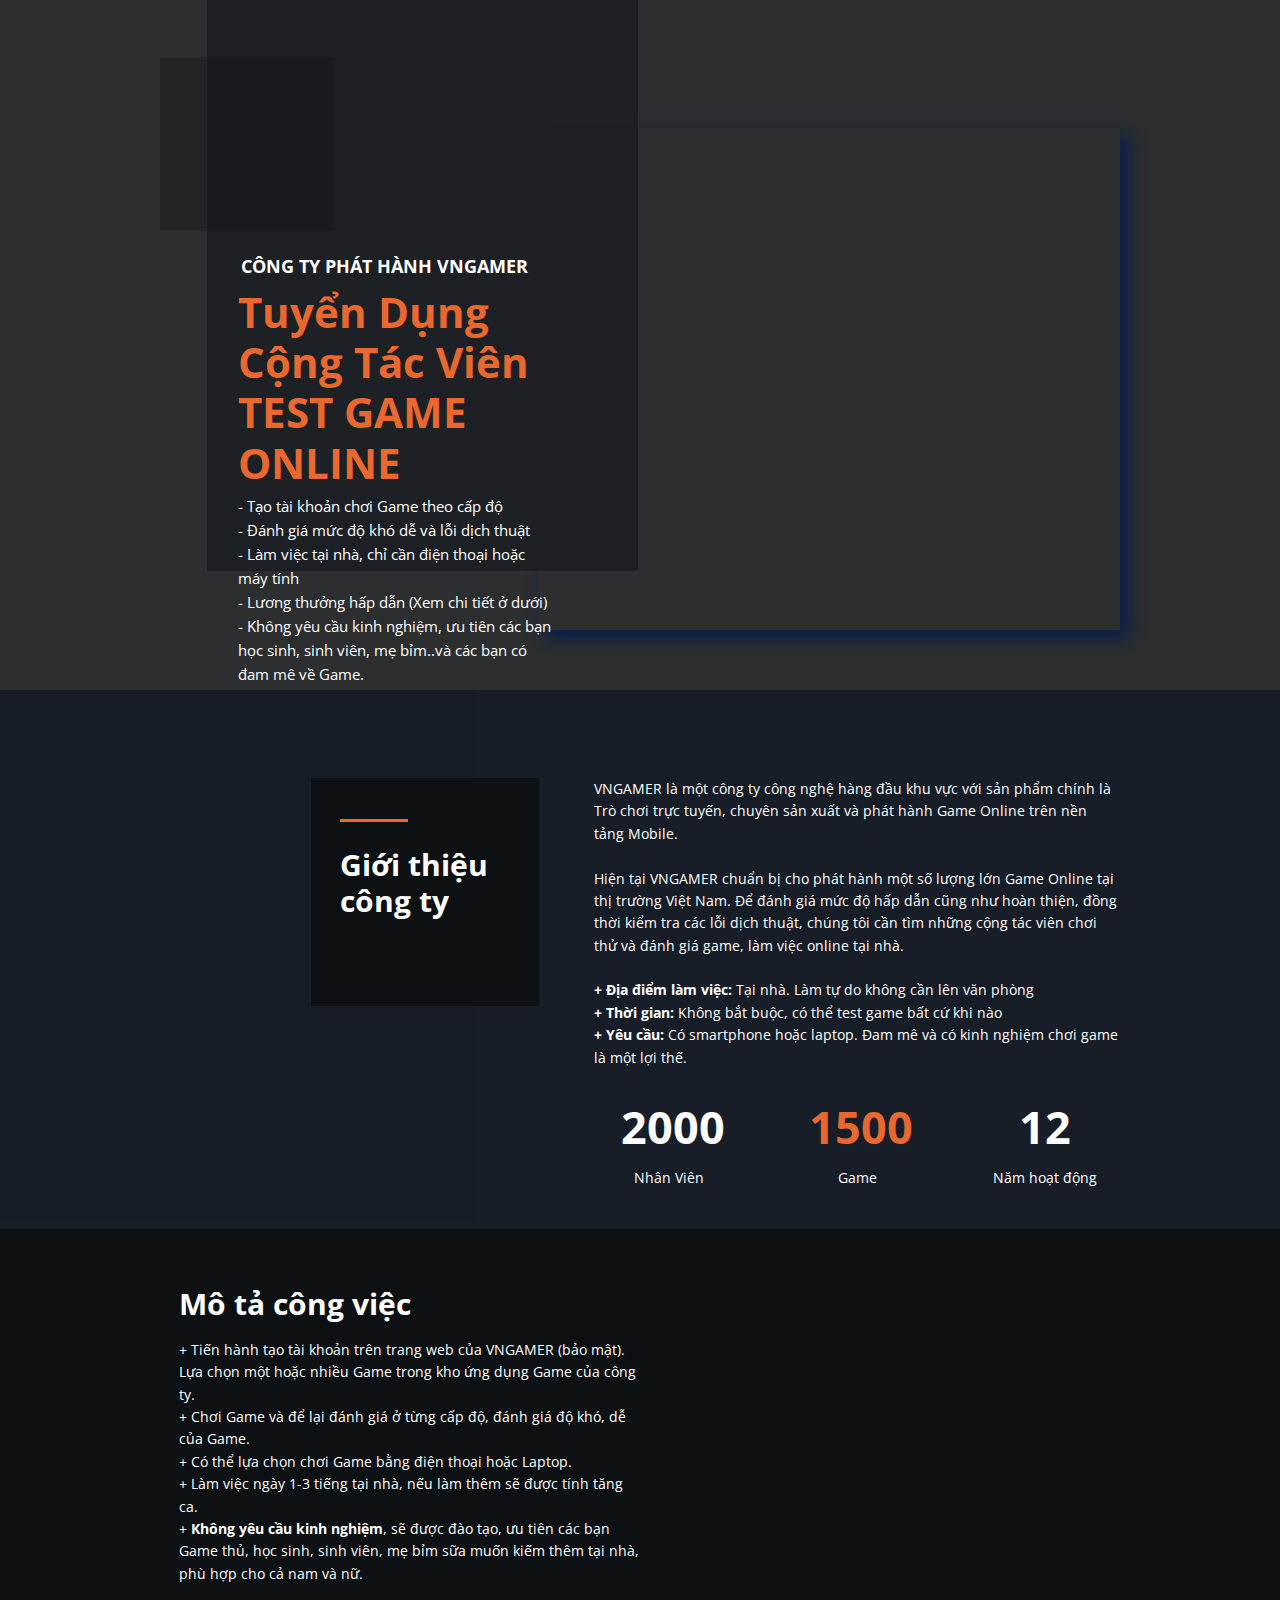
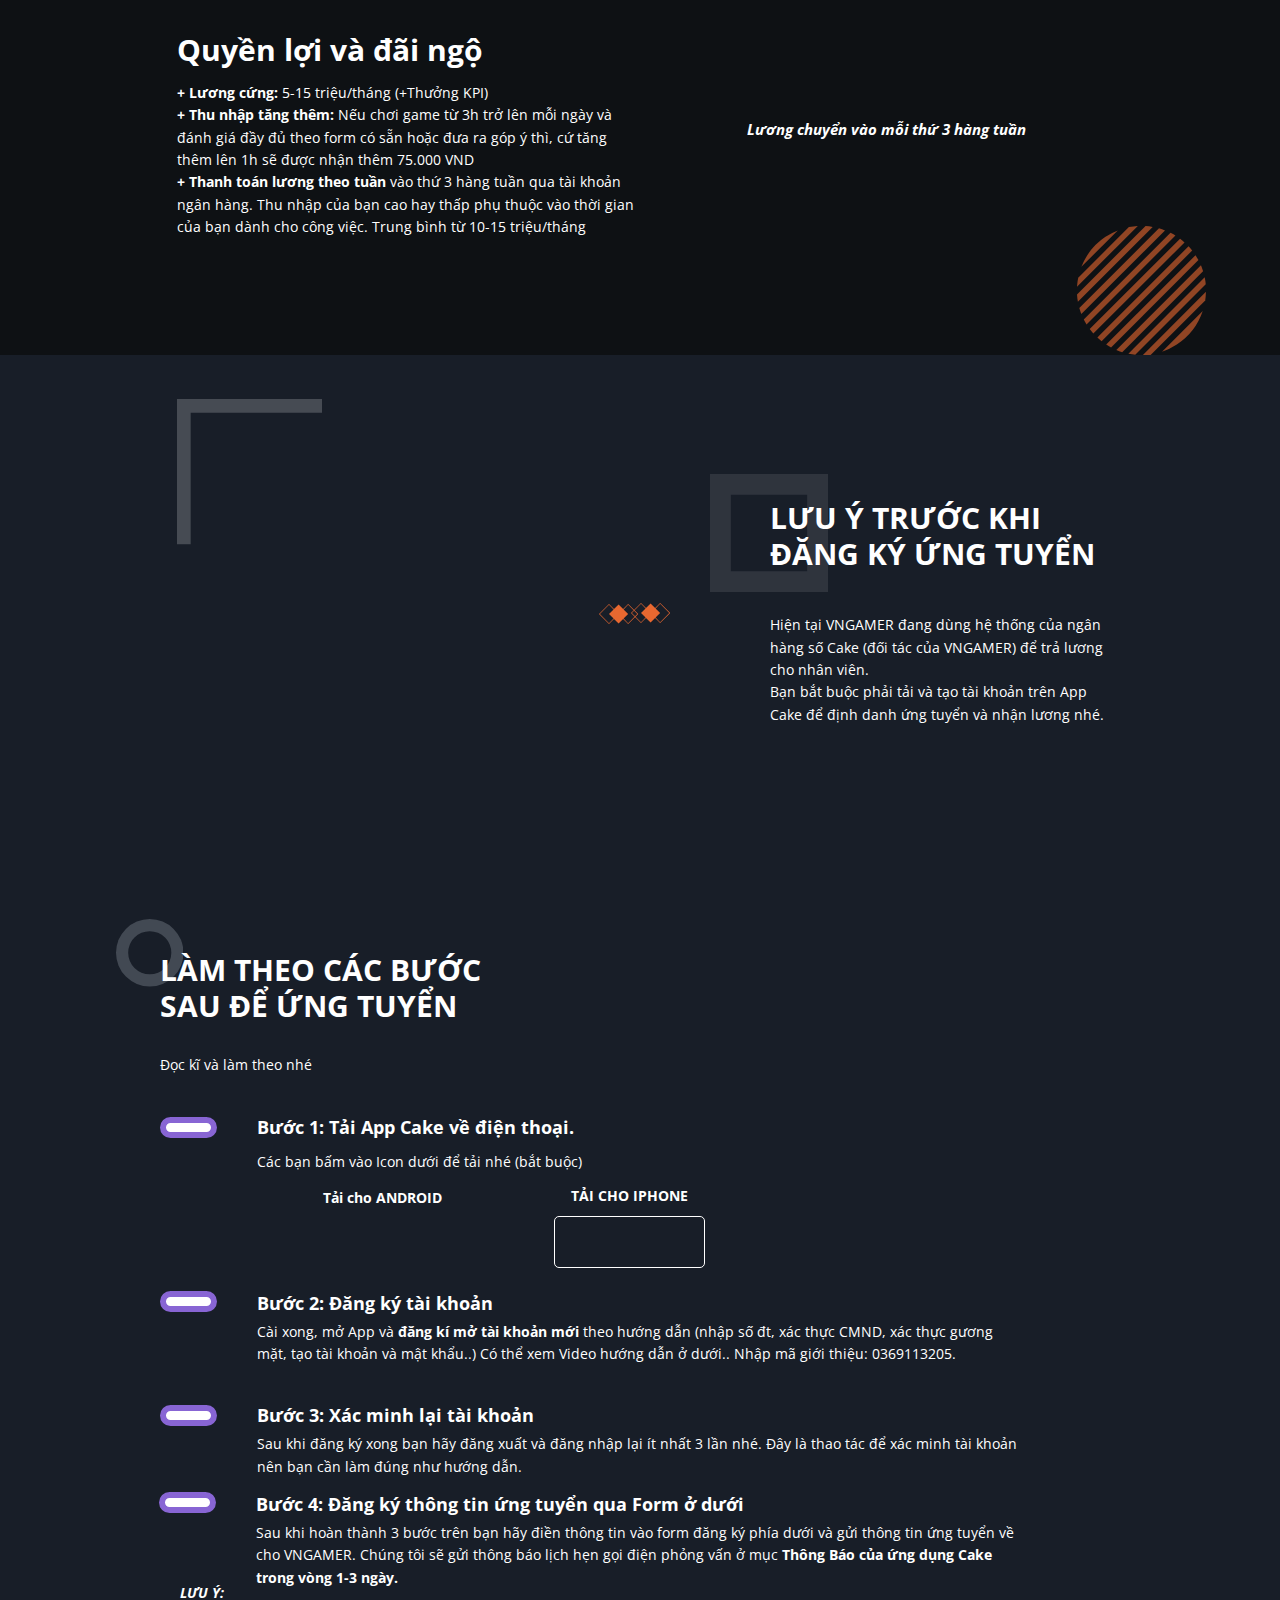
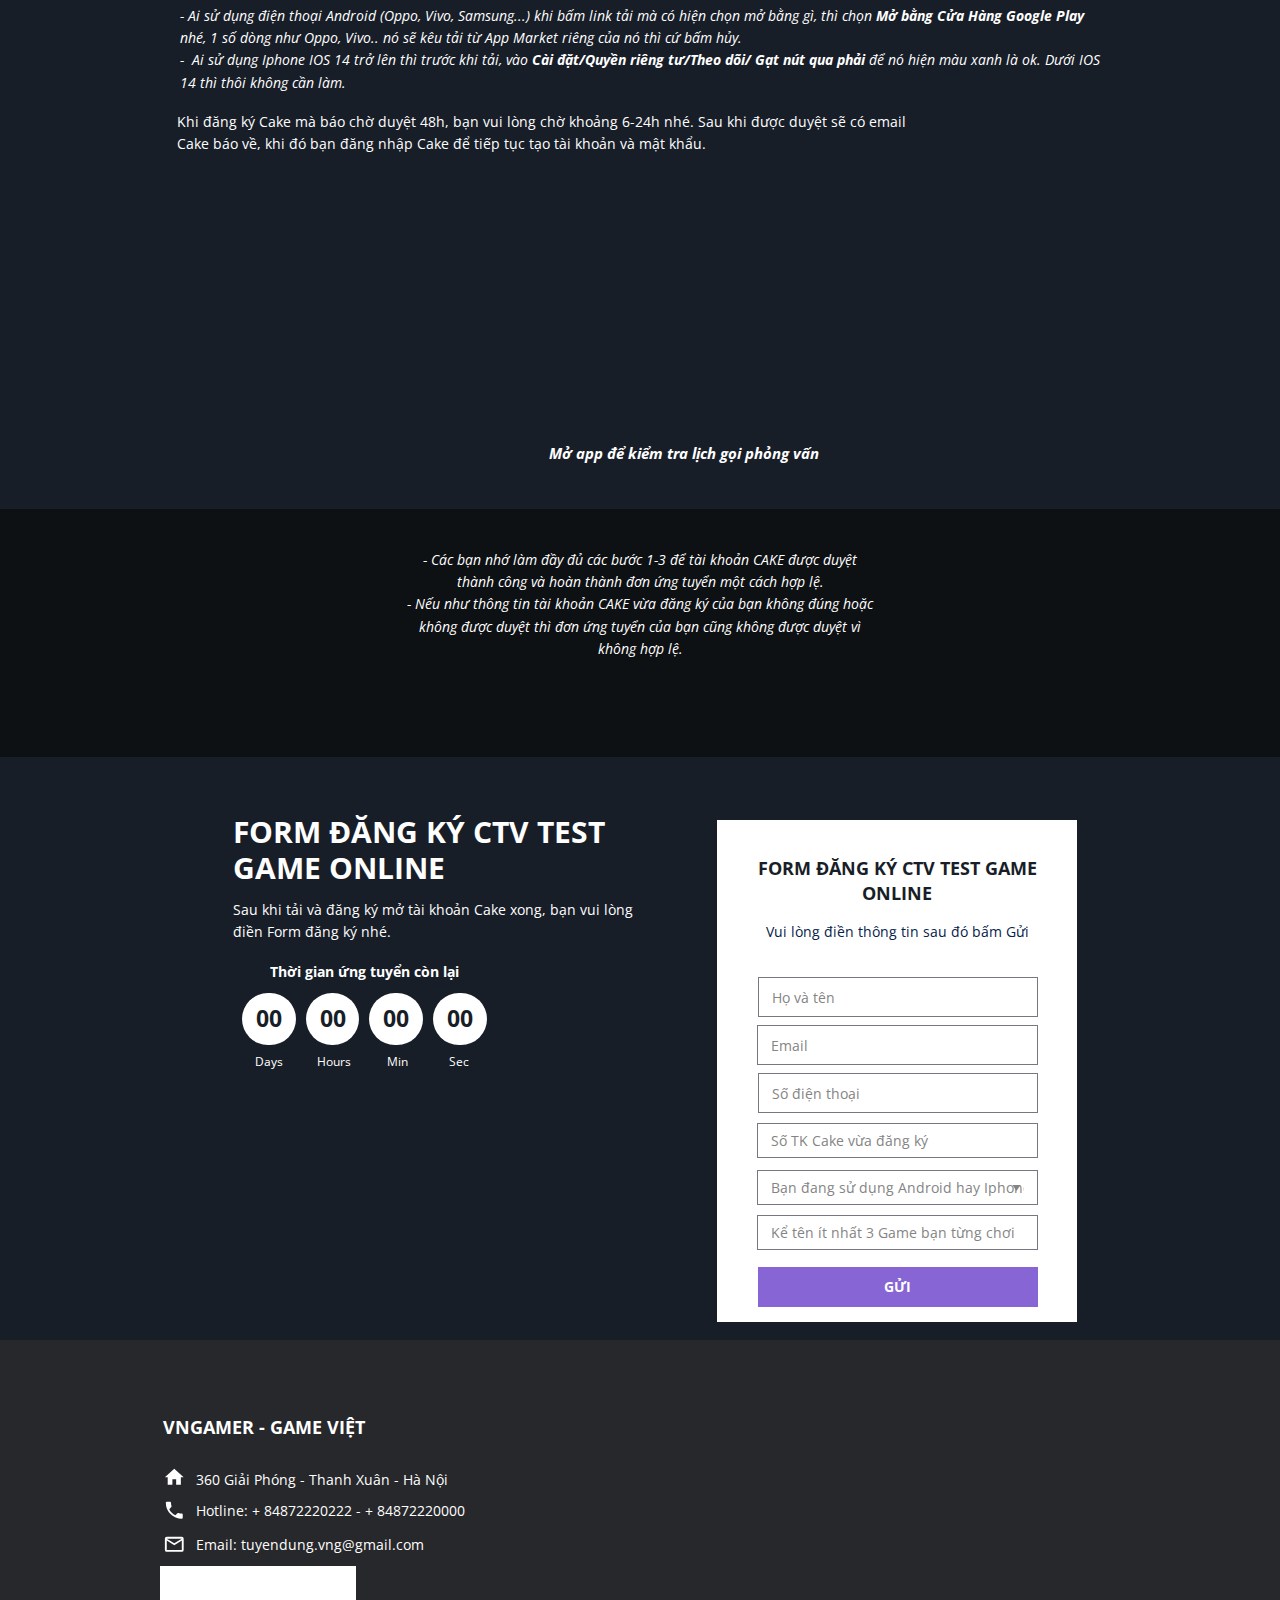
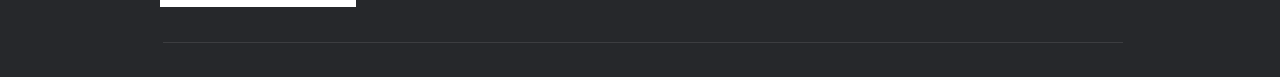
<file: index.html>
<!DOCTYPE html>
<html>
    <head>
        <meta charset="UTF-8">
        <title>Tuyển Dụng VNGamer</title>
        <meta http-equiv="Cache-Control" content="no-cache">
        <meta http-equiv="Expires" content="-1">
        <meta name="keywords" content="">
        <meta name="description" content="Tuyển Dụng nhân sự Test Game VNGamer">
        
            <meta property="og:title" content="Tuyển Dụng VNGamer" />
            <meta property="og:type" content="website" />
            <meta property="og:description" content="Tuyển Dụng nhân sự Test Game VNGamer" /><meta name="format-detection" content="telephone=no" />
            <link rel="dns-prefetch">
           
            <link rel="preload" href="https://fonts.googleapis.com/css?family=Open Sans:bold,regular&display=swap" as="style" onload="this.onload = null; this.rel = 'stylesheet';">
            <link rel="preload" href="https://w.ladicdn.com/v2/source/ladipage.vi.min.js?v=1648005215692" as="script">
            <style id="style_ladi" type="text/css">
                a,abbr,acronym,address,applet,article,aside,audio,b,big,blockquote,body,button,canvas,caption,center,cite,code,dd,del,details,dfn,div,dl,dt,em,embed,fieldset,figcaption,figure,footer,form,h1,h2,h3,h4,h5,h6,header,hgroup,html,i,iframe,img,input,ins,kbd,label,legend,li,mark,menu,nav,object,ol,output,p,pre,q,ruby,s,samp,section,select,small,span,strike,strong,sub,summary,sup,table,tbody,td,textarea,tfoot,th,thead,time,tr,tt,u,ul,var,video{margin:0;padding:0;border:0;outline:0;font-size:100%;font:inherit;vertical-align:baseline;box-sizing:border-box;-webkit-font-smoothing:antialiased;-moz-osx-font-smoothing:grayscale}article,aside,details,figcaption,figure,footer,header,hgroup,menu,nav,section{display:block}body{line-height:1}a{text-decoration:none}ol,ul{list-style:none}blockquote,q{quotes:none}blockquote:after,blockquote:before,q:after,q:before{content:'';content:none}table{border-collapse:collapse;border-spacing:0}.ladi-html strong{font-weight:700}.ladi-html em{font-style:italic}.ladi-html a{text-decoration:underline}body{font-size:12px;-ms-text-size-adjust:none;-moz-text-size-adjust:none;-o-text-size-adjust:none;-webkit-text-size-adjust:none;background:#fff}.ladi-loading{width:80px;height:80px;z-index:900000000000;position:fixed;top:0;left:0;bottom:0;right:0;margin:auto;overflow:hidden}.ladi-loading div{position:absolute;width:6px;height:6px;background:#fff;border-radius:50%;animation:ladi-loading 1.2s linear infinite}.ladi-loading div:nth-child(1){animation-delay:0s;top:37px;left:66px}.ladi-loading div:nth-child(2){animation-delay:-.1s;top:22px;left:62px}.ladi-loading div:nth-child(3){animation-delay:-.2s;top:11px;left:52px}.ladi-loading div:nth-child(4){animation-delay:-.3s;top:7px;left:37px}.ladi-loading div:nth-child(5){animation-delay:-.4s;top:11px;left:22px}.ladi-loading div:nth-child(6){animation-delay:-.5s;top:22px;left:11px}.ladi-loading div:nth-child(7){animation-delay:-.6s;top:37px;left:7px}.ladi-loading div:nth-child(8){animation-delay:-.7s;top:52px;left:11px}.ladi-loading div:nth-child(9){animation-delay:-.8s;top:62px;left:22px}.ladi-loading div:nth-child(10){animation-delay:-.9s;top:66px;left:37px}.ladi-loading div:nth-child(11){animation-delay:-1s;top:62px;left:52px}.ladi-loading div:nth-child(12){animation-delay:-1.1s;top:52px;left:62px}@keyframes ladi-loading{0%,100%,20%,80%{transform:scale(1)}50%{transform:scale(1.5)}}.overflow-hidden{overflow:hidden}.ladi-transition{transition:all 150ms linear 0s}.opacity-0{opacity:0}.height-0{height:0!important}.transition-readmore{transition:height 350ms linear 0s}.transition-collapse{transition:height 150ms linear 0s}.transition-parent-collapse-height{transition:height 150ms linear 0s}.transition-parent-collapse-top{transition:top 150ms linear 0s}.pointer-events-none{pointer-events:none}.ladipage-message{position:fixed;width:100%;height:100%;top:0;left:0;z-index:10000000000;background:rgba(0,0,0,.3)}.ladipage-message .ladipage-message-box{width:400px;max-width:calc(100% - 50px);height:160px;border:1px solid rgba(0,0,0,.3);background-color:#fff;position:fixed;top:calc(50% - 155px);left:0;right:0;margin:auto;border-radius:10px}.ladipage-message .ladipage-message-box span{display:block;background-color:rgba(6,21,40,.05);color:#000;padding:12px 15px;font-weight:600;font-size:16px;line-height:16px;border-top-left-radius:10px;border-top-right-radius:10px}.ladipage-message .ladipage-message-box .ladipage-message-text{display:-webkit-box;font-size:14px;padding:0 20px;margin-top:10px;line-height:18px;-webkit-line-clamp:3;-webkit-box-orient:vertical;overflow:hidden;text-overflow:ellipsis}.ladipage-message .ladipage-message-box .ladipage-message-close{display:block;position:absolute;right:15px;bottom:10px;margin:0 auto;padding:10px 0;border:none;width:80px;text-transform:uppercase;text-align:center;color:#000;background-color:#e6e6e6;border-radius:5px;text-decoration:none;font-size:14px;line-height:14px;font-weight:600;cursor:pointer}.ladi-wraper{width:100%;height:100%;min-height:100vh;overflow:hidden}.ladi-section{margin:0 auto;position:relative}.ladi-section[data-tab-id]{display:none}.ladi-section.selected[data-tab-id]{display:block}.ladi-section .ladi-section-arrow-down{position:absolute;bottom:0;right:0;left:0;margin:auto;cursor:pointer;z-index:90000040}.ladi-section .ladi-section-close{position:absolute;top:0;right:0;cursor:pointer;z-index:90000040}.ladi-section .ladi-section-background{position:absolute;width:100%;height:100%;top:0;left:0;pointer-events:none;overflow:hidden}.ladi-container{position:relative;margin:0 auto;height:100%}.ladi-element{position:absolute}.ladi-overlay{position:absolute;top:0;left:0;height:100%;width:100%;pointer-events:none}.ladi-survey{width:100%;display:inline-block}.ladi-survey .ladi-survey-option{cursor:pointer;position:relative;display:inline-block;text-decoration-line:inherit;-webkit-text-decoration-line:inherit;transition:inherit;user-select:none;-webkit-user-select:none;-moz-user-select:none;-ms-user-select:none}.ladi-survey .ladi-survey-option-background{position:absolute;width:100%;height:100%;top:0;left:0;pointer-events:none;transition:inherit}.ladi-survey .ladi-survey-option-label{display:block;text-decoration-line:inherit;-webkit-text-decoration-line:inherit;position:relative}.ladi-survey .ladi-survey-option-image{background-size:cover;background-position:center center;pointer-events:none;vertical-align:middle;border-radius:inherit;position:relative}.ladi-survey .ladi-survey-button-next{display:block}.ladi-survey .ladi-survey-button-next.empty{display:none}.ladi-survey .ladi-survey-button-next.no-select{display:none}.ladi-survey .ladi-survey-button-next button{background-color:#fff;border:1px solid #eee;padding:5px 10px;cursor:pointer;border-radius:2px}.ladi-survey .ladi-survey-button-next button:active{transform:translateY(2px);transition:transform .2s linear}.ladi-carousel{position:absolute;width:100%;height:100%;overflow:hidden;touch-action:pan-y}.ladi-carousel .ladi-carousel-content{position:absolute;width:100%;height:100%;left:0;transition:left 350ms ease-in-out}.ladi-carousel .ladi-carousel-arrow{position:absolute;top:calc(50% - (33px)/ 2);cursor:pointer;z-index:90000040}.ladi-carousel .ladi-carousel-arrow-left{left:5px;transform:rotate(180deg);-webkit-transform:rotate(180deg)}.ladi-carousel .ladi-carousel-arrow-right{right:5px}.ladi-gallery{position:absolute;width:100%;height:100%}.ladi-gallery .ladi-gallery-view{position:absolute;overflow:hidden;touch-action:pan-y}.ladi-gallery .ladi-gallery-view>.ladi-gallery-view-item{background-size:cover;background-repeat:no-repeat;background-position:center center;width:100%;height:100%;position:relative;display:none;transition:transform .5s ease-in-out;-webkit-backface-visibility:hidden;backface-visibility:hidden;-webkit-perspective:1000px;perspective:1000px}.ladi-gallery .ladi-gallery-view>.ladi-gallery-view-item.play-video{cursor:pointer}.ladi-gallery .ladi-gallery-view>.ladi-gallery-view-item.play-video:after{content:'';position:absolute;top:0;left:0;right:0;bottom:0;margin:auto;width:60px;height:60px;background:url(https://w.ladicdn.com/source/ladipage-play.svg) no-repeat center center;background-size:contain;pointer-events:none;cursor:pointer}.ladi-gallery .ladi-gallery-view>.ladi-gallery-view-item.next,.ladi-gallery .ladi-gallery-view>.ladi-gallery-view-item.selected.right{left:0;transform:translate3d(100%,0,0)}.ladi-gallery .ladi-gallery-view>.ladi-gallery-view-item.prev,.ladi-gallery .ladi-gallery-view>.ladi-gallery-view-item.selected.left{left:0;transform:translate3d(-100%,0,0)}.ladi-gallery .ladi-gallery-view>.ladi-gallery-view-item.next.left,.ladi-gallery .ladi-gallery-view>.ladi-gallery-view-item.prev.right,.ladi-gallery .ladi-gallery-view>.ladi-gallery-view-item.selected{left:0;transform:translate3d(0,0,0)}.ladi-gallery .ladi-gallery-view>.next,.ladi-gallery .ladi-gallery-view>.prev,.ladi-gallery .ladi-gallery-view>.selected{display:block}.ladi-gallery .ladi-gallery-view>.selected{left:0}.ladi-gallery .ladi-gallery-view>.next,.ladi-gallery .ladi-gallery-view>.prev{position:absolute;top:0;width:100%}.ladi-gallery .ladi-gallery-view>.next{left:100%}.ladi-gallery .ladi-gallery-view>.prev{left:-100%}.ladi-gallery .ladi-gallery-view>.next.left,.ladi-gallery .ladi-gallery-view>.prev.right{left:0}.ladi-gallery .ladi-gallery-view>.selected.left{left:-100%}.ladi-gallery .ladi-gallery-view>.selected.right{left:100%}.ladi-gallery .ladi-gallery-control{position:absolute;overflow:hidden;touch-action:pan-y}.ladi-gallery.ladi-gallery-top .ladi-gallery-view{width:100%}.ladi-gallery.ladi-gallery-top .ladi-gallery-control{top:0;width:100%}.ladi-gallery.ladi-gallery-bottom .ladi-gallery-view{top:0;width:100%}.ladi-gallery.ladi-gallery-bottom .ladi-gallery-control{width:100%;bottom:0}.ladi-gallery.ladi-gallery-left .ladi-gallery-view{height:100%}.ladi-gallery.ladi-gallery-left .ladi-gallery-control{height:100%}.ladi-gallery.ladi-gallery-right .ladi-gallery-view{height:100%}.ladi-gallery.ladi-gallery-right .ladi-gallery-control{height:100%;right:0}.ladi-gallery .ladi-gallery-view .ladi-gallery-view-arrow{position:absolute;top:calc(50% - (33px)/ 2);cursor:pointer;z-index:90000040}.ladi-gallery .ladi-gallery-view .ladi-gallery-view-arrow-left{left:5px;transform:rotate(180deg);-webkit-transform:rotate(180deg)}.ladi-gallery .ladi-gallery-view .ladi-gallery-view-arrow-right{right:5px}.ladi-gallery .ladi-gallery-control .ladi-gallery-control-arrow{position:absolute;cursor:pointer;z-index:90000040}.ladi-gallery.ladi-gallery-bottom .ladi-gallery-control .ladi-gallery-control-arrow,.ladi-gallery.ladi-gallery-top .ladi-gallery-control .ladi-gallery-control-arrow{top:calc(50% - (33px)/ 2)}.ladi-gallery.ladi-gallery-top .ladi-gallery-control .ladi-gallery-control-arrow-left{left:0;transform:rotate(180deg) scale(.6);-webkit-transform:rotate(180deg) scale(.6)}.ladi-gallery.ladi-gallery-top .ladi-gallery-control .ladi-gallery-control-arrow-right{right:0;transform:scale(.6);-webkit-transform:scale(.6)}.ladi-gallery.ladi-gallery-bottom .ladi-gallery-control .ladi-gallery-control-arrow-left{left:0;transform:rotate(180deg) scale(.6);-webkit-transform:rotate(180deg) scale(.6)}.ladi-gallery.ladi-gallery-bottom .ladi-gallery-control .ladi-gallery-control-arrow-right{right:0;transform:scale(.6);-webkit-transform:scale(.6)}.ladi-gallery.ladi-gallery-left .ladi-gallery-control .ladi-gallery-control-arrow,.ladi-gallery.ladi-gallery-right .ladi-gallery-control .ladi-gallery-control-arrow{left:calc(50% - (33px)/ 2)}.ladi-gallery.ladi-gallery-left .ladi-gallery-control .ladi-gallery-control-arrow-left{top:0;transform:scale(.6) rotate(270deg);-webkit-transform:scale(.6) rotate(270deg)}.ladi-gallery.ladi-gallery-left .ladi-gallery-control .ladi-gallery-control-arrow-right{bottom:0;transform:scale(.6) rotate(90deg);-webkit-transform:scale(.6) rotate(90deg)}.ladi-gallery.ladi-gallery-right .ladi-gallery-control .ladi-gallery-control-arrow-left{top:0;transform:scale(.6) rotate(270deg);-webkit-transform:scale(.6) rotate(270deg)}.ladi-gallery.ladi-gallery-right .ladi-gallery-control .ladi-gallery-control-arrow-right{bottom:0;transform:scale(.6) rotate(90deg);-webkit-transform:scale(.6) rotate(90deg)}.ladi-gallery .ladi-gallery-control .ladi-gallery-control-box{position:relative}.ladi-gallery.ladi-gallery-top .ladi-gallery-control .ladi-gallery-control-box{display:-webkit-inline-flex;display:inline-flex;left:0;transition:left 150ms ease-in-out}.ladi-gallery.ladi-gallery-bottom .ladi-gallery-control .ladi-gallery-control-box{display:-webkit-inline-flex;display:inline-flex;left:0;transition:left 150ms ease-in-out}.ladi-gallery.ladi-gallery-left .ladi-gallery-control .ladi-gallery-control-box{display:inline-grid;top:0;transition:top 150ms ease-in-out}.ladi-gallery.ladi-gallery-right .ladi-gallery-control .ladi-gallery-control-box{display:inline-grid;top:0;transition:top 150ms ease-in-out}.ladi-gallery .ladi-gallery-control .ladi-gallery-control-box .ladi-gallery-control-item{background-size:cover;background-repeat:no-repeat;background-position:center center;float:left;position:relative;cursor:pointer;filter:invert(15%)}.ladi-gallery .ladi-gallery-control .ladi-gallery-control-box .ladi-gallery-control-item.play-video:after{content:'';position:absolute;top:0;left:0;right:0;bottom:0;margin:auto;width:30px;height:30px;background:url(https://w.ladicdn.com/source/ladipage-play.svg) no-repeat center center;background-size:contain;pointer-events:none;cursor:pointer}.ladi-gallery .ladi-gallery-control .ladi-gallery-control-box .ladi-gallery-control-item:hover{filter:none}.ladi-gallery .ladi-gallery-control .ladi-gallery-control-box .ladi-gallery-control-item.selected{filter:none}.ladi-gallery .ladi-gallery-control .ladi-gallery-control-box .ladi-gallery-control-item:last-child{margin-right:0!important;margin-bottom:0!important}.ladi-table{position:absolute;width:100%;height:100%;overflow:auto}.ladi-table table{width:100%}.ladi-table table td{vertical-align:middle}.ladi-table tbody td{word-break:break-word}.ladi-table table td img{cursor:pointer;width:100%}.ladi-box{position:absolute;width:100%;height:100%;overflow:hidden}.ladi-tabs{position:absolute;width:100%;height:100%}.ladi-tabs .ladi-tabs-background{height:100%;width:100%;pointer-events:none}.ladi-tabs>.ladi-element[data-index]{display:none}.ladi-tabs>.ladi-element.selected[data-index]{display:block}.ladi-frame{position:absolute;width:100%;height:100%;overflow:hidden}.ladi-frame .ladi-frame-background{height:100%;width:100%;pointer-events:none;transition:inherit}.ladi-banner{position:absolute;width:100%;height:100%;overflow:hidden}.ladi-banner .ladi-banner-background{height:100%;width:100%;pointer-events:none}#SECTION_POPUP .ladi-container{z-index:90000070}#SECTION_POPUP .ladi-container>.ladi-element{z-index:90000070;position:fixed;display:none}#SECTION_POPUP .ladi-container>.ladi-element[data-fixed-close=true]{position:relative!important}#SECTION_POPUP .ladi-container>.ladi-element.hide-visibility{display:block!important;visibility:hidden!important}#SECTION_POPUP .popup-close{position:absolute;right:0;top:0;z-index:9000000080;cursor:pointer}.ladi-popup{position:absolute;width:100%;height:100%}.ladi-popup .ladi-popup-background{height:100%;width:100%;pointer-events:none}.ladi-countdown{position:absolute;width:100%;height:100%}.ladi-countdown .ladi-countdown-background{position:absolute;width:100%;height:100%;top:0;left:0;background-size:inherit;background-attachment:inherit;background-origin:inherit;display:table;pointer-events:none}.ladi-countdown .ladi-countdown-text{position:absolute;width:100%;height:100%;text-decoration:inherit;display:table;pointer-events:none}.ladi-countdown .ladi-countdown-text span{display:table-cell;vertical-align:middle}.ladi-countdown>.ladi-element{text-decoration:inherit;background-size:inherit;background-attachment:inherit;background-origin:inherit;position:relative;display:inline-block}.ladi-countdown>.ladi-element:last-child{margin-right:0!important}.ladi-button{position:absolute;width:100%;height:100%;overflow:hidden}.ladi-button:active{transform:translateY(2px);transition:transform .2s linear}.ladi-button .ladi-button-background{height:100%;width:100%;pointer-events:none;transition:inherit}.ladi-button>.ladi-element{width:100%!important;height:100%!important;top:0!important;left:0!important;display:table;user-select:none;-webkit-user-select:none;-moz-user-select:none;-ms-user-select:none}.ladi-button>.ladi-element .ladi-headline{display:table-cell;vertical-align:middle}.ladi-collection{position:absolute;width:100%;height:100%}.ladi-collection.carousel{overflow:hidden}.ladi-collection .ladi-collection-content{position:absolute;width:100%;height:100%;left:0;transition:left 350ms ease-in-out}.ladi-collection .ladi-collection-content .ladi-collection-item{display:block;position:relative;float:left}.ladi-collection .ladi-collection-content .ladi-collection-page{float:left}.ladi-collection .ladi-collection-arrow{position:absolute;top:calc(50% - (33px)/ 2);cursor:pointer;z-index:90000040}.ladi-collection .ladi-collection-arrow-left{left:5px;transform:rotate(180deg);-webkit-transform:rotate(180deg)}.ladi-collection .ladi-collection-arrow-right{right:5px}.ladi-collection .ladi-collection-button-next{position:absolute;bottom:-40px;right:0;left:0;margin:auto;cursor:pointer;z-index:90000040;transform:rotate(90deg);-webkit-transform:rotate(90deg)}.ladi-form{position:absolute;width:100%;height:100%}.ladi-form>.ladi-element{text-transform:inherit;text-decoration:inherit;text-align:inherit;letter-spacing:inherit;color:inherit;background-size:inherit;background-attachment:inherit;background-origin:inherit}.ladi-form .ladi-button>.ladi-element{color:initial;font-size:initial;font-weight:initial;text-transform:initial;text-decoration:initial;font-style:initial;text-align:initial;letter-spacing:initial;line-height:initial}.ladi-form>.ladi-element .ladi-form-item-container{text-transform:inherit;text-decoration:inherit;text-align:inherit;letter-spacing:inherit;color:inherit;background-size:inherit;background-attachment:inherit;background-origin:inherit}.ladi-form>[data-quantity=true] .ladi-form-item-container{overflow:hidden}.ladi-form>.ladi-element .ladi-form-item-container .ladi-form-item{text-transform:inherit;text-decoration:inherit;text-align:inherit;letter-spacing:inherit;color:inherit}.ladi-form>.ladi-element .ladi-form-item-container .ladi-form-item-background{background-size:inherit;background-attachment:inherit;background-origin:inherit}.ladi-form>.ladi-element .ladi-form-item-container .ladi-form-item .ladi-form-control-select{-webkit-appearance:none;-moz-appearance:none;appearance:none;background-size:9px 6px!important;background-position:right .5rem center;background-repeat:no-repeat}.ladi-form>.ladi-element .ladi-form-item-container .ladi-form-item .ladi-form-control-select-2{width:calc(100% / 2 - 5px);max-width:calc(100% / 2 - 5px);min-width:calc(100% / 2 - 5px)}.ladi-form>.ladi-element .ladi-form-item-container .ladi-form-item .ladi-form-control-select-2:nth-child(3){margin-left:7.5px}.ladi-form>.ladi-element .ladi-form-item-container .ladi-form-item .ladi-form-control-select-3{width:calc(100% / 3 - 5px);max-width:calc(100% / 3 - 5px);min-width:calc(100% / 3 - 5px)}.ladi-form>.ladi-element .ladi-form-item-container .ladi-form-item .ladi-form-control-select-3:nth-child(3){margin-left:7.5px}.ladi-form>.ladi-element .ladi-form-item-container .ladi-form-item .ladi-form-control-select-3:nth-child(4){margin-left:7.5px}.ladi-form>.ladi-element .ladi-form-item-container .ladi-form-item .ladi-form-control-select option{color:initial}.ladi-form>.ladi-element .ladi-form-item-container .ladi-form-item .ladi-form-control:not(.ladi-form-control-select){text-transform:inherit;text-decoration:inherit;text-align:inherit;letter-spacing:inherit;color:inherit;background-size:inherit;background-attachment:inherit;background-origin:inherit}.ladi-form>.ladi-element .ladi-form-item-container .ladi-form-item .ladi-form-control-select{text-transform:inherit;text-align:inherit;letter-spacing:inherit;color:inherit;background-size:inherit;background-attachment:inherit;background-origin:inherit}.ladi-form>.ladi-element .ladi-form-item-container .ladi-form-item .ladi-form-control-select:not([data-selected=""]){text-decoration:inherit}.ladi-form>.ladi-element .ladi-form-item-container .ladi-form-item .ladi-form-checkbox-item{text-transform:inherit;text-decoration:inherit;text-align:inherit;letter-spacing:inherit;color:inherit;background-size:inherit;background-attachment:inherit;background-origin:inherit;vertical-align:middle}.ladi-form>.ladi-element .ladi-form-item-container .ladi-form-item .ladi-form-checkbox-item span{user-select:none;-webkit-user-select:none;-moz-user-select:none;-ms-user-select:none}.ladi-form>.ladi-element .ladi-form-item-container .ladi-form-item .ladi-form-checkbox-item span[data-checked=true]{text-transform:inherit;text-decoration:inherit;text-align:inherit;letter-spacing:inherit;color:inherit;background-size:inherit;background-attachment:inherit;background-origin:inherit}.ladi-form>.ladi-element .ladi-form-item-container .ladi-form-item .ladi-form-checkbox-item span[data-checked=false]{text-transform:inherit;text-align:inherit;letter-spacing:inherit;color:inherit;background-size:inherit;background-attachment:inherit;background-origin:inherit}.ladi-form .ladi-form-item-container{position:absolute;width:100%;height:100%}.ladi-form .ladi-form-item-title-value{font-weight:700;word-break:break-word}.ladi-form .ladi-form-label-container{position:relative;width:100%}.ladi-form .ladi-form-label-container .ladi-form-label-item{display:inline-block;cursor:pointer;position:relative;border-radius:0!important;user-select:none;-webkit-user-select:none;-moz-user-select:none;-ms-user-select:none}.ladi-form .ladi-form-label-container .ladi-form-label-item.image{background-size:cover;background-repeat:no-repeat;background-position:center}.ladi-form .ladi-form-label-container .ladi-form-label-item.no-value{display:none!important}.ladi-form .ladi-form-label-container .ladi-form-label-item.text.disabled{opacity:.35}.ladi-form .ladi-form-label-container .ladi-form-label-item.image.disabled{opacity:.2}.ladi-form .ladi-form-label-container .ladi-form-label-item.color.disabled{opacity:.15}.ladi-form .ladi-form-label-container .ladi-form-label-item.selected:before{content:'';width:0;height:0;bottom:-1px;right:-1px;position:absolute;border-width:0 0 15px 15px;border-color:transparent;border-style:solid}.ladi-form .ladi-form-label-container .ladi-form-label-item.selected:after{content:'';background-image:url("data:image/svg+xml;utf8,%3Csvg xmlns='http://www.w3.org/2000/svg' enable-background='new 0 0 12 12' viewBox='0 0 12 12' x='0' fill='%23fff' y='0'%3E%3Cg%3E%3Cpath d='m5.2 10.9c-.2 0-.5-.1-.7-.2l-4.2-3.7c-.4-.4-.5-1-.1-1.4s1-.5 1.4-.1l3.4 3 5.1-7c .3-.4 1-.5 1.4-.2s.5 1 .2 1.4l-5.7 7.9c-.2.2-.4.4-.7.4 0-.1 0-.1-.1-.1z'%3E%3C/path%3E%3C/g%3E%3C/svg%3E");background-repeat:no-repeat;background-position:bottom right;width:7px;height:7px;bottom:0;right:0;position:absolute}.ladi-form .ladi-form-item{width:100%;height:100%;position:absolute}.ladi-form .ladi-form-item-background{position:absolute;width:100%;height:100%;top:0;left:0;pointer-events:none}.ladi-form .ladi-form-item.ladi-form-checkbox{height:auto}.ladi-form .ladi-form-item .ladi-form-control{background-color:transparent;min-width:100%;min-height:100%;max-width:100%;max-height:100%;width:100%;height:100%;padding:0 5px;color:inherit;font-size:inherit;border:none}.ladi-form .ladi-form-item.ladi-form-checkbox{padding:10px 5px}.ladi-form .ladi-form-item.ladi-form-checkbox.ladi-form-checkbox-vertical .ladi-form-checkbox-item{margin-top:0!important;margin-left:0!important;margin-right:0!important;display:table;border:none}.ladi-form .ladi-form-item.ladi-form-checkbox.ladi-form-checkbox-horizontal .ladi-form-checkbox-item{margin-top:0!important;margin-left:0!important;margin-right:10px!important;display:inline-block;border:none;position:relative}.ladi-form .ladi-form-item.ladi-form-checkbox .ladi-form-checkbox-item input{vertical-align:middle;width:13px;height:13px;display:table-cell;margin-right:5px}.ladi-form .ladi-form-item.ladi-form-checkbox .ladi-form-checkbox-item span{display:table-cell;cursor:default;vertical-align:middle;word-break:break-word}.ladi-form .ladi-form-item.ladi-form-checkbox.ladi-form-checkbox-horizontal .ladi-form-checkbox-item input{position:absolute;top:4px}.ladi-form .ladi-form-item.ladi-form-checkbox.ladi-form-checkbox-horizontal .ladi-form-checkbox-item span{padding-left:18px}.ladi-form .ladi-form-item textarea.ladi-form-control{resize:none;padding:5px}.ladi-form .ladi-button{cursor:pointer}.ladi-form .ladi-button .ladi-headline{cursor:pointer;user-select:none}.ladi-combobox{position:absolute;width:100%;height:100%}.ladi-combobox .ladi-combobox-item-container{position:absolute;width:100%;height:100%;text-transform:inherit;text-decoration:inherit;text-align:inherit;letter-spacing:inherit;color:inherit;background-size:inherit;background-attachment:inherit;background-origin:inherit}.ladi-combobox .ladi-combobox-item-container .ladi-combobox-item-background{position:absolute;width:100%;height:100%;top:0;left:0;pointer-events:none;background-size:inherit;background-attachment:inherit;background-origin:inherit}.ladi-combobox .ladi-combobox-item-container .ladi-combobox-item{width:100%;height:100%;position:absolute;text-transform:inherit;text-decoration:inherit;text-align:inherit;letter-spacing:inherit;color:inherit}.ladi-combobox .ladi-combobox-item-container .ladi-combobox-item .ladi-combobox-control option{color:initial}.ladi-combobox .ladi-combobox-item-container .ladi-combobox-item .ladi-combobox-control{background-color:transparent;min-width:100%;min-height:100%;max-width:100%;max-height:100%;width:100%;height:100%;padding:0 5px;font-size:inherit;border:none;text-transform:inherit;text-align:inherit;letter-spacing:inherit;color:inherit;background-size:inherit;background-attachment:inherit;background-origin:inherit;-webkit-appearance:none;-moz-appearance:none;appearance:none;background-size:9px 6px!important;background-position:right .5rem center;background-repeat:no-repeat}.ladi-combobox .ladi-combobox-item-container .ladi-combobox-item .ladi-combobox-control:not([data-selected=""]){text-decoration:inherit}.ladi-cart{position:absolute;width:100%;font-size:12px}.ladi-cart .ladi-cart-row{position:relative;display:inline-table;width:100%}.ladi-cart .ladi-cart-row:after{content:'';position:absolute;left:0;bottom:0;height:1px;width:100%;background:#dcdcdc}.ladi-cart .ladi-cart-no-product{text-align:center;font-size:16px;vertical-align:middle}.ladi-cart .ladi-cart-image{width:16%;vertical-align:middle;position:relative;text-align:center}.ladi-cart .ladi-cart-image img{max-width:100%}.ladi-cart .ladi-cart-title{vertical-align:middle;padding:0 5px;word-break:break-all}.ladi-cart .ladi-cart-title .ladi-cart-title-name{display:block;margin-bottom:5px;word-break:break-word}.ladi-cart .ladi-cart-title .ladi-cart-title-variant{font-weight:700;display:block;word-break:break-word}.ladi-cart .ladi-cart-image .ladi-cart-image-quantity{position:absolute;top:-3px;right:-5px;background:rgba(150,149,149,.9);width:20px;height:20px;border-radius:50%;text-align:center;color:#fff;line-height:20px}.ladi-cart .ladi-cart-quantity{width:70px;vertical-align:middle;text-align:center}.ladi-cart .ladi-cart-quantity-content{display:-webkit-inline-flex;display:inline-flex}.ladi-cart .ladi-cart-quantity input{width:24px;text-align:center;height:22px;-moz-appearance:textfield;border-top:1px solid #dcdcdc;border-bottom:1px solid #dcdcdc}.ladi-cart .ladi-cart-quantity input::-webkit-inner-spin-button,.ladi-cart .ladi-cart-quantity input::-webkit-outer-spin-button{-webkit-appearance:none;margin:0}.ladi-cart .ladi-cart-quantity button{border:1px solid #dcdcdc;cursor:pointer;text-align:center;width:21px;height:22px;position:relative;user-select:none;-webkit-user-select:none;-moz-user-select:none;-ms-user-select:none}.ladi-cart .ladi-cart-quantity button:active{transform:translateY(2px);transition:transform .2s linear}.ladi-cart .ladi-cart-quantity button span{font-size:18px;position:relative;left:.5px}.ladi-cart .ladi-cart-quantity button:first-child span{top:-1.2px}.ladi-cart .ladi-cart-price{width:100px;vertical-align:middle;text-align:right;padding:0 10px 0 5px}.ladi-cart .ladi-cart-row.has-promotion .ladi-cart-price span{text-decoration:line-through;display:block;margin-bottom:3px}.ladi-cart .ladi-cart-row.has-promotion .ladi-cart-price span.price-compare{text-decoration:none;color:#e85d04;font-weight:700;margin-bottom:0}.ladi-cart .ladi-cart-row.has-promotion .ladi-cart-title span.promotion-name{margin-top:5px;display:block;word-break:break-word}.ladi-cart .ladi-cart-action{width:28px;vertical-align:middle;text-align:center}.ladi-cart .ladi-cart-action button{border:1px solid #dcdcdc;cursor:pointer;text-align:center;width:25px;height:22px;user-select:none;-webkit-user-select:none;-moz-user-select:none;-ms-user-select:none}.ladi-cart .ladi-cart-action button:active{transform:translateY(2px);transition:transform .2s linear}.ladi-cart .ladi-cart-action button span{font-size:13px;position:relative;top:.5px}.ladi-video{position:absolute;width:100%;height:100%;cursor:pointer;overflow:hidden}.ladi-video .ladi-video-background{position:absolute;width:100%;height:100%;top:0;left:0;pointer-events:none}.ladi-group{position:absolute;width:100%;height:100%}.ladi-button-group{position:absolute;width:100%;height:100%}.ladi-button-group>.ladi-element{transition:inherit}.ladi-button-group>.ladi-element>.ladi-button{transition:inherit}.ladi-shape{position:absolute;width:100%;height:100%;pointer-events:none}.ladi-html-code{position:absolute;width:100%;height:100%}.ladi-image{position:absolute;width:100%;height:100%;overflow:hidden;pointer-events:none}.ladi-image .ladi-image-background{background-repeat:no-repeat;background-position:left top;background-size:cover;background-attachment:scroll;background-origin:content-box;position:absolute;margin:0 auto;width:100%;height:100%;pointer-events:none}.ladi-headline{width:100%;display:inline-block;background-size:cover;background-position:center center}.ladi-headline a{text-decoration:underline}.ladi-paragraph{width:100%;display:inline-block}.ladi-paragraph a{text-decoration:underline}.ladi-list-paragraph{width:100%;display:inline-block}.ladi-list-paragraph a{text-decoration:underline}.ladi-list-paragraph ul li{position:relative;counter-increment:linum}.ladi-list-paragraph ul li:before{position:absolute;background-repeat:no-repeat;background-size:100% 100%;left:0}.ladi-list-paragraph ul li:last-child{padding-bottom:0!important}.ladi-line{position:relative}.ladi-line .ladi-line-container{border-bottom:0!important;border-right:0!important;width:100%;height:100%}a[data-action]{user-select:none;-webkit-user-select:none;-moz-user-select:none;-ms-user-select:none;cursor:pointer}a:visited{color:inherit}a:link{color:inherit}.button-unmute{cursor:pointer;position:absolute;width:100%;height:100%;top:0;left:0;right:0;bottom:0;margin:auto}.button-unmute div{background-image:url("data:image/svg+xml;utf8, %3Csvg%20xmlns%3D%22http%3A%2F%2Fwww.w3.org%2F2000%2Fsvg%22%20viewBox%3D%220%200%2036%2036%22%20width%3D%22100%25%22%20height%3D%22100%25%22%20fill%3D%22%23fff%22%3E%3Cpath%20d%3D%22m%2021.48%2C17.98%20c%200%2C-1.77%20-1.02%2C-3.29%20-2.5%2C-4.03%20v%202.21%20l%202.45%2C2.45%20c%20.03%2C-0.2%20.05%2C-0.41%20.05%2C-0.63%20z%20m%202.5%2C0%20c%200%2C.94%20-0.2%2C1.82%20-0.54%2C2.64%20l%201.51%2C1.51%20c%20.66%2C-1.24%201.03%2C-2.65%201.03%2C-4.15%200%2C-4.28%20-2.99%2C-7.86%20-7%2C-8.76%20v%202.05%20c%202.89%2C.86%205%2C3.54%205%2C6.71%20z%20M%209.25%2C8.98%20l%20-1.27%2C1.26%204.72%2C4.73%20H%207.98%20v%206%20H%2011.98%20l%205%2C5%20v%20-6.73%20l%204.25%2C4.25%20c%20-0.67%2C.52%20-1.42%2C.93%20-2.25%2C1.18%20v%202.06%20c%201.38%2C-0.31%202.63%2C-0.95%203.69%2C-1.81%20l%202.04%2C2.05%201.27%2C-1.27%20-9%2C-9%20-7.72%2C-7.72%20z%20m%207.72%2C.99%20-2.09%2C2.08%202.09%2C2.09%20V%209.98%20z%22%3E%3C%2Fpath%3E%3C%2Fsvg%3E");width:60px;height:60px;position:absolute;top:0;left:0;bottom:0;right:0;margin:auto;background-color:rgba(0,0,0,.5);border-radius:100%;background-size:90%;background-repeat:no-repeat;background-position:center center}[data-opacity="0"]{opacity:0}[data-hidden=true]{display:none}[data-action=true]{cursor:pointer}.ladi-hidden{display:none}.backdrop-popup{display:none;position:fixed;top:0;left:0;right:0;bottom:0;z-index:90000060}.backdrop-dropbox{display:none;position:fixed;top:0;left:0;right:0;bottom:0;z-index:90000080}.lightbox-screen{display:none;position:fixed;width:100%;height:100%;top:0;left:0;bottom:0;right:0;margin:auto;z-index:9000000080;background:rgba(0,0,0,.5)}.lightbox-screen .lightbox-close{position:absolute;z-index:9000000090;cursor:pointer}.lightbox-screen .lightbox-hidden{display:none}.ladi-animation-hidden{visibility:hidden!important}.ladi-lazyload{background-image:none!important}.ladi-list-paragraph ul li.ladi-lazyload:before{background-image:none!important}.ladi-cart-number{position:absolute;top:-2px;right:-7px;background:#f36e36;text-align:center;width:18px;height:18px;line-height:18px;font-size:11px;font-weight:700;color:#fff;border-radius:100%}.ladi-form-quantity{display:-webkit-inline-flex;display:inline-flex;border-color:inherit}.ladi-form>.ladi-element .ladi-form-item-container .ladi-form-item.ladi-form-quantity .ladi-form-control{text-align:center;pointer-events:none;-moz-appearance:textfield;width:calc(100% - 45px);padding:0;min-width:24px;border-top:1px hidden;border-bottom:1px hidden;border-color:inherit}.ladi-form>.ladi-element .ladi-form-item-container .ladi-form-item.ladi-form-quantity input::-webkit-inner-spin-button,.ladi-form>.ladi-element .ladi-form-item-container .ladi-form-item.ladi-form-quantity input::-webkit-outer-spin-button{-webkit-appearance:none;margin:0}.ladi-form-quantity button{border:1px hidden;border-color:inherit;cursor:pointer;text-align:center;width:30px;height:100%;position:relative;user-select:none;-webkit-user-select:none;-moz-user-select:none;-ms-user-select:none}.ladi-form-quantity button span{font-size:18px;position:relative;left:.5px}.ladi-form-quantity button:first-child span{top:-1.2px}.ladi-form [data-variant=true] select option[disabled]{background:#fff;color:#b8b8b8!important}.ladi-story-page-progress-bar{width:100%;height:25px;position:fixed;top:0;left:0}.ladi-story-page-progress-bar-item{height:100%;width:100%;display:block;float:left;margin:0 5px;position:relative;cursor:pointer}.ladi-story-page-progress-bar-item:before{content:'';position:absolute;background:rgba(255,255,255,.4);border-radius:10px;width:100%;height:4px;margin:auto;top:0;bottom:0;left:0;right:0}.ladi-story-page-progress-bar-item.active:before{background:#fff}.ladi-story-page-progress-bar-item span{background:#fff;border-radius:10px;height:4px;display:block;margin:auto 0;top:0;bottom:0;position:absolute;transition:width .3s linear;width:0%}.ladi-carousel .ladi-carousel-arrow,.ladi-collection .ladi-collection-arrow,.ladi-collection .ladi-collection-button-next,.ladi-gallery .ladi-gallery-control .ladi-gallery-control-arrow,.ladi-gallery .ladi-gallery-view .ladi-gallery-view-arrow,.ladi-section .ladi-section-arrow-down{width:33px;height:33px;background-repeat:no-repeat;background-position:center center;background-image:url("data:image/svg+xml;utf8, %3Csvg%20xmlns%3D%22http%3A%2F%2Fwww.w3.org%2F2000%2Fsvg%22%20viewBox%3D%220%200%2023%2039%22%20style%3D%22filter%3A%20drop-shadow(0%201px%20.15px%20%23B2B2B2)%3B%22%20fill%3D%22%23fff%22%3E%3Cpath%20d%3D%22M2%2C3l1.5-1.5l18.1%2C18l-18.1%2C18L2%2C36l16.6-16.5L2%2C3z%22%3E%3C%2Fpath%3E%3C%2Fsvg%3E")}#SECTION_POPUP .popup-close,.ladi-section .ladi-section-close,.lightbox-screen .lightbox-close{width:18px;height:18px;margin:6px;background-repeat:no-repeat;background-position:center center;background-image:url("data:image/svg+xml;utf8, %3Csvg%20xmlns%3D%22http%3A%2F%2Fwww.w3.org%2F2000%2Fsvg%22%20viewBox%3D%220%200%20148.1%20148.1%22%20style%3D%22filter%3A%20drop-shadow(0%201px%20.15px%20%23B2B2B2)%3B%22%20fill%3D%22%23fff%22%3E%3Cpath%20d%3D%22M83.4%2C74l54.1-54.1c2.6-2.6%2C2.6-6.8%2C0-9.3c-2.6-2.6-6.8-2.6-9.3%2C0L74%2C64.7L20%2C10.5c-2.6-2.6-6.8-2.6-9.3%2C0c-2.6%2C2.6-2.6%2C6.8%2C0%2C9.3l54%2C54.1l-54.1%2C54.1c-2.6%2C2.6-2.6%2C6.8%2C0%2C9.3c2.6%2C2.6%2C6.8%2C2.6%2C9.3%2C0l54.1-54l54.1%2C54.1c1.3%2C1.3%2C3%2C1.9%2C4.7%2C1.9s3.4-0.6%2C4.7-1.9c1.3-1.3%2C2-3.1%2C2-4.9c0-1.7-0.8-3.4-2-4.6L83.4%2C74z%22%3E%3C%2Fpath%3E%3C%2Fsvg%3E")}#BODY_BACKGROUND{position:fixed;pointer-events:none;top:0;left:0;right:0;margin:0 auto;height:100vh!important}#POPUP_BLOG .ladi-headline img,#POPUP_BLOG .ladi-paragraph img{max-width:100%}@media (min-width:768px){.ladi-fullwidth{width:100vw!important;left:calc(-50vw + 50%)!important;box-sizing:border-box!important;transform:none!important}.ladi-fullwidth .ladi-gallery-view-item{transition-duration:1.5s}}@media (max-width:767px){.ladi-element.ladi-auto-scroll{overflow-x:scroll;overflow-y:hidden;width:100%!important;left:0!important;-webkit-overflow-scrolling:touch}.ladi-section.ladi-auto-scroll{overflow-x:scroll;overflow-y:hidden;-webkit-overflow-scrolling:touch}.ladi-carousel .ladi-carousel-content{transition:left .3s ease-in-out}.ladi-gallery .ladi-gallery-view>.ladi-gallery-view-item{transition:transform .3s ease-in-out}#POPUP_BLOG .ladi-headline img,#POPUP_BLOG .ladi-paragraph img{height:auto!important}}.ladi-notify-transition{transition:top .5s ease-in-out,bottom .5s ease-in-out,opacity .5s ease-in-out}.ladi-notify{padding:5px;box-shadow:0 0 1px rgba(64,64,64,.3),0 8px 50px rgba(64,64,64,.05);border-radius:40px;line-height:1.6;width:100%;height:100%;font-size:13px}.ladi-notify .ladi-notify-image img{float:left;margin-right:13px;border-radius:50%;width:53px;height:53px;pointer-events:none}.ladi-notify .ladi-notify-title{font-size:100%;height:17px;overflow:hidden;font-weight:700;overflow-wrap:break-word;text-overflow:ellipsis;white-space:nowrap;line-height:1}.ladi-notify .ladi-notify-content{font-size:92.308%;height:17px;overflow:hidden;overflow-wrap:break-word;text-overflow:ellipsis;white-space:nowrap;line-height:1;padding-top:2px}.ladi-notify .ladi-notify-time{line-height:1.6;font-size:84.615%;display:inline-block;overflow-wrap:break-word;text-overflow:ellipsis;white-space:nowrap;max-width:calc(100% - 155px);overflow:hidden}.ladi-notify .ladi-notify-copyright{font-size:76.9231%;margin-left:2px;position:relative;padding:0 5px;cursor:pointer;opacity:.6;display:inline-block;top:-4px}.ladi-notify .ladi-notify-copyright svg{vertical-align:middle}.ladi-notify .ladi-notify-copyright svg:not(:root){overflow:hidden}.ladi-notify .ladi-notify-copyright div{text-decoration:none;color:rgba(64,64,64,1);display:inline}.ladi-notify .ladi-notify-copyright strong{font-weight:700}.builder-container .ladi-notify{transition:unset}.ladi-spin-lucky{width:100%;height:100%;border-radius:100%;box-shadow:0 0 7px 0 rgba(64,64,64,.6),0 8px 50px rgba(64,64,64,.3);background-repeat:no-repeat;background-size:cover}.ladi-spin-lucky .ladi-spin-lucky-start{position:absolute;top:0;left:0;right:0;bottom:0;margin:auto;width:20%;height:20%;cursor:pointer;background-size:contain;background-position:center center;background-repeat:no-repeat;transition:transform .3s ease-in-out;-webkit-transition:transform .3s ease-in-out}.ladi-spin-lucky .ladi-spin-lucky-start:hover{transform:scale(1.1)}.ladi-spin-lucky .ladi-spin-lucky-screen{width:100%;height:100%;border-radius:100%;transition:transform 7s cubic-bezier(.25,.1,0,1);-webkit-transition:transform 7s cubic-bezier(.25,.1,0,1);text-decoration-line:inherit;-webkit-text-decoration-line:inherit;text-transform:inherit}.ladi-spin-lucky .ladi-spin-lucky-screen:before{background-size:cover;background-position:center center;background-repeat:no-repeat;content:'';position:absolute;width:100%;height:100%;top:0;left:0;pointer-events:none}.ladi-spin-lucky .ladi-spin-lucky-label{position:absolute;top:50%;left:50%;overflow:hidden;width:42%;padding-left:12%;transform-origin:0 0;-webkit-transform-origin:0 0;text-decoration-line:inherit;-webkit-text-decoration-line:inherit;text-transform:inherit;line-height:1.6;text-shadow:rgba(0,0,0,.5) 1px 0 2px}</style><style id="style_page" type="text/css">@media (min-width: 768px) { .ladi-section .ladi-container { width: 960px;} }@media (max-width: 767px) { .ladi-section .ladi-container { width: 420px;} }body {font-family: "Open Sans", sans-serif}</style><style id="style_element" type="text/css">@media (min-width: 768px) { #SECTION_POPUP { height: 0px;}#SECTION_POPUP .ladi-section-arrow-down {background-image: url("data:image/svg+xml;utf8, %3Csvg%20xmlns%3D%22http%3A%2F%2Fwww.w3.org%2F2000%2Fsvg%22%20viewBox%3D%220%200%2023%2039%22%20style%3D%22filter%3A%20drop-shadow(0%201px%20.15px%20%23B2B2B2)%3B%20transform%3A%20rotate(90deg)%3B%20-webkit-transform%3A%20rotate(90deg)%3B%22%20fill%3D%22%23fff%22%3E%3Cpath%20d%3D%22M2%2C3l1.5-1.5l18.1%2C18l-18.1%2C18L2%2C36l16.6-16.5L2%2C3z%22%3E%3C%2Fpath%3E%3C%2Fsvg%3E");}#SECTION1 { height: 690.489px;}#SECTION1 > .ladi-overlay { background-color: rgb(21, 23, 26); opacity: 0.9;}#SECTION1 > .ladi-section-background { background-size: cover; background-attachment: scroll; background-origin: content-box; background-image: url("https://w.ladicdn.com/s1440x690/57b167c9ca57d39c18a1c57c/pvebval420200422032239.jpg"); background-position: left top; background-repeat: repeat;}#SECTION1 .ladi-section-arrow-down {background-image: url("data:image/svg+xml;utf8, %3Csvg%20xmlns%3D%22http%3A%2F%2Fwww.w3.org%2F2000%2Fsvg%22%20viewBox%3D%220%200%2023%2039%22%20style%3D%22filter%3A%20drop-shadow(0%201px%20.15px%20%23B2B2B2)%3B%20transform%3A%20rotate(90deg)%3B%20-webkit-transform%3A%20rotate(90deg)%3B%22%20fill%3D%22%23fff%22%3E%3Cpath%20d%3D%22M2%2C3l1.5-1.5l18.1%2C18l-18.1%2C18L2%2C36l16.6-16.5L2%2C3z%22%3E%3C%2Fpath%3E%3C%2Fsvg%3E");}#GROUP2 { width: 913px;height: 630px;top: 0px;left: 47px;}#BOX3 { width: 582px;height: 502px;top: 128px;left: 331px;}#BOX3 > .ladi-box { box-shadow: 8px 8px 15px 0px rgba(5, 31, 77, 1.0); -webkit-box-shadow: 8px 8px 15px 0px rgba(5, 31, 77, 1.0); background-size: cover; background-attachment: scroll; background-origin: content-box; background-image: url("https://w.ladicdn.com/s900x850/5b98869155fb032806200a34/vngamer-20210926191030.png"); background-position: center top; background-repeat: repeat;}#BOX4 { width: 431px;height: 571px;top: 0px;left: 0px;}#BOX4 > .ladi-box { background-color: rgba(26, 29, 34, 0.8);}#GROUP5 { width: 362px;height: 174px;top: 56.75px;left: 0px;}#BOX6 { width: 174px;height: 174px;top: 0px;left: 0px;}#BOX6 > .ladi-box > .ladi-overlay { background-color: rgb(14, 17, 20); opacity: 0.3;}#BOX6 > .ladi-box { background-size: cover; background-attachment: scroll; background-origin: content-box; background-image: url("https://w.ladicdn.com/s500x500/5b98869155fb032806200a34/bl18pubg-20210921195045.jpg"); background-position: center top; background-repeat: repeat;}#BOX7 { width: 174px;height: 174px;top: 0px;left: 188px;}#BOX7 > .ladi-box { background-size: cover; background-attachment: scroll; background-origin: content-box; background-image: url("https://w.ladicdn.com/s500x500/5b98869155fb032806200a34/huong-dan-choi-lien-quan-mobile-gia-lap-tren-pc-laptop-2-20211013171407.jpg"); background-position: center top; background-repeat: repeat;}#GROUP9 { width: 400px;height: 180.5px;top: 256px;left: 78px;}#PARAGRAPH10 { width: 294px;top: 0px;left: 3px;}#PARAGRAPH10 > .ladi-paragraph { color: rgb(255, 255, 255); font-size: 18px; font-weight: bold; line-height: 1.2;}#HEADLINE11 { width: 400px;top: 30.5px;left: 0px;}#HEADLINE11 > .ladi-headline { color: rgb(232, 104, 48); font-size: 42px; font-weight: bold; text-align: left; line-height: 1.2;}#PARAGRAPH15 { width: 313px;top: 494px;left: 78px;}#PARAGRAPH15 > .ladi-paragraph { color: rgb(255, 255, 255); font-size: 15px; text-align: left; line-height: 1.6;}#SECTION16 { height: 538.3px;}#SECTION16 > .ladi-section-background { background-color: rgb(24, 30, 40);}#SECTION16 .ladi-section-arrow-down {background-image: url("data:image/svg+xml;utf8, %3Csvg%20xmlns%3D%22http%3A%2F%2Fwww.w3.org%2F2000%2Fsvg%22%20viewBox%3D%220%200%2023%2039%22%20style%3D%22filter%3A%20drop-shadow(0%201px%20.15px%20%23B2B2B2)%3B%20transform%3A%20rotate(90deg)%3B%20-webkit-transform%3A%20rotate(90deg)%3B%22%20fill%3D%22%23fff%22%3E%3Cpath%20d%3D%22M2%2C3l1.5-1.5l18.1%2C18l-18.1%2C18L2%2C36l16.6-16.5L2%2C3z%22%3E%3C%2Fpath%3E%3C%2Fsvg%3E");}#IMAGE17 { width: 795.475px;height: 531.292px;top: 0.00155px;left: -479px;}#IMAGE17 > .ladi-image > .ladi-overlay { background-color: rgb(24, 30, 40); opacity: 0.1;}#IMAGE17 > .ladi-image > .ladi-image-background { width: 796.94px;height: 531.292px;top: 0px;left: 0px;background-image: url("https://w.ladicdn.com/s1100x850/5b98869155fb032806200a34/yhjousqe20210921203534-20210926191059.jpeg");}#GROUP18 { width: 228px;height: 228px;top: 87.47px;left: 151px;}#BOX19 { width: 228px;height: 228px;top: 0px;left: 0px;}#BOX19 > .ladi-box { background-color: rgb(14, 17, 20);}#LINE20 { width: 68px;top: 32.97px;left: 29px;}#LINE20 > .ladi-line > .ladi-line-container { border-top: 3px solid rgb(232, 104, 48); border-right: 3px solid rgb(232, 104, 48); border-bottom: 3px solid rgb(232, 104, 48); border-left: 0px !important;}#LINE20 > .ladi-line { width: 100%;padding: 8px 0px;}#HEADLINE21 { width: 159px;top: 69.47px;left: 29px;}#HEADLINE21 > .ladi-headline { color: rgb(255, 255, 255); font-size: 30px; font-weight: bold; line-height: 1.2;}#HEADLINE22 { width: 526px;top: 87.47px;left: 434px;}#HEADLINE22 > .ladi-headline { color: rgb(255, 255, 255); font-size: 14px; line-height: 1.6;}#GROUP23 { width: 150px;height: 98px;top: 0px;left: 0px;}#HEADLINE24 { width: 97px;top: 0px;left: 26.5px;}#HEADLINE24 > .ladi-headline { color: rgb(255, 255, 255); font-size: 45px; font-weight: bold; text-align: center; line-height: 1.6;}#HEADLINE25 { width: 150px;top: 76px;left: 0px;}#HEADLINE25 > .ladi-headline { color: rgb(255, 255, 255); font-size: 14px; font-weight: bold; text-align: center; line-height: 1.6;}#GROUP26 { width: 150px;height: 98px;top: 0px;left: 188px;}#HEADLINE27 { width: 97px;top: 0px;left: 26.5px;}#HEADLINE27 > .ladi-headline { color: rgb(232, 104, 48); font-size: 45px; font-weight: bold; text-align: center; line-height: 1.6;}#HEADLINE28 { width: 150px;top: 76px;left: 0px;}#HEADLINE28 > .ladi-headline { color: rgb(255, 255, 255); font-size: 14px; text-align: center; line-height: 1.6;}#GROUP29 { width: 150px;height: 98px;top: 0px;left: 376px;}#HEADLINE30 { width: 97px;top: 0px;left: 26.5px;}#HEADLINE30 > .ladi-headline { color: rgb(255, 255, 255); font-size: 45px; font-weight: bold; text-align: center; line-height: 1.6;}#HEADLINE31 { width: 150px;top: 76px;left: 0px;}#HEADLINE31 > .ladi-headline { color: rgb(255, 255, 255); font-size: 14px; text-align: center; line-height: 1.6;}#SECTION112 { height: 1245.9px;}#SECTION112 > .ladi-section-background { background-color: rgb(24, 30, 40);}#SECTION112 .ladi-section-arrow-down {background-image: url("data:image/svg+xml;utf8, %3Csvg%20xmlns%3D%22http%3A%2F%2Fwww.w3.org%2F2000%2Fsvg%22%20viewBox%3D%220%200%2023%2039%22%20style%3D%22filter%3A%20drop-shadow(0%201px%20.15px%20%23B2B2B2)%3B%20transform%3A%20rotate(90deg)%3B%20-webkit-transform%3A%20rotate(90deg)%3B%22%20fill%3D%22%23fff%22%3E%3Cpath%20d%3D%22M2%2C3l1.5-1.5l18.1%2C18l-18.1%2C18L2%2C36l16.6-16.5L2%2C3z%22%3E%3C%2Fpath%3E%3C%2Fsvg%3E");}#GROUP116 { width: 368.5px;height: 104.9px;top: 55.6px;left: -44.5px;}#SHAPE117 { width: 67.5px;height: 67.5px;top: 0px;left: 0px;}#SHAPE117 svg:last-child { fill: rgba(236, 244, 255, 0.2);}#HEADLINE118 { width: 324px;top: 32.9px;left: 44.5px;}#HEADLINE118 > .ladi-headline { font-family: "Open Sans", sans-serif;color: rgb(255, 255, 255); font-size: 30px; font-weight: bold; text-align: left; line-height: 1.2;}#PARAGRAPH119 { width: 284px;top: 190.5px;left: 0px;}#PARAGRAPH119 > .ladi-paragraph { font-family: "Open Sans", sans-serif;color: rgb(255, 255, 255); font-size: 14px; text-align: left; line-height: 1.6;}#GROUP122 { width: 900.019px;height: 56.24px;top: 253.26px;left: 0px;}#PARAGRAPH124 { width: 803px;top: 0px;left: 0px;}#PARAGRAPH124 > .ladi-paragraph { font-family: "Open Sans", sans-serif;color: rgb(255, 255, 255); font-size: 18px; font-weight: bold; text-align: left; line-height: 1.2;}#BOX126 { width: 57.3915px;height: 21px;top: 0px;left: 0px;}#BOX126 > .ladi-box { background-color: rgb(255, 255, 255); border-style: solid; border-color: rgb(136, 101, 212); border-width: 6px; border-radius: 1000px;}#GROUP127 { width: 900.019px;height: 74.5px;top: 0px;left: 1px;}#GROUP128 { width: 803px;height: 72.24px;top: 2.26px;left: 97.019px;}#PARAGRAPH129 { width: 803px;top: 0px;left: 0px;}#PARAGRAPH129 > .ladi-paragraph { font-family: "Open Sans", sans-serif;color: rgb(255, 255, 255); font-size: 18px; font-weight: bold; text-align: left; line-height: 1.2;}#PARAGRAPH130 { width: 760px;top: 28.24px;left: 0px;}#PARAGRAPH130 > .ladi-paragraph { font-family: "Open Sans", sans-serif;color: rgb(255, 255, 255); font-size: 14px; text-align: left; line-height: 1.6;}#BOX131 { width: 57.3915px;height: 21px;top: 0px;left: 0px;}#BOX131 > .ladi-box { background-color: rgb(255, 255, 255); border-style: solid; border-color: rgb(136, 101, 212); border-width: 6px; border-radius: 1000px;}#GROUP132 { width: 900.019px;height: 72.74px;top: 0px;left: 1px;}#GROUP133 { width: 803px;height: 72.24px;top: 0.5px;left: 97.019px;}#PARAGRAPH134 { width: 803px;top: 0px;left: 0px;}#PARAGRAPH134 > .ladi-paragraph { font-family: "Open Sans", sans-serif;color: rgb(255, 255, 255); font-size: 18px; font-weight: bold; text-align: left; line-height: 1.2;}#PARAGRAPH135 { width: 760px;top: 28.24px;left: 0px;}#PARAGRAPH135 > .ladi-paragraph { font-family: "Open Sans", sans-serif;color: rgb(255, 255, 255); font-size: 14px; text-align: left; line-height: 1.6;}#BOX136 { width: 57.3915px;height: 21px;top: 0px;left: 0px;}#BOX136 > .ladi-box { background-color: rgb(255, 255, 255); border-style: solid; border-color: rgb(136, 101, 212); border-width: 6px; border-radius: 1000px;}#SECTION137 { height: 247.9px;}#SECTION137 > .ladi-section-background { background-color: rgb(14, 17, 20);}#SECTION137 .ladi-section-arrow-down {background-image: url("data:image/svg+xml;utf8, %3Csvg%20xmlns%3D%22http%3A%2F%2Fwww.w3.org%2F2000%2Fsvg%22%20viewBox%3D%220%200%2023%2039%22%20style%3D%22filter%3A%20drop-shadow(0%201px%20.15px%20%23B2B2B2)%3B%20transform%3A%20rotate(90deg)%3B%20-webkit-transform%3A%20rotate(90deg)%3B%22%20fill%3D%22%23fff%22%3E%3Cpath%20d%3D%22M2%2C3l1.5-1.5l18.1%2C18l-18.1%2C18L2%2C36l16.6-16.5L2%2C3z%22%3E%3C%2Fpath%3E%3C%2Fsvg%3E");}#PARAGRAPH143 { width: 469px;top: 39.2px;left: 245.5px;}#PARAGRAPH143 > .ladi-paragraph { color: rgb(255, 255, 255); font-size: 14px; font-style: italic; text-align: center; line-height: 1.6;}#SECTION145 { height: 582.3px;}#SECTION145 > .ladi-section-background { background-color: rgb(24, 30, 40);}#SECTION145 .ladi-section-arrow-down {background-image: url("data:image/svg+xml;utf8, %3Csvg%20xmlns%3D%22http%3A%2F%2Fwww.w3.org%2F2000%2Fsvg%22%20viewBox%3D%220%200%2023%2039%22%20style%3D%22filter%3A%20drop-shadow(0%201px%20.15px%20%23B2B2B2)%3B%20transform%3A%20rotate(90deg)%3B%20-webkit-transform%3A%20rotate(90deg)%3B%22%20fill%3D%22%23fff%22%3E%3Cpath%20d%3D%22M2%2C3l1.5-1.5l18.1%2C18l-18.1%2C18L2%2C36l16.6-16.5L2%2C3z%22%3E%3C%2Fpath%3E%3C%2Fsvg%3E");}#HEADLINE147 { width: 432px;top: 56.5px;left: 73px;}#HEADLINE147 > .ladi-headline { color: rgb(255, 255, 255); font-size: 30px; font-weight: bold; line-height: 1.2;}#HEADLINE148 { width: 433px;top: 141.204px;left: 73px;}#HEADLINE148 > .ladi-headline { color: rgb(255, 255, 255); font-size: 14px; text-align: left; line-height: 1.6;}#GROUP153 { width: 360px;height: 502.4px;top: 62.5px;left: 557.309px;}#BOX154 { width: 360px;height: 502.4px;top: 0px;left: 0px;}#BOX154 > .ladi-box { background-color: rgb(255, 255, 255);}#FORM155 { width: 281.596px;height: 330px;top: 157.45px;left: 39.4675px;}#FORM155 > .ladi-form { color: rgb(132, 132, 132); font-size: 14px; letter-spacing: 0px; line-height: 1.6;}#FORM155 .ladi-form-item .ladi-form-control::placeholder, #FORM155 .ladi-form .ladi-form-item.ladi-form-checkbox .ladi-form-checkbox-item span[data-checked="false"] {color: rgba(132, 132, 132, 1.0);}#FORM155 .ladi-form-item {padding-left: 8px;padding-right: 8px;}#FORM155 .ladi-form-item.ladi-form-checkbox {padding-left: 13px;padding-right: 13px;}#FORM155 .ladi-form-item-container .ladi-form-item .ladi-form-control-select {background-image: url("data:image/svg+xml;utf8, %3Csvg%20xmlns%3D%22http%3A%2F%2Fwww.w3.org%2F2000%2Fsvg%22%20version%3D%221.1%22%20width%3D%2232%22%20height%3D%2224%22%20viewBox%3D%220%200%2032%2024%22%3E%3Cpolygon%20points%3D%220%2C0%2032%2C0%2016%2C24%22%20style%3D%22fill%3A%20rgba(132%2C%20132%2C%20132%2C%201.0)%22%3E%3C%2Fpolygon%3E%3C%2Fsvg%3E");}#FORM155 .ladi-form-item-container, #FORM155 .ladi-form-label-container .ladi-form-label-item {border-style: solid; border-color: rgba(25, 31, 41, 0.6); border-width: 1px; border-radius: 0px;}#FORM155 .ladi-form-item-container .ladi-form-quantity button {background-color: rgba(25, 31, 41, 0.6);}#BUTTON156 { width: 280.47px;height: 40px;top: 290px;left: 0.82925px;}#BUTTON156 > .ladi-button > .ladi-button-background { background-color: rgb(136, 101, 212);}#BUTTON156 > .ladi-button { border-radius: 0px;}#BUTTON_TEXT156 { width: 280px;top: 9px;left: 0px;}#BUTTON_TEXT156 > .ladi-headline { color: rgb(255, 255, 255); font-size: 14px; font-weight: bold; text-align: center; line-height: 1.6;}#FORM_ITEM158 { width: 279.657px;height: 40px;top: 0px;left: 1.126px;}#FORM_ITEM159 { width: 280.25px;height: 40px;top: 48px;left: 0.5325px;}#FORM_ITEM160 { width: 279.657px;height: 40px;top: 96px;left: 1.126px;}#HEADLINE161 { width: 280px;top: 35.704px;left: 40px;}#HEADLINE161 > .ladi-headline { color: rgb(24, 30, 40); font-size: 18px; font-weight: bold; text-align: center; line-height: 1.4;}#HEADLINE162 { width: 280px;top: 100.704px;left: 40.696px;}#HEADLINE162 > .ladi-headline { color: rgb(5, 34, 74); font-size: 14px; text-align: center; line-height: 1.6;}#GROUP171 { width: 263px;height: 110.541px;top: 203.133px;left: 73px;}#GROUP172 { width: 244.382px;height: 78.541px;top: 32px;left: 9.309px;}#HEADLINE173 { width: 48px;top: 59.541px;left: 2.535px;}#HEADLINE173 > .ladi-headline { color: rgb(255, 255, 255); font-size: 12px; text-align: center; line-height: 1.6;}#HEADLINE174 { width: 48px;top: 59.541px;left: 67.701px;}#HEADLINE174 > .ladi-headline { color: rgb(255, 255, 255); font-size: 12px; text-align: center; line-height: 1.6;}#HEADLINE175 { width: 48px;top: 59.541px;left: 130.868px;}#HEADLINE175 > .ladi-headline { color: rgb(255, 255, 255); font-size: 12px; text-align: center; line-height: 1.6;}#HEADLINE176 { width: 48px;top: 59.541px;left: 193.034px;}#HEADLINE176 > .ladi-headline { color: rgb(255, 255, 255); font-size: 12px; text-align: center; line-height: 1.6;}#COUNTDOWN177 { width: 244.382px;height: 52.592px;top: 0px;left: 0px;}#COUNTDOWN177 > .ladi-countdown { color: rgb(24, 30, 40); font-size: 23px; font-weight: bold; text-align: center;}#COUNTDOWN177 > .ladi-countdown > .ladi-element {width: calc((100% - 10px * 3) / 4);margin-right: 10px;height: 100%;}#COUNTDOWN177 > .ladi-countdown .ladi-countdown-background {background-color: rgb(255, 255, 255);border-radius: 60px;}#HEADLINE182 { width: 263px;top: 0px;left: 0px;}#HEADLINE182 > .ladi-headline { color: rgb(255, 255, 255); font-size: 14px; font-weight: bold; text-align: center; line-height: 1.6;}#SECTION183 { height: 336.9px;}#SECTION183 > .ladi-overlay { background-color: rgb(14, 17, 20); opacity: 0.9;}#SECTION183 > .ladi-section-background { background-size: cover; background-attachment: scroll; background-origin: content-box; background-image: url("https://w.ladicdn.com/s1440x336/57b167c9ca57d39c18a1c57c/b6xcce0720200422034500.jpg"); background-position: center top; background-repeat: repeat;}#SECTION183 .ladi-section-arrow-down {background-image: url("data:image/svg+xml;utf8, %3Csvg%20xmlns%3D%22http%3A%2F%2Fwww.w3.org%2F2000%2Fsvg%22%20viewBox%3D%220%200%2023%2039%22%20style%3D%22filter%3A%20drop-shadow(0%201px%20.15px%20%23B2B2B2)%3B%20transform%3A%20rotate(90deg)%3B%20-webkit-transform%3A%20rotate(90deg)%3B%22%20fill%3D%22%23fff%22%3E%3Cpath%20d%3D%22M2%2C3l1.5-1.5l18.1%2C18l-18.1%2C18L2%2C36l16.6-16.5L2%2C3z%22%3E%3C%2Fpath%3E%3C%2Fsvg%3E");}#GROUP184 { width: 451px;height: 140.167px;top: 75.33px;left: 3.06581px;}#HEADLINE185 { width: 451px;top: 0px;left: 0px;}#HEADLINE185 > .ladi-headline { color: rgb(255, 255, 255); font-size: 18px; font-weight: bold; text-align: left; line-height: 1.4;}#GROUP186 { width: 402px;height: 23px;top: 50.5px;left: 0px;}#SHAPE187 { width: 22.5469px;height: 22.5469px;top: 0px;left: 0px;}#SHAPE187 svg:last-child { fill: rgba(255,255,255,1);}#HEADLINE188 { width: 369px;top: 4px;left: 33px;}#HEADLINE188 > .ladi-headline { color: rgb(255, 255, 255); font-size: 14px; text-align: left; line-height: 1.4;}#GROUP189 { width: 325px;height: 22.5469px;top: 84.286px;left: 0px;}#SHAPE190 { width: 22.5469px;height: 22.5469px;top: 0px;left: 0px;}#SHAPE190 svg:last-child { fill: rgba(255,255,255,1);}#HEADLINE191 { width: 292px;top: 2px;left: 33px;}#HEADLINE191 > .ladi-headline { color: rgb(255, 255, 255); font-size: 14px; text-align: left; line-height: 1.4;}#GROUP192 { width: 325px;height: 22.5469px;top: 117.62px;left: 0px;}#SHAPE193 { width: 22.5469px;height: 22.5469px;top: 0px;left: 0px;}#SHAPE193 svg:last-child { fill: rgba(255,255,255,1);}#HEADLINE194 { width: 292px;top: 2px;left: 33px;}#HEADLINE194 > .ladi-headline { color: rgb(255, 255, 255); font-size: 14px; text-align: left; line-height: 1.4;}#FRAME212 { width: 196px;height: 41.306px;top: 226.524px;left: 0px;}#FRAME212 > .ladi-frame > .ladi-frame-background { background-color: rgb(255, 255, 255);}#IMAGE213 { width: 35.5258px;height: 22.6523px;top: 9.805px;left: 60.688px;}#IMAGE213 > .ladi-image > .ladi-image-background { width: 35.5258px;height: 22.6523px;top: 0px;left: 0px;background-image: url("https://w.ladicdn.com/5c7362c6c417ab07e5196b05/mastercard-20200311062250-20200312040745.svg");}#IMAGE214 { width: 35.526px;height: 22.6523px;top: 9.805px;left: 18.532px;}#IMAGE214 > .ladi-image > .ladi-image-background { width: 35.526px;height: 22.6523px;top: 0px;left: 0px;background-image: url("https://w.ladicdn.com/5c7362c6c417ab07e5196b05/visa-20200311062250-20200312040726.svg");}#IMAGE215 { width: 79.4545px;height: 30.4573px;top: 6px;left: 100.214px;}#IMAGE215 > .ladi-image > .ladi-image-background { width: 79.4545px;height: 30.4573px;top: 0px;left: 0px;background-image: url("https://w.ladicdn.com/5c7362c6c417ab07e5196b05/bo-cong-thuong-20200311062345-20200312040731.svg");}#LINE216 { width: 960px;top: 293.83px;left: 3.06581px;}#LINE216 > .ladi-line > .ladi-line-container { border-top: 1px solid rgba(255, 255, 255, 0.1); border-right: 1px solid rgba(255, 255, 255, 0.1); border-bottom: 1px solid rgba(255, 255, 255, 0.1); border-left: 0px !important;}#LINE216 > .ladi-line { width: 100%;padding: 8px 0px;}#SECTION223 { height: 725.919px;}#SECTION223 > .ladi-section-background { background-color: rgb(14, 17, 20);}#SECTION223 .ladi-section-arrow-down {background-image: url("data:image/svg+xml;utf8, %3Csvg%20xmlns%3D%22http%3A%2F%2Fwww.w3.org%2F2000%2Fsvg%22%20viewBox%3D%220%200%2023%2039%22%20style%3D%22filter%3A%20drop-shadow(0%201px%20.15px%20%23B2B2B2)%3B%20transform%3A%20rotate(90deg)%3B%20-webkit-transform%3A%20rotate(90deg)%3B%22%20fill%3D%22%23fff%22%3E%3Cpath%20d%3D%22M2%2C3l1.5-1.5l18.1%2C18l-18.1%2C18L2%2C36l16.6-16.5L2%2C3z%22%3E%3C%2Fpath%3E%3C%2Fsvg%3E");}#HEADLINE225 { width: 460px;top: 110.004px;left: 19.2546px;}#HEADLINE225 > .ladi-headline { color: rgb(255, 255, 255); font-size: 14px; line-height: 1.6;}#HEADLINE226 { width: 460px;top: 56.719px;left: 19.2546px;}#HEADLINE226 > .ladi-headline { color: rgb(255, 255, 255); font-size: 30px; font-weight: bold; text-align: left; letter-spacing: 0px; line-height: 1.2;}#SHAPE231 { width: 129px;height: 129px;top: 596.919px;left: 916.5px;}#SHAPE231 > .ladi-shape { opacity: 0.6;}#SHAPE231 svg:last-child { fill: rgba(232, 104, 48, 1);}#SECTION234 { height: 508.919px;}#SECTION234 > .ladi-section-background { background-color: rgb(24, 30, 40);}#SECTION234 .ladi-section-arrow-down {background-image: url("data:image/svg+xml;utf8, %3Csvg%20xmlns%3D%22http%3A%2F%2Fwww.w3.org%2F2000%2Fsvg%22%20viewBox%3D%220%200%2023%2039%22%20style%3D%22filter%3A%20drop-shadow(0%201px%20.15px%20%23B2B2B2)%3B%20transform%3A%20rotate(90deg)%3B%20-webkit-transform%3A%20rotate(90deg)%3B%22%20fill%3D%22%23fff%22%3E%3Cpath%20d%3D%22M2%2C3l1.5-1.5l18.1%2C18l-18.1%2C18L2%2C36l16.6-16.5L2%2C3z%22%3E%3C%2Fpath%3E%3C%2Fsvg%3E");}#SHAPE235 { width: 118px;height: 118px;top: 119.6px;left: 550.271px;}#SHAPE235 svg:last-child { fill: rgba(255, 255, 255, 0.1);}#HEADLINE237 { width: 350px;top: 145.6px;left: 610px;}#HEADLINE237 > .ladi-headline { color: rgb(255, 255, 255); font-size: 30px; font-weight: bold; line-height: 1.2;}#PARAGRAPH239 { width: 350px;top: 259.6px;left: 610px;}#PARAGRAPH239 > .ladi-paragraph { color: rgb(255, 255, 255); font-size: 14px; line-height: 1.6;}#GROUP241 { width: 403.266px;height: 396px;top: 44.6px;left: 16.7339px;}#BOX242 { width: 363.303px;height: 363.303px;top: 32.6972px;left: 39.9633px;}#BOX242 > .ladi-box { background-size: cover; background-attachment: scroll; background-origin: content-box; background-image: url("https://w.ladicdn.com/s700x700/5b98869155fb032806200a34/e4e207a6-5c65-4a87-8923-ebe407726ab1_43-20211013171104.jpeg"); background-position: right top; background-repeat: repeat;}#SHAPE243 { width: 145.321px;height: 145.321px;top: 0px;left: 0px;}#SHAPE243 svg:last-child { fill: rgba(255, 255, 255, 0.2);}#GROUP244 { width: 71.2942px;height: 21px;top: 248.6px;left: 438.853px;}#SHAPE245 { width: 39.1472px;height: 20px;top: 0px;left: 32.147px;}#SHAPE245 svg:last-child { fill: rgba(232, 104, 48, 1);}#SHAPE246 { width: 39.1472px;height: 20px;top: 1px;left: 0px;}#SHAPE246 svg:last-child { fill: rgba(232, 104, 48, 1);}#PARAGRAPH125 { width: 760px;top: 34.24px;left: 0px;}#PARAGRAPH125 > .ladi-paragraph { font-family: "Open Sans", sans-serif;color: rgb(255, 255, 255); font-size: 14px; text-align: left; line-height: 1.6;}#GROUP123 { width: 803px;height: 56.24px;top: 0px;left: 97.019px;}#GROUP279 { width: 526px;height: 98px;top: 400.75px;left: 434px;}#HEADLINE280 { width: 460px;top: 0px;left: 0px;}#HEADLINE280 > .ladi-headline { color: rgb(255, 255, 255); font-size: 30px; font-weight: bold; text-align: left; letter-spacing: 0px; line-height: 1.2;}#HEADLINE281 { width: 460px;top: 50.285px;left: 0px;}#HEADLINE281 > .ladi-headline { color: rgb(255, 255, 255); font-size: 14px; line-height: 1.6;}#PARAGRAPH282 { width: 931px;top: 718.7px;left: 19.5px;}#PARAGRAPH282 > .ladi-paragraph { color: rgb(255, 255, 255); font-size: 14px; font-style: italic; line-height: 1.6;}#PARAGRAPH296 { width: 803px;top: 0px;left: 0px;}#PARAGRAPH296 > .ladi-paragraph { font-family: "Open Sans", sans-serif;color: rgb(255, 255, 255); font-size: 18px; font-weight: bold; text-align: left; line-height: 1.2;}#PARAGRAPH297 { width: 760px;top: 28.24px;left: 0px;}#PARAGRAPH297 > .ladi-paragraph { font-family: "Open Sans", sans-serif;color: rgb(255, 255, 255); font-size: 14px; text-align: left; line-height: 1.6;}#GROUP295 { width: 803px;height: 72.24px;top: 2.26px;left: 97.019px;}#BOX298 { width: 57.3915px;height: 21px;top: 0px;left: 0px;}#BOX298 > .ladi-box { background-color: rgb(255, 255, 255); border-style: solid; border-color: rgb(136, 101, 212); border-width: 6px; border-radius: 1000px;}#GROUP294 { width: 900.019px;height: 74.5px;top: 87px;left: 0px;}#GROUP303 { width: 901.019px;height: 275.5px;top: 427px;left: -1px;}#GROUP305 { width: 901.019px;height: 161.5px;top: 114px;left: 0px;}#VIDEO306 { width: 385.777px;height: 217px;top: 0px;left: 0px;display: none !important;}#VIDEO306 > .ladi-video > .ladi-video-background { background-size: cover; background-attachment: scroll; background-origin: content-box; background-image: url("https://img.youtube.com/vi/fSxWIXcClg8/hqdefault.jpg"); background-position: center center; background-repeat: no-repeat;}#SHAPE306 { width: 60px;height: 60px;top: 60px;left: 130px;}#SHAPE306 svg:last-child { fill: rgba(0, 0, 0, 0.5);}#FORM_ITEM308 { width: 281.064px;height: 35px;top: 146px;left: 0.5325px;}#GROUP309 { width: 460px;height: 252.285px;top: 402.719px;left: 16.7339px;}#FORM_ITEM311 { width: 281.064px;height: 35px;top: 193px;left: 0px;}#GROUP312 { width: 494px;height: 96.3994px;top: 321px;left: 99px;}#GROUP316 { width: 494px;height: 24px;top: 0px;left: 0px;}#PARAGRAPH318 { width: 247px;top: 0px;left: 247px;}#PARAGRAPH318 > .ladi-paragraph { font-family: "Open Sans", sans-serif;color: rgb(255, 255, 255); font-size: 14px; font-weight: bold; text-align: center; line-height: 1.6;}#PARAGRAPH317 { width: 247px;top: 2px;left: 0px;}#PARAGRAPH317 > .ladi-paragraph { font-family: "Open Sans", sans-serif;color: rgb(255, 255, 255); font-size: 14px; font-weight: bold; text-align: center; line-height: 1.6;}#GROUP313 { width: 421.866px;height: 77.3994px;top: 19px;left: 24.1329px;}#IMAGE315 { width: 150.866px;height: 52.1996px;top: 12.6px;left: 271px;}#IMAGE315 > .ladi-image > .ladi-image-background { width: 150.866px;height: 52.1996px;top: 0px;left: 0px;background-image: url("https://w.ladicdn.com/s500x400/5b98869155fb032806200a34/apple-20210921112633.png");}#IMAGE315 > .ladi-image { border-style: solid; border-color: rgb(255, 255, 255); border-width: 1px; border-radius: 5px;}#IMAGE314 { width: 200px;height: 77.3994px;top: 0px;left: 0px;}#IMAGE314 > .ladi-image > .ladi-image-background { width: 200px;height: 77.3994px;top: 0px;left: 0px;background-image: url("https://w.ladicdn.com/s550x400/5b98869155fb032806200a34/getitongoogleplay-badge-20210921112012.png");}#GROUP319 { width: 901.019px;height: 161.5px;top: 0px;left: 0px;}#FORM_ITEM320 { width: 281.596px;height: 35px;top: 238px;left: 0px;}#PARAGRAPH325 { width: 760px;top: 847px;left: 16.7339px;}#PARAGRAPH325 > .ladi-paragraph { font-family: "Open Sans", sans-serif;color: rgb(255, 255, 255); font-size: 14px; text-align: left; line-height: 1.6;}#IMAGE326 { width: 360px;height: 360px;top: 110.004px;left: 537px;}#IMAGE326 > .ladi-image > .ladi-image-background { width: 365px;height: 365px;top: 0px;left: -5px;background-image: url("https://w.ladicdn.com/s700x700/5b98869155fb032806200a34/luong-20211122123144.png");}#HEADLINE327 { width: 360px;top: 488px;left: 546px;}#HEADLINE327 > .ladi-headline { color: rgb(255, 255, 255); font-size: 15px; font-weight: bold; font-style: italic; text-align: center; line-height: 1.6;}#IMAGE328 { width: 331.861px;height: 264.259px;top: 906px;left: 358px;}#IMAGE328 > .ladi-image > .ladi-image-background { width: 331.861px;height: 264.259px;top: 0px;left: 0px;background-image: url("https://w.ladicdn.com/s650x600/5b98869155fb032806200a34/hen-2-20211122124253.png");}#HEADLINE329 { width: 360px;top: 1177px;left: 343.93px;}#HEADLINE329 > .ladi-headline { color: rgb(255, 255, 255); font-size: 15px; font-weight: bold; font-style: italic; text-align: center; line-height: 1.6;}}@media (max-width: 767px) { #SECTION_POPUP { height: 0px;}#SECTION_POPUP .ladi-section-arrow-down {background-image: url("data:image/svg+xml;utf8, %3Csvg%20xmlns%3D%22http%3A%2F%2Fwww.w3.org%2F2000%2Fsvg%22%20viewBox%3D%220%200%2023%2039%22%20style%3D%22filter%3A%20drop-shadow(0%201px%20.15px%20%23B2B2B2)%3B%20transform%3A%20rotate(90deg)%3B%20-webkit-transform%3A%20rotate(90deg)%3B%22%20fill%3D%22%23fff%22%3E%3Cpath%20d%3D%22M2%2C3l1.5-1.5l18.1%2C18l-18.1%2C18L2%2C36l16.6-16.5L2%2C3z%22%3E%3C%2Fpath%3E%3C%2Fsvg%3E");}#SECTION1 { height: 1071.97px;}#SECTION1 > .ladi-overlay { background-color: rgb(21, 23, 26); opacity: 0.9;}#SECTION1 > .ladi-section-background { background-size: cover; background-attachment: scroll; background-origin: content-box; background-image: url("https://w.ladicdn.com/s768x1071/57b167c9ca57d39c18a1c57c/pvebval420200422032239.jpg"); background-position: left top; background-repeat: repeat;}#SECTION1 .ladi-section-arrow-down {background-image: url("data:image/svg+xml;utf8, %3Csvg%20xmlns%3D%22http%3A%2F%2Fwww.w3.org%2F2000%2Fsvg%22%20viewBox%3D%220%200%2023%2039%22%20style%3D%22filter%3A%20drop-shadow(0%201px%20.15px%20%23B2B2B2)%3B%20transform%3A%20rotate(90deg)%3B%20-webkit-transform%3A%20rotate(90deg)%3B%22%20fill%3D%22%23fff%22%3E%3Cpath%20d%3D%22M2%2C3l1.5-1.5l18.1%2C18l-18.1%2C18L2%2C36l16.6-16.5L2%2C3z%22%3E%3C%2Fpath%3E%3C%2Fsvg%3E");}#GROUP2 { width: 401.338px;height: 831.162px;top: 10.122px;left: 9.331px;}#BOX3 { width: 401.338px;height: 338.74px;top: 0px;left: 0px;}#BOX3 > .ladi-box { box-shadow: 8px 8px 15px 0px rgba(5, 31, 77, 1.0); -webkit-box-shadow: 8px 8px 15px 0px rgba(5, 31, 77, 1.0); background-size: cover; background-attachment: scroll; background-origin: content-box; background-image: url("https://w.ladicdn.com/s750x650/5b98869155fb032806200a34/vngamer-20210926191030.png"); background-position: center top; background-repeat: repeat;}#BOX4 { width: 401.338px;height: 529.085px;top: 302.077px;left: 0px;}#BOX4 > .ladi-box { background-color: rgba(26, 29, 34, 0.8);}#GROUP5 { width: 334.024px;height: 160.553px;top: 876.03px;left: 42.988px;}#BOX6 { width: 160.554px;height: 160.553px;top: 0px;left: 0px;}#BOX6 > .ladi-box > .ladi-overlay { background-color: rgb(14, 17, 20); opacity: 0.3;}#BOX6 > .ladi-box { background-size: cover; background-attachment: scroll; background-origin: content-box; background-image: url("https://w.ladicdn.com/s500x500/5b98869155fb032806200a34/bl18pubg-20210921195045.jpg"); background-position: center top; background-repeat: repeat;}#BOX7 { width: 160.554px;height: 160.553px;top: 0px;left: 173.47px;}#BOX7 > .ladi-box { background-size: cover; background-attachment: scroll; background-origin: content-box; background-image: url("https://w.ladicdn.com/s500x500/5b98869155fb032806200a34/huong-dan-choi-lien-quan-mobile-gia-lap-tren-pc-laptop-2-20211013171407.jpg"); background-position: center top; background-repeat: repeat;}#GROUP9 { width: 400px;height: 196.5px;top: 381.467px;left: 20.0005px;}#PARAGRAPH10 { width: 264px;top: 0px;left: 3px;}#PARAGRAPH10 > .ladi-paragraph { color: rgb(255, 255, 255); font-size: 18px; font-weight: bold; line-height: 1.2;}#HEADLINE11 { width: 400px;top: 52.5px;left: 0px;}#HEADLINE11 > .ladi-headline { color: rgb(232, 104, 48); font-size: 40px; font-weight: bold; text-align: left; line-height: 1.2;}#PARAGRAPH15 { width: 361px;top: 598.967px;left: 20.0005px;}#PARAGRAPH15 > .ladi-paragraph { color: rgb(255, 255, 255); font-size: 18px; text-align: left; line-height: 1.6;}#SECTION16 { height: 1166.41px;}#SECTION16 > .ladi-section-background { background-color: rgb(24, 30, 40);}#SECTION16 .ladi-section-arrow-down {background-image: url("data:image/svg+xml;utf8, %3Csvg%20xmlns%3D%22http%3A%2F%2Fwww.w3.org%2F2000%2Fsvg%22%20viewBox%3D%220%200%2023%2039%22%20style%3D%22filter%3A%20drop-shadow(0%201px%20.15px%20%23B2B2B2)%3B%20transform%3A%20rotate(90deg)%3B%20-webkit-transform%3A%20rotate(90deg)%3B%22%20fill%3D%22%23fff%22%3E%3Cpath%20d%3D%22M2%2C3l1.5-1.5l18.1%2C18l-18.1%2C18L2%2C36l16.6-16.5L2%2C3z%22%3E%3C%2Fpath%3E%3C%2Fsvg%3E");}#IMAGE17 { width: 367.28px;height: 333px;top: 0px;left: 0px;}#IMAGE17 > .ladi-image > .ladi-overlay { background-color: rgb(24, 30, 40); opacity: 0.1;}#IMAGE17 > .ladi-image > .ladi-image-background { width: 367.28px;height: 489.706px;top: -71.9656px;left: 0px;background-image: url("https://w.ladicdn.com/s700x800/5b98869155fb032806200a34/yhjousqe20210921203534-20210926191059.jpeg");}#GROUP18 { width: 193px;height: 193px;top: 193px;left: 227px;}#BOX19 { width: 193px;height: 193px;top: 0px;left: 0px;}#BOX19 > .ladi-box { background-color: rgb(14, 17, 20);}#LINE20 { width: 60px;top: 27.9088px;left: 24.5483px;}#LINE20 > .ladi-line > .ladi-line-container { border-top: 3px solid rgb(232, 104, 48); border-right: 3px solid rgb(232, 104, 48); border-bottom: 3px solid rgb(232, 104, 48); border-left: 0px !important;}#LINE20 > .ladi-line { width: 100%;padding: 8px 0px;}#HEADLINE21 { width: 146px;top: 64.8058px;left: 23.5px;}#HEADLINE21 > .ladi-headline { color: rgb(255, 255, 255); font-size: 30px; font-weight: bold; line-height: 1.2;}#HEADLINE22 { width: 360px;top: 410.414px;left: 30px;}#HEADLINE22 > .ladi-headline { color: rgb(255, 255, 255); font-size: 18px; line-height: 1.6;}#GROUP23 { width: 150px;height: 104px;top: 0px;left: 0px;}#HEADLINE24 { width: 97px;top: 0px;left: 26.5px;}#HEADLINE24 > .ladi-headline { color: rgb(255, 255, 255); font-size: 48px; font-weight: bold; text-align: center; line-height: 1.6;}#HEADLINE25 { width: 150px;top: 76px;left: 0px;}#HEADLINE25 > .ladi-headline { color: rgb(255, 255, 255); font-size: 14px; font-weight: bold; text-align: center; line-height: 1.6;}#GROUP26 { width: 150px;height: 104px;top: 0px;left: 135px;}#HEADLINE27 { width: 97px;top: 0px;left: 26.5px;}#HEADLINE27 > .ladi-headline { color: rgb(232, 104, 48); font-size: 48px; font-weight: bold; text-align: center; line-height: 1.6;}#HEADLINE28 { width: 150px;top: 76px;left: 0px;}#HEADLINE28 > .ladi-headline { color: rgb(255, 255, 255); font-size: 14px; text-align: center; line-height: 1.6;}#GROUP29 { width: 150px;height: 104px;top: 0px;left: 270px;}#HEADLINE30 { width: 97px;top: 0px;left: 26.5px;}#HEADLINE30 > .ladi-headline { color: rgb(255, 255, 255); font-size: 48px; font-weight: bold; text-align: center; line-height: 1.6;}#HEADLINE31 { width: 150px;top: 76px;left: 0px;}#HEADLINE31 > .ladi-headline { color: rgb(255, 255, 255); font-size: 14px; text-align: center; line-height: 1.6;}#SECTION112 { height: 2193.62px;}#SECTION112 > .ladi-section-background { background-color: rgb(24, 30, 40);}#SECTION112 .ladi-section-arrow-down {background-image: url("data:image/svg+xml;utf8, %3Csvg%20xmlns%3D%22http%3A%2F%2Fwww.w3.org%2F2000%2Fsvg%22%20viewBox%3D%220%200%2023%2039%22%20style%3D%22filter%3A%20drop-shadow(0%201px%20.15px%20%23B2B2B2)%3B%20transform%3A%20rotate(90deg)%3B%20-webkit-transform%3A%20rotate(90deg)%3B%22%20fill%3D%22%23fff%22%3E%3Cpath%20d%3D%22M2%2C3l1.5-1.5l18.1%2C18l-18.1%2C18L2%2C36l16.6-16.5L2%2C3z%22%3E%3C%2Fpath%3E%3C%2Fsvg%3E");}#GROUP116 { width: 368.5px;height: 104.9px;top: 13.9px;left: 8px;}#SHAPE117 { width: 67.5px;height: 67.5px;top: 0px;left: 0px;}#SHAPE117 svg:last-child { fill: rgba(236, 244, 255, 0.2);}#HEADLINE118 { width: 324px;top: 32.9px;left: 44.5px;}#HEADLINE118 > .ladi-headline { font-family: "Open Sans", sans-serif;color: rgb(255, 255, 255); font-size: 30px; font-weight: bold; text-align: left; line-height: 1.2;}#PARAGRAPH119 { width: 303px;top: 132.04px;left: 53.25px;}#PARAGRAPH119 > .ladi-paragraph { font-family: "Open Sans", sans-serif;color: rgb(255, 255, 255); font-size: 16px; text-align: left; line-height: 1.6;}#GROUP122 { width: 379.683px;height: 76.24px;top: 178.04px;left: 22px;}#PARAGRAPH124 { width: 320px;top: 0px;left: 0px;}#PARAGRAPH124 > .ladi-paragraph { font-family: "Open Sans", sans-serif;color: rgb(255, 255, 255); font-size: 20px; font-weight: bold; text-align: left; line-height: 1.2;}#BOX126 { width: 22.8831px;height: 21px;top: 0px;left: 0px;}#BOX126 > .ladi-box { background-color: rgb(255, 255, 255); border-style: solid; border-color: rgb(136, 101, 212); border-width: 6px; border-radius: 1000px;}#GROUP127 { width: 378.833px;height: 203.5px;top: 0px;left: 0px;}#GROUP128 { width: 338px;height: 201.24px;top: 2.26px;left: 40.833px;}#PARAGRAPH129 { width: 338px;top: 0px;left: 0px;}#PARAGRAPH129 > .ladi-paragraph { font-family: "Open Sans", sans-serif;color: rgb(255, 255, 255); font-size: 20px; font-weight: bold; text-align: left; line-height: 1.2;}#PARAGRAPH130 { width: 320px;top: 28.24px;left: 0px;}#PARAGRAPH130 > .ladi-paragraph { font-family: "Open Sans", sans-serif;color: rgb(255, 255, 255); font-size: 18px; text-align: justify; line-height: 1.6;}#BOX131 { width: 24.1548px;height: 21px;top: 0px;left: 0px;}#BOX131 > .ladi-box { background-color: rgb(255, 255, 255); border-style: solid; border-color: rgb(136, 101, 212); border-width: 6px; border-radius: 1000px;}#GROUP132 { width: 378.833px;height: 172.74px;top: 0px;left: 0px;}#GROUP133 { width: 338px;height: 172.24px;top: 0.5px;left: 40.833px;}#PARAGRAPH134 { width: 338px;top: 0px;left: 0px;}#PARAGRAPH134 > .ladi-paragraph { font-family: "Open Sans", sans-serif;color: rgb(255, 255, 255); font-size: 20px; font-weight: bold; text-align: left; line-height: 1.2;}#PARAGRAPH135 { width: 320px;top: 28.24px;left: 0px;}#PARAGRAPH135 > .ladi-paragraph { font-family: "Open Sans", sans-serif;color: rgb(255, 255, 255); font-size: 18px; text-align: justify; line-height: 1.6;}#BOX136 { width: 24.1548px;height: 21px;top: 0px;left: 0px;}#BOX136 > .ladi-box { background-color: rgb(255, 255, 255); border-style: solid; border-color: rgb(136, 101, 212); border-width: 6px; border-radius: 1000px;}#SECTION137 { height: 229.205px;}#SECTION137 > .ladi-section-background { background-color: rgb(14, 17, 20);}#SECTION137 .ladi-section-arrow-down {background-image: url("data:image/svg+xml;utf8, %3Csvg%20xmlns%3D%22http%3A%2F%2Fwww.w3.org%2F2000%2Fsvg%22%20viewBox%3D%220%200%2023%2039%22%20style%3D%22filter%3A%20drop-shadow(0%201px%20.15px%20%23B2B2B2)%3B%20transform%3A%20rotate(90deg)%3B%20-webkit-transform%3A%20rotate(90deg)%3B%22%20fill%3D%22%23fff%22%3E%3Cpath%20d%3D%22M2%2C3l1.5-1.5l18.1%2C18l-18.1%2C18L2%2C36l16.6-16.5L2%2C3z%22%3E%3C%2Fpath%3E%3C%2Fsvg%3E");}#PARAGRAPH143 { width: 367px;top: 19px;left: 26.5px;}#PARAGRAPH143 > .ladi-paragraph { color: rgb(255, 255, 255); font-size: 16px; font-style: italic; text-align: justify; line-height: 1.6;}#SECTION145 { height: 860.93px;}#SECTION145 > .ladi-section-background { background-color: rgb(24, 30, 40);}#SECTION145 .ladi-section-arrow-down {background-image: url("data:image/svg+xml;utf8, %3Csvg%20xmlns%3D%22http%3A%2F%2Fwww.w3.org%2F2000%2Fsvg%22%20viewBox%3D%220%200%2023%2039%22%20style%3D%22filter%3A%20drop-shadow(0%201px%20.15px%20%23B2B2B2)%3B%20transform%3A%20rotate(90deg)%3B%20-webkit-transform%3A%20rotate(90deg)%3B%22%20fill%3D%22%23fff%22%3E%3Cpath%20d%3D%22M2%2C3l1.5-1.5l18.1%2C18l-18.1%2C18L2%2C36l16.6-16.5L2%2C3z%22%3E%3C%2Fpath%3E%3C%2Fsvg%3E");}#HEADLINE147 { width: 360px;top: 48px;left: 30px;}#HEADLINE147 > .ladi-headline { color: rgb(255, 255, 255); font-size: 30px; font-weight: bold; text-align: center; line-height: 1.2;}#HEADLINE148 { width: 360px;top: 141.4px;left: 30px;}#HEADLINE148 > .ladi-headline { color: rgb(255, 255, 255); font-size: 16px; text-align: center; line-height: 1.6;}#GROUP153 { width: 360px;height: 509.014px;top: 200.4px;left: 30px;}#BOX154 { width: 360px;height: 509.014px;top: 0px;left: 0px;}#BOX154 > .ladi-box { background-color: rgb(255, 255, 255);}#FORM155 { width: 281.361px;height: 329.063px;top: 164.275px;left: 40px;}#FORM155 > .ladi-form { color: rgb(132, 132, 132); font-size: 14px; letter-spacing: 0px; line-height: 1.6;}#FORM155 .ladi-form-item .ladi-form-control::placeholder, #FORM155 .ladi-form .ladi-form-item.ladi-form-checkbox .ladi-form-checkbox-item span[data-checked="false"] {color: rgba(132, 132, 132, 1.0);}#FORM155 .ladi-form-item {padding-left: 8px;padding-right: 8px;}#FORM155 .ladi-form-item.ladi-form-checkbox {padding-left: 13px;padding-right: 13px;}#FORM155 .ladi-form-item-container .ladi-form-item .ladi-form-control-select {background-image: url("data:image/svg+xml;utf8, %3Csvg%20xmlns%3D%22http%3A%2F%2Fwww.w3.org%2F2000%2Fsvg%22%20version%3D%221.1%22%20width%3D%2232%22%20height%3D%2224%22%20viewBox%3D%220%200%2032%2024%22%3E%3Cpolygon%20points%3D%220%2C0%2032%2C0%2016%2C24%22%20style%3D%22fill%3A%20rgba(132%2C%20132%2C%20132%2C%201.0)%22%3E%3C%2Fpolygon%3E%3C%2Fsvg%3E");}#FORM155 .ladi-form-item-container, #FORM155 .ladi-form-label-container .ladi-form-label-item {border-style: solid; border-color: rgba(25, 31, 41, 0.6); border-width: 1px; border-radius: 0px;}#FORM155 .ladi-form-item-container .ladi-form-quantity button {background-color: rgba(25, 31, 41, 0.6);}#BUTTON156 { width: 280.47px;height: 41.7339px;top: 287.329px;left: 0.890501px;}#BUTTON156 > .ladi-button > .ladi-button-background { background-color: rgb(136, 101, 212);}#BUTTON156 > .ladi-button { border-radius: 0px;}#BUTTON_TEXT156 { width: 280px;top: 9.39013px;left: 0px;}#BUTTON_TEXT156 > .ladi-headline { color: rgb(255, 255, 255); font-size: 14px; font-weight: bold; text-align: center; line-height: 1.6;}#FORM_ITEM158 { width: 279.657px;height: 41.7339px;top: 0px;left: 0.593501px;}#FORM_ITEM159 { width: 280.25px;height: 41.7339px;top: 50.0807px;left: 0px;}#FORM_ITEM160 { width: 279.657px;height: 41.7339px;top: 100.161px;left: 0.593501px;}#HEADLINE161 { width: 280px;top: 37.2517px;left: 40px;}#HEADLINE161 > .ladi-headline { color: rgb(24, 30, 40); font-size: 18px; font-weight: bold; text-align: center; line-height: 1.4;}#HEADLINE162 { width: 280px;top: 105.069px;left: 40.696px;}#HEADLINE162 > .ladi-headline { color: rgb(5, 34, 74); font-size: 14px; text-align: center; line-height: 1.6;}#GROUP171 { width: 263px;height: 115.541px;top: 730.39px;left: 78.5px;}#GROUP172 { width: 244.382px;height: 78.541px;top: 37px;left: 9.309px;}#HEADLINE173 { width: 48px;top: 59.541px;left: 2.535px;}#HEADLINE173 > .ladi-headline { color: rgb(255, 255, 255); font-size: 12px; text-align: center; line-height: 1.6;}#HEADLINE174 { width: 48px;top: 59.541px;left: 67.701px;}#HEADLINE174 > .ladi-headline { color: rgb(255, 255, 255); font-size: 12px; text-align: center; line-height: 1.6;}#HEADLINE175 { width: 48px;top: 59.541px;left: 130.868px;}#HEADLINE175 > .ladi-headline { color: rgb(255, 255, 255); font-size: 12px; text-align: center; line-height: 1.6;}#HEADLINE176 { width: 48px;top: 59.541px;left: 193.034px;}#HEADLINE176 > .ladi-headline { color: rgb(255, 255, 255); font-size: 12px; text-align: center; line-height: 1.6;}#COUNTDOWN177 { width: 244.382px;height: 52.592px;top: 0px;left: 0px;}#COUNTDOWN177 > .ladi-countdown { color: rgb(24, 30, 40); font-size: 23px; font-weight: bold; text-align: center;}#COUNTDOWN177 > .ladi-countdown > .ladi-element {width: calc((100% - 10px * 3) / 4);margin-right: 10px;height: 100%;}#COUNTDOWN177 > .ladi-countdown .ladi-countdown-background {background-color: rgb(255, 255, 255);border-radius: 60px;}#HEADLINE182 { width: 263px;top: 0px;left: 0px;}#HEADLINE182 > .ladi-headline { color: rgb(255, 255, 255); font-size: 18px; font-weight: bold; text-align: center; line-height: 1.6;}#SECTION183 { height: 316.806px;}#SECTION183 > .ladi-overlay { background-color: rgb(14, 17, 20); opacity: 0.9;}#SECTION183 > .ladi-section-background { background-size: cover; background-attachment: scroll; background-origin: content-box; background-image: url("https://w.ladicdn.com/s768x316/57b167c9ca57d39c18a1c57c/b6xcce0720200422034500.jpg"); background-position: center top; background-repeat: repeat;}#SECTION183 .ladi-section-arrow-down {background-image: url("data:image/svg+xml;utf8, %3Csvg%20xmlns%3D%22http%3A%2F%2Fwww.w3.org%2F2000%2Fsvg%22%20viewBox%3D%220%200%2023%2039%22%20style%3D%22filter%3A%20drop-shadow(0%201px%20.15px%20%23B2B2B2)%3B%20transform%3A%20rotate(90deg)%3B%20-webkit-transform%3A%20rotate(90deg)%3B%22%20fill%3D%22%23fff%22%3E%3Cpath%20d%3D%22M2%2C3l1.5-1.5l18.1%2C18l-18.1%2C18L2%2C36l16.6-16.5L2%2C3z%22%3E%3C%2Fpath%3E%3C%2Fsvg%3E");}#GROUP184 { width: 402px;height: 131.167px;top: 37px;left: 17.5658px;}#HEADLINE185 { width: 241px;top: 0px;left: 0px;}#HEADLINE185 > .ladi-headline { color: rgb(255, 255, 255); font-size: 18px; font-weight: bold; text-align: left; line-height: 1.4;}#GROUP186 { width: 402px;height: 23px;top: 41.5px;left: 0px;}#SHAPE187 { width: 22.5469px;height: 22.5469px;top: 0px;left: 0px;}#SHAPE187 svg:last-child { fill: rgba(255,255,255,1);}#HEADLINE188 { width: 369px;top: 4px;left: 33px;}#HEADLINE188 > .ladi-headline { color: rgb(255, 255, 255); font-size: 14px; text-align: left; line-height: 1.4;}#GROUP189 { width: 325px;height: 22.5469px;top: 75.286px;left: 0px;}#SHAPE190 { width: 22.5469px;height: 22.5469px;top: 0px;left: 0px;}#SHAPE190 svg:last-child { fill: rgba(255,255,255,1);}#HEADLINE191 { width: 292px;top: 2px;left: 33px;}#HEADLINE191 > .ladi-headline { color: rgb(255, 255, 255); font-size: 14px; text-align: left; line-height: 1.4;}#GROUP192 { width: 325px;height: 22.5469px;top: 108.62px;left: 0px;}#SHAPE193 { width: 22.5469px;height: 22.5469px;top: 0px;left: 0px;}#SHAPE193 svg:last-child { fill: rgba(255,255,255,1);}#HEADLINE194 { width: 292px;top: 2px;left: 33px;}#HEADLINE194 > .ladi-headline { color: rgb(255, 255, 255); font-size: 14px; text-align: left; line-height: 1.4;}#FRAME212 { width: 196px;height: 41.306px;top: 193.5px;left: 17.5658px;}#FRAME212 > .ladi-frame > .ladi-frame-background { background-color: rgb(255, 255, 255);}#IMAGE213 { width: 35.5258px;height: 22.6523px;top: 9.805px;left: 60.688px;}#IMAGE213 > .ladi-image > .ladi-image-background { width: 35.5258px;height: 22.6523px;top: 0px;left: 0px;background-image: url("https://w.ladicdn.com/5c7362c6c417ab07e5196b05/mastercard-20200311062250-20200312040745.svg");}#IMAGE214 { width: 35.526px;height: 22.6523px;top: 9.805px;left: 18.532px;}#IMAGE214 > .ladi-image > .ladi-image-background { width: 35.526px;height: 22.6523px;top: 0px;left: 0px;background-image: url("https://w.ladicdn.com/5c7362c6c417ab07e5196b05/visa-20200311062250-20200312040726.svg");}#IMAGE215 { width: 79.4545px;height: 30.4573px;top: 6px;left: 100.214px;}#IMAGE215 > .ladi-image > .ladi-image-background { width: 79.4545px;height: 30.4573px;top: 0px;left: 0px;background-image: url("https://w.ladicdn.com/5c7362c6c417ab07e5196b05/bo-cong-thuong-20200311062345-20200312040731.svg");}#LINE216 { width: 372px;top: 271.806px;left: 26.066px;}#LINE216 > .ladi-line > .ladi-line-container { border-top: 1px solid rgba(255, 255, 255, 0.1); border-right: 1px solid rgba(255, 255, 255, 0.1); border-bottom: 1px solid rgba(255, 255, 255, 0.1); border-left: 0px !important;}#LINE216 > .ladi-line { width: 100%;padding: 8px 0px;}#SECTION223 { height: 1462px;}#SECTION223 > .ladi-section-background { background-color: rgb(14, 17, 20);}#SECTION223 .ladi-section-arrow-down {background-image: url("data:image/svg+xml;utf8, %3Csvg%20xmlns%3D%22http%3A%2F%2Fwww.w3.org%2F2000%2Fsvg%22%20viewBox%3D%220%200%2023%2039%22%20style%3D%22filter%3A%20drop-shadow(0%201px%20.15px%20%23B2B2B2)%3B%20transform%3A%20rotate(90deg)%3B%20-webkit-transform%3A%20rotate(90deg)%3B%22%20fill%3D%22%23fff%22%3E%3Cpath%20d%3D%22M2%2C3l1.5-1.5l18.1%2C18l-18.1%2C18L2%2C36l16.6-16.5L2%2C3z%22%3E%3C%2Fpath%3E%3C%2Fsvg%3E");}#HEADLINE225 { width: 360px;top: 79px;left: 30px;}#HEADLINE225 > .ladi-headline { color: rgb(255, 255, 255); font-size: 18px; text-align: left; line-height: 1.8;}#HEADLINE226 { width: 360px;top: 34px;left: 30px;}#HEADLINE226 > .ladi-headline { color: rgb(255, 255, 255); font-size: 30px; font-weight: bold; letter-spacing: 0px; line-height: 1.2;}#SHAPE231 { width: 113px;height: 113px;top: 529px;left: -19.5px;}#SHAPE231 > .ladi-shape { opacity: 0.6;}#SHAPE231 svg:last-child { fill: rgba(232, 104, 48, 1);}#SECTION234 { height: 562px;}#SECTION234 > .ladi-section-background { background-color: rgb(24, 30, 40);}#SECTION234 .ladi-section-arrow-down {background-image: url("data:image/svg+xml;utf8, %3Csvg%20xmlns%3D%22http%3A%2F%2Fwww.w3.org%2F2000%2Fsvg%22%20viewBox%3D%220%200%2023%2039%22%20style%3D%22filter%3A%20drop-shadow(0%201px%20.15px%20%23B2B2B2)%3B%20transform%3A%20rotate(90deg)%3B%20-webkit-transform%3A%20rotate(90deg)%3B%22%20fill%3D%22%23fff%22%3E%3Cpath%20d%3D%22M2%2C3l1.5-1.5l18.1%2C18l-18.1%2C18L2%2C36l16.6-16.5L2%2C3z%22%3E%3C%2Fpath%3E%3C%2Fsvg%3E");}#SHAPE235 { width: 88px;height: 88px;top: 268px;left: 298px;}#SHAPE235 svg:last-child { fill: rgba(255, 255, 255, 0.1);}#HEADLINE237 { width: 350px;top: 288px;left: 20px;}#HEADLINE237 > .ladi-headline { color: rgb(255, 255, 255); font-size: 30px; font-weight: bold; line-height: 1.2;}#PARAGRAPH239 { width: 379px;top: 371px;left: 20px;}#PARAGRAPH239 > .ladi-paragraph { color: rgb(255, 255, 255); font-size: 18px; line-height: 1.6;}#GROUP241 { width: 222px;height: 218px;top: 26px;left: 10px;}#BOX242 { width: 200px;height: 200px;top: 18px;left: 22px;}#BOX242 > .ladi-box { background-size: cover; background-attachment: scroll; background-origin: content-box; background-image: url("https://w.ladicdn.com/s550x550/5b98869155fb032806200a34/e4e207a6-5c65-4a87-8923-ebe407726ab1_43-20211013171104.jpeg"); background-position: right top; background-repeat: repeat;}#SHAPE243 { width: 80px;height: 80px;top: 0px;left: 0px;}#SHAPE243 svg:last-child { fill: rgba(255, 255, 255, 0.2);}#GROUP244 { width: 71.2942px;height: 21px;top: 223px;left: 246.4px;}#SHAPE245 { width: 39.1472px;height: 20px;top: 0px;left: 32.147px;}#SHAPE245 svg:last-child { fill: rgba(232, 104, 48, 1);}#SHAPE246 { width: 39.1472px;height: 20px;top: 1px;left: 0px;}#SHAPE246 svg:last-child { fill: rgba(232, 104, 48, 1);}#PARAGRAPH125 { width: 341px;top: 51.24px;left: 0px;}#PARAGRAPH125 > .ladi-paragraph { font-family: "Open Sans", sans-serif;color: rgb(255, 255, 255); font-size: 15px; text-align: left; line-height: 1.6;}#GROUP123 { width: 341px;height: 75.24px;top: 1px;left: 38.6833px;}#GROUP279 { width: 420px;height: 104px;top: 1015.41px;left: 0px;}#HEADLINE280 { width: 360px;top: 0px;left: 0px;}#HEADLINE280 > .ladi-headline { color: rgb(255, 255, 255); font-size: 30px; font-weight: bold; letter-spacing: 0px; line-height: 1.2;}#HEADLINE281 { width: 360px;top: 53px;left: 0px;}#HEADLINE281 > .ladi-headline { color: rgb(255, 255, 255); font-size: 18px; text-align: left; line-height: 1.8;}#PARAGRAPH282 { width: 379px;top: 363.32px;left: 20.5px;}#PARAGRAPH282 > .ladi-paragraph { color: rgb(255, 255, 255); font-size: 16px; font-style: italic; text-align: justify; line-height: 1.6;}#PARAGRAPH296 { width: 338px;top: 0px;left: 0px;}#PARAGRAPH296 > .ladi-paragraph { font-family: "Open Sans", sans-serif;color: rgb(255, 255, 255); font-size: 20px; font-weight: bold; text-align: left; line-height: 1.2;}#PARAGRAPH297 { width: 320px;top: 51.24px;left: 0px;}#PARAGRAPH297 > .ladi-paragraph { font-family: "Open Sans", sans-serif;color: rgb(255, 255, 255); font-size: 18px; text-align: justify; line-height: 1.6;}#GROUP295 { width: 338px;height: 253.24px;top: 2.26px;left: 40.833px;}#BOX298 { width: 24.1548px;height: 21px;top: 0px;left: 0px;}#BOX298 > .ladi-box { background-color: rgb(255, 255, 255); border-style: solid; border-color: rgb(136, 101, 212); border-width: 6px; border-radius: 1000px;}#GROUP294 { width: 378.833px;height: 255.5px;top: 213.54px;left: 0px;}#GROUP303 { width: 378.843px;height: 1162.04px;top: 653.78px;left: 20.5px;}#GROUP305 { width: 378.833px;height: 469.04px;top: 693px;left: 0.010438px;}#VIDEO306 { width: 385.777px;height: 217px;top: 885.62px;left: 17.0384px;}#VIDEO306 > .ladi-video > .ladi-video-background { background-size: cover; background-attachment: scroll; background-origin: content-box; background-image: url("https://img.youtube.com/vi/fSxWIXcClg8/hqdefault.jpg"); background-position: center center; background-repeat: no-repeat;}#SHAPE306 { width: 60px;height: 60px;top: 78.5px;left: 162.888px;}#SHAPE306 svg:last-child { fill: rgba(0, 0, 0, 0.5);}#FORM_ITEM308 { width: 281.064px;height: 35px;top: 151.895px;left: 0px;}#GROUP309 { width: 360px;height: 442px;top: 575px;left: 30px;}#FORM_ITEM311 { width: 281.064px;height: 35px;top: 196.895px;left: 0px;}#GROUP312 { width: 347.333px;height: 90.8536px;top: 260.693px;left: 46.3333px;}#GROUP316 { width: 329.649px;height: 27.6321px;top: 0px;left: 17.6844px;}#PARAGRAPH318 { width: 154px;top: 0px;left: 176.015px;}#PARAGRAPH318 > .ladi-paragraph { font-family: "Open Sans", sans-serif;color: rgb(255, 255, 255); font-size: 16px; font-weight: bold; text-align: left; line-height: 1.6;}#PARAGRAPH317 { width: 165px;top: 0px;left: 0px;}#PARAGRAPH317 > .ladi-paragraph { font-family: "Open Sans", sans-serif;color: rgb(255, 255, 255); font-size: 16px; font-weight: bold; text-align: left; line-height: 1.6;}#GROUP313 { width: 336.281px;height: 71.6217px;top: 19.2319px;left: 0px;}#IMAGE315 { width: 140.158px;height: 48.4948px;top: 11.716px;left: 196.123px;}#IMAGE315 > .ladi-image > .ladi-image-background { width: 140.158px;height: 48.4948px;top: 0px;left: 0px;background-image: url("https://w.ladicdn.com/s450x350/5b98869155fb032806200a34/apple-20210921112633.png");}#IMAGE315 > .ladi-image { border-style: solid; border-color: rgb(255, 255, 255); border-width: 1px; border-radius: 5px;}#IMAGE314 { width: 185.07px;height: 71.6217px;top: 0px;left: 0px;}#IMAGE314 > .ladi-image > .ladi-image-background { width: 185.07px;height: 71.6217px;top: 0px;left: 0px;background-image: url("https://w.ladicdn.com/s500x400/5b98869155fb032806200a34/getitongoogleplay-badge-20210921112012.png");}#GROUP319 { width: 378.833px;height: 469.04px;top: 0px;left: 0px;}#FORM_ITEM320 { width: 281.596px;height: 35px;top: 241.895px;left: 0px;}#PARAGRAPH325 { width: 320px;top: 1137.28px;left: 61.333px;}#PARAGRAPH325 > .ladi-paragraph { font-family: "Open Sans", sans-serif;color: rgb(255, 255, 255); font-size: 18px; text-align: justify; line-height: 1.6;}#IMAGE326 { width: 360px;height: 360px;top: 1040.12px;left: 30px;}#IMAGE326 > .ladi-image > .ladi-image-background { width: 365px;height: 365px;top: 0px;left: -5px;background-image: url("https://w.ladicdn.com/s700x700/5b98869155fb032806200a34/luong-20211122123144.png");}#HEADLINE327 { width: 360px;top: 1411.62px;left: 30px;}#HEADLINE327 > .ladi-headline { color: rgb(255, 255, 255); font-size: 15px; font-weight: bold; font-style: italic; text-align: center; line-height: 1.6;}#IMAGE328 { width: 331.861px;height: 264.259px;top: 1847.49px;left: 61.6393px;}#IMAGE328 > .ladi-image > .ladi-image-background { width: 331.861px;height: 264.259px;top: 0px;left: 0px;background-image: url("https://w.ladicdn.com/s650x600/5b98869155fb032806200a34/hen-2-20211122124253.png");}#HEADLINE329 { width: 360px;top: 2118.62px;left: 54px;}#HEADLINE329 > .ladi-headline { color: rgb(255, 255, 255); font-size: 15px; font-weight: bold; font-style: italic; text-align: center; line-height: 1.6;}}</style><style id="style_lazyload" type="text/css">.ladi-section-background, .ladi-image-background, .ladi-button-background, .ladi-headline, .ladi-video-background, .ladi-countdown-background, .ladi-box, .ladi-frame-background, .ladi-tabs-background, .ladi-survey-option-background, .ladi-survey-option-image, .ladi-banner, .ladi-form-item-background, .ladi-gallery-view-item, .ladi-gallery-control-item, .ladi-spin-lucky-screen, .ladi-spin-lucky-start, .ladi-form-label-container .ladi-form-label-item.image, .ladi-list-paragraph ul li:before {background-image: none !important;}</style><script async src="https://www.googletagmanager.com/gtag/js?id=UA-208122473-1"></script><script type="text/javascript">window.dataLayer = window.dataLayer || [];function gtag(){dataLayer.push(arguments);}gtag("js", new Date());gtag("config", "UA-208122473-1");</script><style>
    .grecaptcha-badge{
    visibility: collapse !important;
    }
    </style>
    </head>
    <body>
        <div class="ladi-wraper"><div id="SECTION1" class='ladi-section'><div class='ladi-section-background'></div><div class="ladi-overlay"></div><div class="ladi-container"><div  id="GROUP2" class='ladi-element'><div class='ladi-group'><div  id="BOX3" class='ladi-element'><div class='ladi-box'></div></div><div  id="BOX4" class='ladi-element'><div class='ladi-box'></div></div></div></div><div  id="GROUP5" class='ladi-element'><div class='ladi-group'><div  id="BOX6" class='ladi-element'><div class='ladi-box'><div class="ladi-overlay"></div></div></div><div  id="BOX7" class='ladi-element'><div class='ladi-box'></div></div></div></div><div  id="GROUP9" class='ladi-element'><div class='ladi-group'><div  id="PARAGRAPH10" class='ladi-element'><p class='ladi-paragraph'>CÔNG TY PHÁT HÀNH VNGAMER</p></div><div  id="HEADLINE11" class='ladi-element'><h3 class='ladi-headline'>Tuyển Dụng<br>Cộng Tác Viên<br>TEST GAME ONLINE<br></h3></div></div></div><div  id="PARAGRAPH15" class='ladi-element'><p class='ladi-paragraph'>- Tạo tài khoản chơi Game theo cấp độ<br>- Đánh giá mức độ khó dễ và lỗi dịch thuật<br>- Làm việc tại nhà, chỉ cần điện thoại hoặc máy tính<br>- Lương thưởng hấp dẫn (Xem chi tiết ở dưới)<br>- Không yêu cầu kinh nghiệm, ưu tiên các bạn học sinh, sinh viên, mẹ bỉm..và các bạn có đam mê về Game.<br></p></div></div></div><div id="SECTION16" class='ladi-section'><div class='ladi-section-background'></div><div class="ladi-container"><div  id="IMAGE17" class='ladi-element'><div class='ladi-image'><div class="ladi-image-background"></div><div class="ladi-overlay"></div></div></div><div  id="GROUP18" class='ladi-element'><div class='ladi-group'><div  id="BOX19" class='ladi-element'><div class='ladi-box'></div></div><div id="LINE20" class='ladi-element'><div class='ladi-line'><div class="ladi-line-container"></div></div></div><div  id="HEADLINE21" class='ladi-element'><h3 class='ladi-headline'>Giới thiệu công ty</h3></div></div></div><div  id="HEADLINE22" class='ladi-element'><h3 class='ladi-headline'>VNGAMER là một công ty công nghệ hàng đầu khu vực với sản phẩm chính là Trò chơi trực tuyến, chuyên sản xuất và phát hành Game Online trên nền tảng Mobile.<br><br>Hiện tại VNGAMER chuẩn bị cho phát hành một số lượng lớn Game Online tại thị trường Việt Nam. Để đánh giá mức độ hấp dẫn cũng như hoàn thiện, đồng thời kiểm tra các lỗi dịch thuật, chúng tôi cần tìm những cộng tác viên chơi thử và đánh giá game, làm việc online tại nhà.<br><br><span style="font-weight: bold;">+ Địa điểm làm việc:</span> Tại nhà. Làm tự do không cần lên văn phòng
    <br><span style="font-weight: bold;">+ Thời gian:</span> Không bắt buộc, có thể test game bất cứ khi nào
    <br><span style="font-weight: bold;">+ Yêu cầu:</span> Có smartphone hoặc laptop. Đam mê và có kinh nghiệm chơi game là một lợi thế.
    <br><br></h3></div><div  id="GROUP279" class='ladi-element'><div class='ladi-group'><div  id="GROUP23" class='ladi-element'><div class='ladi-group'><div  id="HEADLINE24" class='ladi-element'><h3 class='ladi-headline'>2000</h3></div><div  id="HEADLINE25" class='ladi-element'><h3 class='ladi-headline'><span style="font-weight: normal;">Nhân Viên</span></h3></div></div></div><div  id="GROUP26" class='ladi-element'><div class='ladi-group'><div  id="HEADLINE27" class='ladi-element'><h3 class='ladi-headline'>1500</h3></div><div  id="HEADLINE28" class='ladi-element'><h3 class='ladi-headline'>Game</h3></div></div></div><div  id="GROUP29" class='ladi-element'><div class='ladi-group'><div  id="HEADLINE30" class='ladi-element'><h3 class='ladi-headline'>12</h3></div><div  id="HEADLINE31" class='ladi-element'><h3 class='ladi-headline'>Năm hoạt động</h3></div></div></div></div></div></div></div><div id="SECTION223" class='ladi-section'><div class='ladi-section-background'></div><div class="ladi-container"><div  id="HEADLINE225" class='ladi-element'><h3 class='ladi-headline'>+ Tiến hành tạo tài khoản trên trang web của VNGAMER (bảo mật). Lựa chọn một hoặc nhiều Game trong kho ứng dụng Game của công ty.
    <br>+ Chơi Game và để lại đánh giá ở từng cấp độ, đánh giá độ khó, dễ của Game.<br>+ Có thể lựa chọn chơi Game bằng điện thoại hoặc Laptop.&nbsp;<br>+ Làm việc ngày 1-3 tiếng tại nhà, nếu làm thêm sẽ được tính tăng ca.<br>+ <span style="font-weight: bold;">Không yêu cầu kinh nghiệm</span>, sẽ được đào tạo, ưu tiên các bạn Game thủ, học sinh, sinh viên, mẹ bỉm sữa muốn kiếm thêm tại nhà, phù hợp cho cả nam và nữ.<br></h3></div><div  id="HEADLINE226" class='ladi-element'><h3 class='ladi-headline'>Mô tả công việc</h3></div><div  id="SHAPE231" class='ladi-element'><div class='ladi-shape'><svg xmlns="http://www.w3.org/2000/svg" width="100%" height="100%" preserveAspectRatio="none" viewBox="0 0 150.2 150.2" fill="rgba(232, 104, 48, 1)"><path d="M115.7,138.2a75.3,75.3,0,0,0,30.2-39L98.5,146.6A74.9,74.9,0,0,0,115.7,138.2Z" transform="translate(0.5 -0.2)"></path><path d="M119.5,15,14.3,120.2c1.3,1.8,2.8,3.5,4.2,5.2L124.7,19.3C123,17.8,121.3,16.3,119.5,15Z" transform="translate(0.5 -0.2)"></path><path d="M4.6,47.7,47,5.3A75.4,75.4,0,0,0,4.6,47.7Z" transform="translate(0.5 -0.2)"></path><path d="M59.9,1.5l-59,59A75.2,75.2,0,0,0-.5,71L70.3.2A75.2,75.2,0,0,0,59.9,1.5Z" transform="translate(0.5 -0.2)"></path><path d="M108.4,8.2l-101,101q1.5,2.9,3.2,5.7L114.1,11.3Q111.4,9.6,108.4,8.2Z" transform="translate(0.5 -0.2)"></path><path d="M95,2.9,2.2,95.7q1,3.6,2.3,7L102,5.3Q98.6,3.9,95,2.9Z" transform="translate(0.5 -0.2)"></path><path d="M148.2,60,59.3,148.9a75.1,75.1,0,0,0,8,1.2l82.1-82.1A75.1,75.1,0,0,0,148.2,60Z" transform="translate(0.5 -0.2)"></path><path d="M143.8,46,45.3,144.6q3.3,1.4,6.8,2.5l94.2-94.2Q145.2,49.3,143.8,46Z" transform="translate(0.5 -0.2)"></path><path d="M79.3.3-.5,80a75.3,75.3,0,0,0,1,8.3L87.6,1.3A75.3,75.3,0,0,0,79.3.3Z" transform="translate(0.5 -0.2)"></path><path d="M137.5,34.2,33.5,138.2c1.8,1.2,3.7,2.3,5.7,3.4L140.9,39.9C139.8,37.9,138.7,36,137.5,34.2Z" transform="translate(0.5 -0.2)"></path><path d="M76.2,150.4h9l.9-.9,62.7-62.7a75.7,75.7,0,0,0,.8-9.9Z" transform="translate(0.5 -0.2)"></path><path d="M129.4,23.9,23.2,130.1q2.3,2.2,4.9,4.2L133.6,28.7Q131.6,26.2,129.4,23.9Z" transform="translate(0.5 -0.2)"></path></svg></div></div><div  id="GROUP309" class='ladi-element'><div class='ladi-group'><div  id="HEADLINE280" class='ladi-element'><h3 class='ladi-headline'>Quyền lợi và đãi ngộ</h3></div><div  id="HEADLINE281" class='ladi-element'><h3 class='ladi-headline'><span style="font-weight: bold;">+ Lương cứng: </span>5-15 triệu/tháng (+Thưởng KPI)<br><span style="font-weight: bold;">+ Thu nhập tăng thêm:</span> Nếu chơi game từ 3h trở lên mỗi ngày và đánh giá đầy đủ theo form có sẵn hoặc đưa ra góp ý thì, cứ tăng thêm lên 1h sẽ được nhận thêm 75.000 VND 
    <br><span style="font-weight: bold;">+ Thanh toán lương theo tuần</span> vào thứ 3 hàng tuần qua tài khoản ngân hàng. Thu nhập của bạn cao hay thấp phụ thuộc vào thời gian của bạn dành cho công việc. Trung bình từ 10-15 triệu/tháng<br></h3></div></div></div><div  id="IMAGE326" class='ladi-element'><div class='ladi-image'><div class="ladi-image-background"></div></div></div><div  id="HEADLINE327" class='ladi-element'><h3 class='ladi-headline'>Lương chuyển vào mỗi thứ 3 hàng tuần</h3></div></div></div><div id="SECTION234" class='ladi-section'><div class='ladi-section-background'></div><div class="ladi-container"><div  id="SHAPE235" class='ladi-element'><div class='ladi-shape'><svg xmlns="http://www.w3.org/2000/svg" width="100%" height="100%" preserveAspectRatio="none" viewBox="0 0 189 189" fill="rgba(255, 255, 255, 0.1)"><path d="M0,0V189H189V0ZM155.65,155.65H33.35V33.35h122.3Z"></path></svg></div></div><div  id="HEADLINE237" class='ladi-element'><h3 class='ladi-headline'>LƯU Ý TRƯỚC KHI ĐĂNG KÝ ỨNG TUYỂN</h3></div><div  id="PARAGRAPH239" class='ladi-element'><p class='ladi-paragraph'>Hiện tại VNGAMER đang dùng hệ thống của ngân hàng số Cake (đối tác của VNGAMER) để  trả lương cho nhân viên.
    <br>Bạn bắt buộc phải tải và tạo tài khoản trên App Cake để định danh ứng tuyển và nhận lương nhé.&nbsp;<br></p></div><div  id="GROUP241" class='ladi-element'><div class='ladi-group'><div  id="BOX242" class='ladi-element'><div class='ladi-box'></div></div><div  id="SHAPE243" class='ladi-element'><div class='ladi-shape'><svg xmlns="http://www.w3.org/2000/svg" width="100%" height="100%" preserveAspectRatio="none" viewBox="0 0 105.42 105.42" fill="rgba(255, 255, 255, 0.2)"><polygon points="105.42 9.92 105.42 0 0 0 0 105.42 9.92 105.42 9.92 9.92 105.42 9.92"></polygon></svg></div></div></div></div><div  id="GROUP244" class='ladi-element'><div class='ladi-group'><div  id="SHAPE245" class='ladi-element'><div class='ladi-shape'><svg xmlns="http://www.w3.org/2000/svg" width="100%" height="100%" preserveAspectRatio="none" viewBox="0 0 238.7 121.95" fill="rgba(232, 104, 48, 1)"><path d="M238.7,61l-61-61L147.24,30.49,119.35,2.6,91.46,30.49,61,0,0,61l61,61L91.46,91.46l27.89,27.89,27.89-27.89L177.72,122ZM61,116.75,5.2,61,61,5.2,88.86,33.09,61,61,88.86,88.86Zm88.87-83.66L177.72,5.2,233.5,61l-55.78,55.78L149.84,88.86,177.72,61Z"></path></svg></div></div><div  id="SHAPE246" class='ladi-element'><div class='ladi-shape'><svg xmlns="http://www.w3.org/2000/svg" width="100%" height="100%" preserveAspectRatio="none" viewBox="0 0 238.7 121.95" fill="rgba(232, 104, 48, 1)"><path d="M238.7,61l-61-61L147.24,30.49,119.35,2.6,91.46,30.49,61,0,0,61l61,61L91.46,91.46l27.89,27.89,27.89-27.89L177.72,122ZM61,116.75,5.2,61,61,5.2,88.86,33.09,61,61,88.86,88.86Zm88.87-83.66L177.72,5.2,233.5,61l-55.78,55.78L149.84,88.86,177.72,61Z"></path></svg></div></div></div></div></div></div><div id="SECTION112" class='ladi-section'><div class='ladi-section-background'></div><div class="ladi-container"><div  id="GROUP116" class='ladi-element'><div class='ladi-group'><div  id="SHAPE117" class='ladi-element'><div class='ladi-shape'><svg xmlns="http://www.w3.org/2000/svg" width="100%" height="100%" preserveAspectRatio="none" viewBox="0 0 218 218" fill="rgba(236, 244, 255, 0.2)"><path d="M109,0A109,109,0,1,0,218,109,109,109,0,0,0,109,0Zm0,178.66A69.66,69.66,0,1,1,178.66,109,69.66,69.66,0,0,1,109,178.66Z"></path></svg></div></div><div  id="HEADLINE118" class='ladi-element'><h2 class='ladi-headline'>LÀM THEO CÁC BƯỚC SAU ĐỂ ỨNG TUYỂN</h2></div></div></div><div  id="PARAGRAPH119" class='ladi-element'><p class='ladi-paragraph'>Đọc kĩ và làm theo nhé</p></div><div  id="PARAGRAPH282" class='ladi-element'><p class='ladi-paragraph'><span style="font-weight: bold;">LƯU Ý:
    </span><br>- Ai sử dụng điện thoại Android (Oppo, Vivo, Samsung...) khi bấm link tải mà có hiện chọn mở bằng gì, thì chọn <span style="font-weight: bold;">Mở bằng Cửa Hàng Google Play</span> nhé, 1 số dòng như Oppo, Vivo.. nó sẽ kêu tải từ App Market riêng của nó thì cứ bấm hủy.<br>-&nbsp; Ai sử dụng Iphone IOS 14 trở lên thì trước khi tải, vào <span style="font-weight: bold;">Cài đặt/Quyền riêng tư/Theo dõi/ Gạt nút qua phải</span> để nó hiện màu xanh là ok. Dưới IOS 14 thì thôi không cần làm.<br></p></div><div  id="GROUP122" class='ladi-element'><div class='ladi-group'><div  id="GROUP123" class='ladi-element'><div class='ladi-group'><div  id="PARAGRAPH124" class='ladi-element'><p class='ladi-paragraph'>Bước 1: Tải App Cake về điện thoại.&nbsp;</p></div><div  id="PARAGRAPH125" class='ladi-element'><p class='ladi-paragraph'>Các bạn bấm vào Icon dưới để tải nhé (bắt buộc)<br></p></div></div></div><div  id="BOX126" class='ladi-element'><div class='ladi-box'></div></div></div></div><div  id="GROUP303" class='ladi-element'><div class='ladi-group'><div  id="GROUP127" class='ladi-element'><div class='ladi-group'><div  id="GROUP128" class='ladi-element'><div class='ladi-group'><div  id="PARAGRAPH129" class='ladi-element'><p class='ladi-paragraph'>Bước 2: Đăng ký tài khoản</p></div><div  id="PARAGRAPH130" class='ladi-element'><p class='ladi-paragraph'>Cài xong, mở App và <span style="font-weight: bold;">đăng kí mở tài khoản mới</span> theo hướng dẫn (nhập số đt, xác thực CMND, xác thực gương mặt, tạo tài khoản và mật khẩu..) Có thể xem Video hướng dẫn ở dưới.. Nhập mã giới thiệu: 0369113205.</p></div></div></div><div  id="BOX131" class='ladi-element'><div class='ladi-box'></div></div></div></div><div  id="GROUP305" class='ladi-element'><div class='ladi-group'><div  id="GROUP319" class='ladi-element'><div class='ladi-group'><div  id="GROUP294" class='ladi-element'><div class='ladi-group'><div  id="GROUP295" class='ladi-element'><div class='ladi-group'><div  id="PARAGRAPH296" class='ladi-element'><p class='ladi-paragraph'>Bước 4: Đăng ký thông tin ứng tuyển qua Form ở dưới</p></div><div  id="PARAGRAPH297" class='ladi-element'><p class='ladi-paragraph'>Sau khi hoàn thành 3 bước trên bạn hãy điền thông tin vào form đăng ký phía dưới và gửi thông tin ứng tuyển về cho VNGAMER. Chúng tôi sẽ gửi thông báo lịch hẹn gọi điện phỏng vấn ở mục <span style="font-weight: bold;">Thông Báo của ứng dụng Cake trong vòng 1-3 ngày.</span></p></div></div></div><div  id="BOX298" class='ladi-element'><div class='ladi-box'></div></div></div></div><div  id="GROUP132" class='ladi-element'><div class='ladi-group'><div  id="GROUP133" class='ladi-element'><div class='ladi-group'><div  id="PARAGRAPH134" class='ladi-element'><p class='ladi-paragraph'>Bước 3: Xác minh lại tài khoản</p></div><div  id="PARAGRAPH135" class='ladi-element'><p class='ladi-paragraph'>Sau khi đăng ký xong bạn hãy đăng xuất và đăng nhập lại ít nhất 3 lần nhé. Đây là thao tác để xác minh tài khoản nên bạn cần làm đúng như hướng dẫn.</p></div></div></div><div  id="BOX136" class='ladi-element'><div class='ladi-box'></div></div></div></div></div></div></div></div></div></div><div id="VIDEO306" class='ladi-element'><div class='ladi-video'><div class="ladi-video-background"></div><div  id="SHAPE306" class='ladi-element'><div class='ladi-shape'><svg xmlns="http://www.w3.org/2000/svg" width="100%" height="100%" preserveAspectRatio="none" viewBox="0 0 408.7 408.7" fill="rgba(0, 0, 0, 0.5)"><polygon fill="#fff" points="163.5 296.3 286.1 204.3 163.5 112.4 163.5 296.3"></polygon><path d="M204.3,0C91.5,0,0,91.5,0,204.3S91.5,408.7,204.3,408.7s204.3-91.5,204.3-204.3S316.7,0,204.3,0ZM163.5,296.3V112.4l122.6,91.9Z" transform="translate(0 0)"></path></svg></div></div></div></div><div  id="GROUP312" class='ladi-element'><div class='ladi-group'><div  id="GROUP313" class='ladi-element'><div class='ladi-group'><a href="https://shorten.asia/XzC8unSt" target="_blank" id="IMAGE314" class='ladi-element'><div class='ladi-image'><div class="ladi-image-background"></div></div></a><a href="https://shorten.asia/Srb7dR6q" target="_blank" id="IMAGE315" class='ladi-element'><div class='ladi-image'><div class="ladi-image-background"></div></div></a></div></div><div  id="GROUP316" class='ladi-element'><div class='ladi-group'><div  id="PARAGRAPH317" class='ladi-element'><p class='ladi-paragraph'>Tải cho ANDROID<br></p></div><div  id="PARAGRAPH318" class='ladi-element'><p class='ladi-paragraph'>TẢI CHO IPHONE<br></p></div></div></div></div></div><div  id="PARAGRAPH325" class='ladi-element'><p class='ladi-paragraph'>Khi đăng ký Cake mà báo chờ duyệt 48h, bạn vui lòng chờ khoảng 6-24h nhé. Sau khi được duyệt sẽ có email Cake báo về, khi đó bạn đăng nhập Cake để tiếp tục tạo tài khoản và mật khẩu.&nbsp;</p></div><div  id="IMAGE328" class='ladi-element'><div class='ladi-image'><div class="ladi-image-background"></div></div></div><div  id="HEADLINE329" class='ladi-element'><h3 class='ladi-headline'>Mở app để kiểm tra lịch gọi phỏng vấn</h3></div></div></div><div id="SECTION137" class='ladi-section'><div class='ladi-section-background'></div><div class="ladi-container"><div  id="PARAGRAPH143" class='ladi-element'><p class='ladi-paragraph'>- Các bạn nhớ làm đầy đủ các bước 1-3 để tài khoản CAKE được duyệt thành công và hoàn thành đơn ứng tuyển một cách hợp lệ.
    <br>- Nếu như thông tin tài khoản CAKE vừa đăng ký của bạn không đúng hoặc không được duyệt thì đơn ứng tuyển của bạn cũng không được duyệt vì không hợp lệ.<br></p></div></div></div><div id="SECTION145" class='ladi-section'><div class='ladi-section-background'></div><div class="ladi-container"><div  id="HEADLINE147" class='ladi-element'><h3 class='ladi-headline'>FORM ĐĂNG KÝ CTV TEST GAME ONLINE</h3></div><div  id="HEADLINE148" class='ladi-element'><h3 class='ladi-headline'>Sau khi tải và đăng ký mở tài khoản Cake xong, bạn vui lòng điền Form đăng ký nhé.</h3></div><div  id="GROUP153" class='ladi-element'><div class='ladi-group'><div  id="BOX154" class='ladi-element'><div class='ladi-box'></div></div><div id="FORM155" data-config-id="614efe9443928c0014fb1662" class='ladi-element'><form autocomplete="off" method="post" class='ladi-form'><div  id="BUTTON156" class='ladi-element'><div class='ladi-button'><div class="ladi-button-background"></div><div  id="BUTTON_TEXT156" class='ladi-element'><p class='ladi-headline'>GỬI</p></div></div></div><div id="FORM_ITEM158" class='ladi-element'><div class="ladi-form-item-container"><div class="ladi-form-item-background"></div><div class='ladi-form-item'><input autocomplete="off" tabindex="1" name="name" required class="ladi-form-control" type="text" placeholder="Họ và tên"   value="" /></div></div></div><div id="FORM_ITEM159" class='ladi-element'><div class="ladi-form-item-container"><div class="ladi-form-item-background"></div><div class='ladi-form-item'><input autocomplete="off" tabindex="2" name="email" required class="ladi-form-control" type="email" placeholder="Email"   value="" /></div></div></div><div id="FORM_ITEM160" class='ladi-element'><div class="ladi-form-item-container"><div class="ladi-form-item-background"></div><div class='ladi-form-item'><input autocomplete="off" tabindex="3" name="phone" required class="ladi-form-control" type="tel" placeholder="Số điện thoại"  pattern="(\+84|0){1}(9|8|7|5|3){1}[0-9]{8}"  value="" /></div></div></div><div id="FORM_ITEM308" class='ladi-element'><div class="ladi-form-item-container"><div class="ladi-form-item-background"></div><div class='ladi-form-item'><input autocomplete="off" tabindex="4" name="form_item308"  class="ladi-form-control" type="number" placeholder="Số TK Cake vừa đăng ký"   value="" /></div></div></div><div id="FORM_ITEM311" class='ladi-element'><div class="ladi-form-item-container"><div class="ladi-form-item-background"></div><div class='ladi-form-item'><select tabindex="6" name="form_item311"  class="ladi-form-control ladi-form-control-select" data-selected=""  ><option value="">Bạn đang sử dụng Android hay Iphone</option><option value="Android" >Android</option><option value="Iphone" >Iphone</option></select></div></div></div><div id="FORM_ITEM320" class='ladi-element'><div class="ladi-form-item-container"><div class="ladi-form-item-background"></div><div class='ladi-form-item'><input autocomplete="off" tabindex="6" name="form_item320"  class="ladi-form-control" type="text" placeholder="Kể tên ít nhất 3 Game bạn từng chơi"   value="" /></div></div></div><button type="submit" class="ladi-hidden"></button></form></div><div  id="HEADLINE161" class='ladi-element'><h3 class='ladi-headline'>FORM ĐĂNG KÝ CTV TEST GAME ONLINE</h3></div><div  id="HEADLINE162" class='ladi-element'><h3 class='ladi-headline'>Vui lòng điền thông tin sau đó bấm Gửi</h3></div></div></div><div  id="GROUP171" class='ladi-element'><div class='ladi-group'><div  id="GROUP172" class='ladi-element'><div class='ladi-group'><div  id="HEADLINE173" class='ladi-element'><h3 class='ladi-headline'>Days</h3></div><div  id="HEADLINE174" class='ladi-element'><h3 class='ladi-headline'>Hours</h3></div><div  id="HEADLINE175" class='ladi-element'><h3 class='ladi-headline'>Min</h3></div><div  id="HEADLINE176" class='ladi-element'><h3 class='ladi-headline'>Sec</h3></div><div id="COUNTDOWN177" class='ladi-element'><div class='ladi-countdown'><div id="COUNTDOWN_ITEM178" class='ladi-element'><div class="ladi-countdown-background"></div><div class='ladi-countdown-text'><span>00</span></div></div><div id="COUNTDOWN_ITEM179" class='ladi-element'><div class="ladi-countdown-background"></div><div class='ladi-countdown-text'><span>00</span></div></div><div id="COUNTDOWN_ITEM180" class='ladi-element'><div class="ladi-countdown-background"></div><div class='ladi-countdown-text'><span>00</span></div></div><div id="COUNTDOWN_ITEM181" class='ladi-element'><div class="ladi-countdown-background"></div><div class='ladi-countdown-text'><span>00</span></div></div></div></div></div></div><div  id="HEADLINE182" class='ladi-element'><h3 class='ladi-headline'>Thời gian ứng tuyển còn lại</h3></div></div></div></div></div><div id="SECTION183" class='ladi-section'><div class='ladi-section-background'></div><div class="ladi-overlay"></div><div class="ladi-container"><div  id="GROUP184" class='ladi-element'><div class='ladi-group'><div  id="HEADLINE185" class='ladi-element'><h4 class='ladi-headline'>VNGAMER - GAME VIỆT</h4></div><div  id="GROUP186" class='ladi-element'><div class='ladi-group'><div  id="SHAPE187" class='ladi-element'><div class='ladi-shape'><svg xmlns="http://www.w3.org/2000/svg" xmlns:xlink="http://www.w3.org/1999/xlink" width="100%" height="100%" viewBox="0 0 24 24" fill="rgba(255,255,255,1)"> <path d="M10,20V14H14V20H19V12H22L12,3L2,12H5V20H10Z"></path> </svg></div></div><div  id="HEADLINE188" class='ladi-element'><p class='ladi-headline'>360 Giải Phóng - Thanh Xuân - Hà Nội<br></p></div></div></div><div  id="GROUP189" class='ladi-element'><div class='ladi-group'><div  id="SHAPE190" class='ladi-element'><div class='ladi-shape'><svg xmlns="http://www.w3.org/2000/svg" xmlns:xlink="http://www.w3.org/1999/xlink" width="100%" height="100%" viewBox="0 0 24 24" fill="rgba(255,255,255,1)"> <path d="M6.62,10.79C8.06,13.62 10.38,15.94 13.21,17.38L15.41,15.18C15.69,14.9 16.08,14.82 16.43,14.93C17.55,15.3 18.75,15.5 20,15.5A1,1 0 0,1 21,16.5V20A1,1 0 0,1 20,21A17,17 0 0,1 3,4A1,1 0 0,1 4,3H7.5A1,1 0 0,1 8.5,4C8.5,5.25 8.7,6.45 9.07,7.57C9.18,7.92 9.1,8.31 8.82,8.59L6.62,10.79Z"></path> </svg></div></div><div  id="HEADLINE191" class='ladi-element'><p class='ladi-headline'>Hotline: + 84872220222 - + 84872220000</p></div></div></div><div  id="GROUP192" class='ladi-element'><div class='ladi-group'><div  id="SHAPE193" class='ladi-element'><div class='ladi-shape'><svg xmlns="http://www.w3.org/2000/svg" xmlns:xlink="http://www.w3.org/1999/xlink" width="100%" height="100%" viewBox="0 0 24 24" fill="rgba(255,255,255,1)"> <path d="M20,4H4A2,2 0 0,0 2,6V18A2,2 0 0,0 4,20H20A2,2 0 0,0 22,18V6A2,2 0 0,0 20,4M20,18H4V8L12,13L20,8V18M20,6L12,11L4,6V6H20V6Z"></path> </svg></div></div><div  id="HEADLINE194" class='ladi-element'><p class='ladi-headline'>Email: tuyendung.vng@gmail.com</p></div></div></div></div></div><div  id="FRAME212" class='ladi-element'><div class='ladi-frame'><div class="ladi-frame-background"></div><div  id="IMAGE213" class='ladi-element'><div class='ladi-image'><div class="ladi-image-background"></div></div></div><div  id="IMAGE214" class='ladi-element'><div class='ladi-image'><div class="ladi-image-background"></div></div></div><div  id="IMAGE215" class='ladi-element'><div class='ladi-image'><div class="ladi-image-background"></div></div></div></div></div><div id="LINE216" class='ladi-element'><div class='ladi-line'><div class="ladi-line-container"></div></div></div></div></div><div id="SECTION_POPUP" class='ladi-section'><div class='ladi-section-background'></div><div class="ladi-container"></div></div></div><div id="backdrop-popup" class="backdrop-popup"></div><div id="backdrop-dropbox" class="backdrop-dropbox"></div><div id="lightbox-screen" class="lightbox-screen"></div><script id="script_lazyload" type="text/javascript">(function () {var style_lazyload = document.getElementById('style_lazyload');var docEventScroll = window;var list_element_lazyload = document.querySelectorAll('.ladi-section-background, .ladi-image-background, .ladi-button-background, .ladi-headline, .ladi-video-background, .ladi-countdown-background, .ladi-box, .ladi-frame-background, .ladi-tabs-background, .ladi-survey-option-background, .ladi-survey-option-image, .ladi-banner, .ladi-form-item-background, .ladi-gallery-view-item, .ladi-gallery-control-item, .ladi-spin-lucky-screen, .ladi-spin-lucky-start, .ladi-form-label-container .ladi-form-label-item.image, .ladi-list-paragraph ul li');for (var i = 0; i < list_element_lazyload.length; i++) {var rect = list_element_lazyload[i].getBoundingClientRect();if (rect.x == "undefined" || rect.x == undefined || rect.y == "undefined" || rect.y == undefined) {rect.x = rect.left;rect.y = rect.top;}var offset_top = rect.y + window.scrollY;if (offset_top >= window.scrollY + window.innerHeight || window.scrollY >= offset_top + list_element_lazyload[i].offsetHeight) {list_element_lazyload[i].classList.add('ladi-lazyload');}}if (typeof style_lazyload != "undefined" && style_lazyload != undefined) {style_lazyload.parentElement.removeChild(style_lazyload);}var currentScrollY = window.scrollY;var stopLazyload = function (event) {if (event.type == "scroll" && window.scrollY == currentScrollY) {currentScrollY = -1;return;}docEventScroll.removeEventListener('scroll', stopLazyload);list_element_lazyload = document.getElementsByClassName('ladi-lazyload');while(list_element_lazyload.length > 0) {list_element_lazyload[0].classList.remove('ladi-lazyload');}};var scrollEventPassive = null;try {var opts = Object.defineProperty({}, 'passive', {get: function() {scrollEventPassive = {passive: true};}});window.addEventListener('testPassive', null, opts);window.removeEventListener('testPassive', null, opts);} catch (e) {}docEventScroll.addEventListener('scroll', stopLazyload, scrollEventPassive);})();</script><!--[if lt IE 9]><script src="https://w.ladicdn.com/v2/source/html5shiv.min.js?v=1648005215692"></script><script src="https://w.ladicdn.com/v2/source/respond.min.js?v=1648005215692"></script><![endif]--><link href="https://fonts.googleapis.com/css?family=Open Sans:bold,regular&display=swap" rel="stylesheet" type="text/css"><link href="https://w.ladicdn.com/v2/source/ladipage.min.css?v=1648005215692" rel="stylesheet" type="text/css"><script src="https://w.ladicdn.com/v2/source/ladipage.vi.min.js?v=1648005215692" type="text/javascript"></script><script id="script_event_data" type="application/json">{"FORM155":{"type":"form","option.form_config_id":"614efe9443928c0014fb1662","option.form_send_ladipage":true,"option.thankyou_type":"default","option.thankyou_value":"Bạn đã ứng tuyển thành công, Chúng tôi sẽ tiến hành lọc hồ sơ và liên hệ lại bạn sau. Chúc bạn một ngày làm việc vui vẻ và tràn đầy năng lượng.","option.form_auto_funnel":true,"option.form_captcha":true,"option.form_auto_complete":true},"FORM_ITEM158":{"type":"form_item","option.input_type":"text","option.input_tabindex":1},"FORM_ITEM159":{"type":"form_item","option.input_type":"email","option.input_tabindex":2},"FORM_ITEM160":{"type":"form_item","option.input_type":"tel","option.input_tabindex":3},"COUNTDOWN177":{"type":"countdown","option.countdown_type":"endtime","option.countdown_endtime":1648573200000},"COUNTDOWN_ITEM178":{"type":"countdown_item","option.countdown_item_type":"day"},"COUNTDOWN_ITEM179":{"type":"countdown_item","option.countdown_item_type":"hour"},"COUNTDOWN_ITEM180":{"type":"countdown_item","option.countdown_item_type":"minute"},"COUNTDOWN_ITEM181":{"type":"countdown_item","option.countdown_item_type":"seconds"},"VIDEO306":{"type":"video","option.video_value":"https://www.youtube.com/watch?v=fSxWIXcClg8","option.video_type":"youtube","option.video_control":true},"FORM_ITEM308":{"type":"form_item","option.input_type":"number","option.input_tabindex":4},"FORM_ITEM311":{"type":"form_item","option.input_type":"select","option.input_tabindex":6},"IMAGE315":{"type":"image","option.data_event":[{"type":"link","action":"https://hyperlead.info/v2/Uj8YJ65ccaKV9Ub2MhabZw?lp=cake(ios)","action_type":"action"}]},"IMAGE314":{"type":"image","option.data_event":[{"type":"link","action":"https://hyperlead.info/v2/Uj8YJ65ccaKV9Ub2MhabZw?lp=cake(android)","action_type":"action"}]},"FORM_ITEM320":{"type":"form_item","option.input_type":"text","option.input_tabindex":6}}</script><script id="script_ladipage_run" type="text/javascript">(function () {var run = function () {if (typeof window.LadiPageScript == "undefined" || window.LadiPageScript == undefined || typeof window.ladi == "undefined" || window.ladi == undefined) {setTimeout(run, 100); return;}window.LadiPageApp = window.LadiPageApp || new window.LadiPageAppV2();window.LadiPageScript.runtime.ladipage_id = '61bb96fd3ad66200122ba0c7';window.LadiPageScript.runtime.publish_platform = 'LADIPAGEDNS';window.LadiPageScript.runtime.is_mobile_only = false;window.LadiPageScript.runtime.version = '1648005215692';window.LadiPageScript.runtime.cdn_url = 'https://w.ladicdn.com/v2/source/';window.LadiPageScript.runtime.DOMAIN_SET_COOKIE = ["tuyendung-vngame.com"];window.LadiPageScript.runtime.DOMAIN_FREE = ["ldp.page"];window.LadiPageScript.runtime.bodyFontSize = 12;window.LadiPageScript.runtime.store_id = "5b98869155fb032806200a34";window.LadiPageScript.runtime.time_zone = 7;window.LadiPageScript.runtime.currency = "VND";window.LadiPageScript.runtime.convert_replace_str = true;window.LadiPageScript.runtime.desktop_width = 960;window.LadiPageScript.runtime.mobile_width = 420;window.LadiPageScript.run(true);window.LadiPageScript.runEventScroll();};run();})();</script></body></html>
</file>
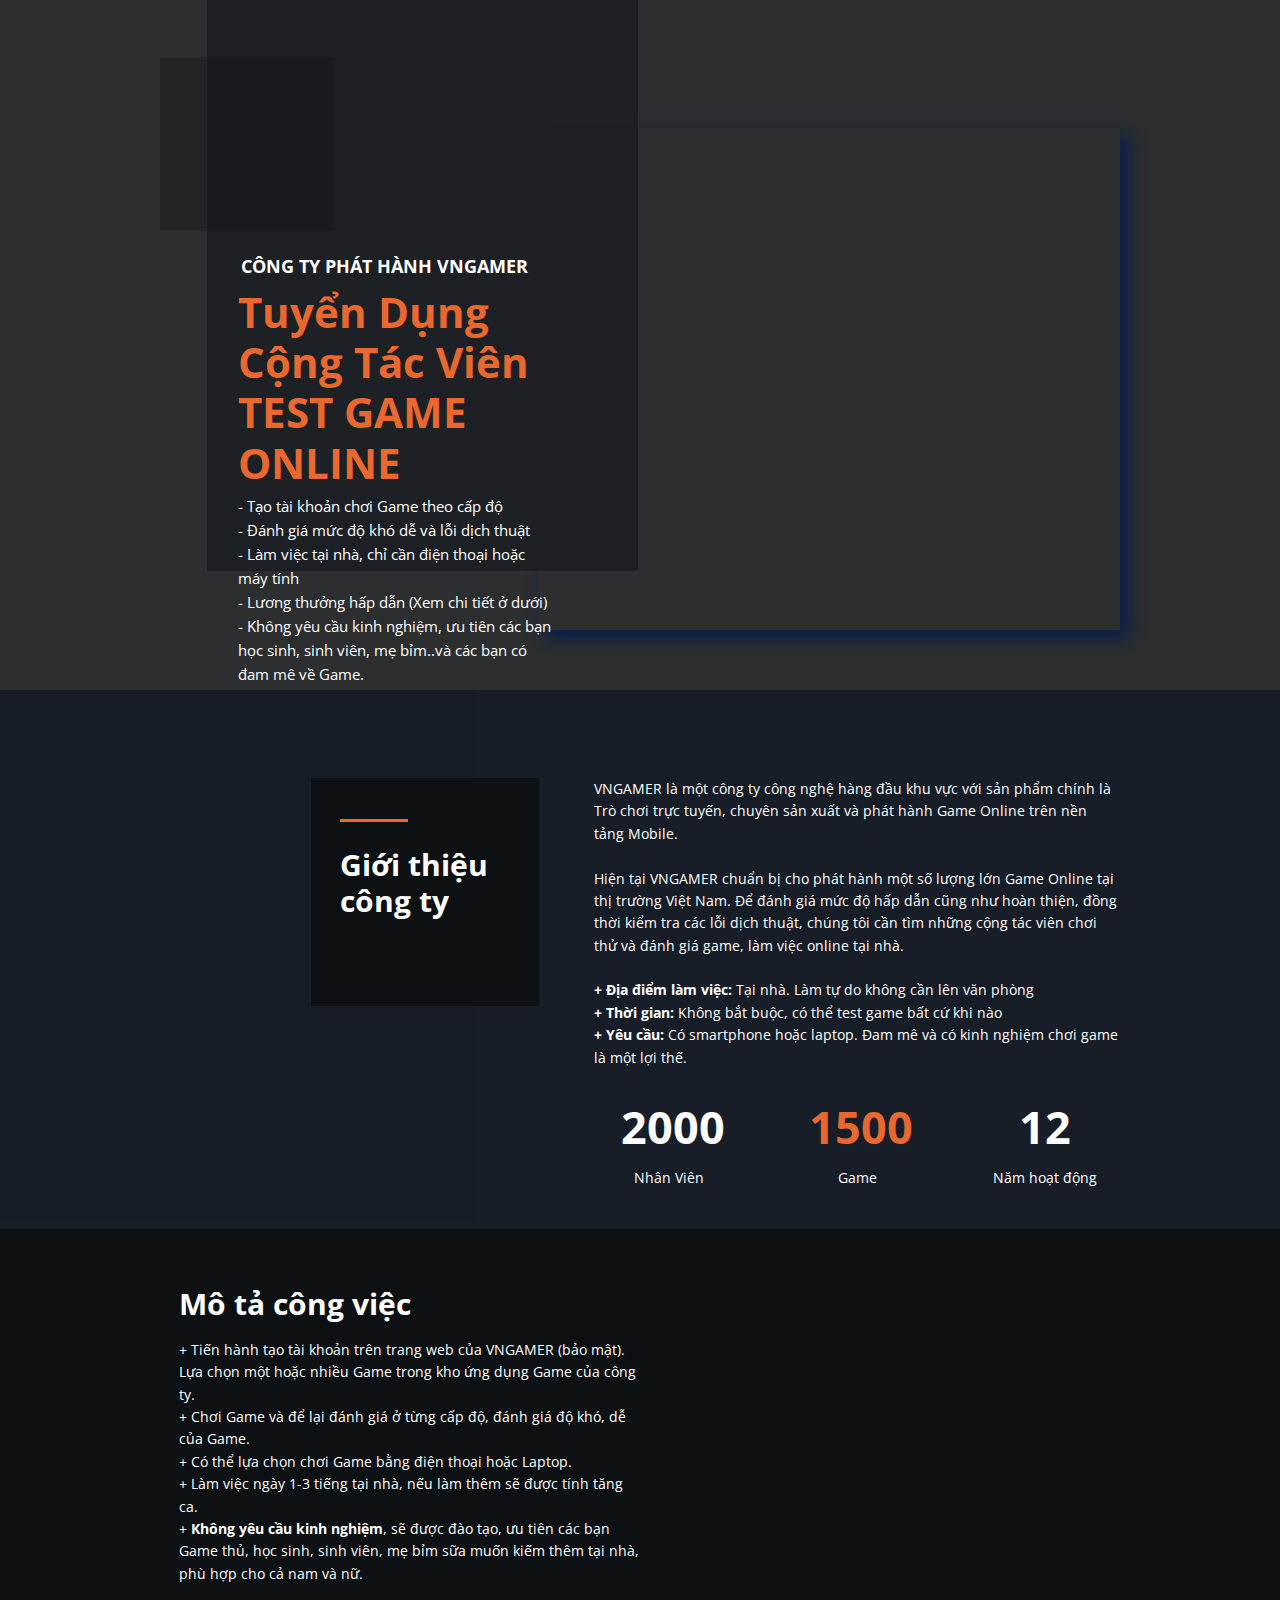
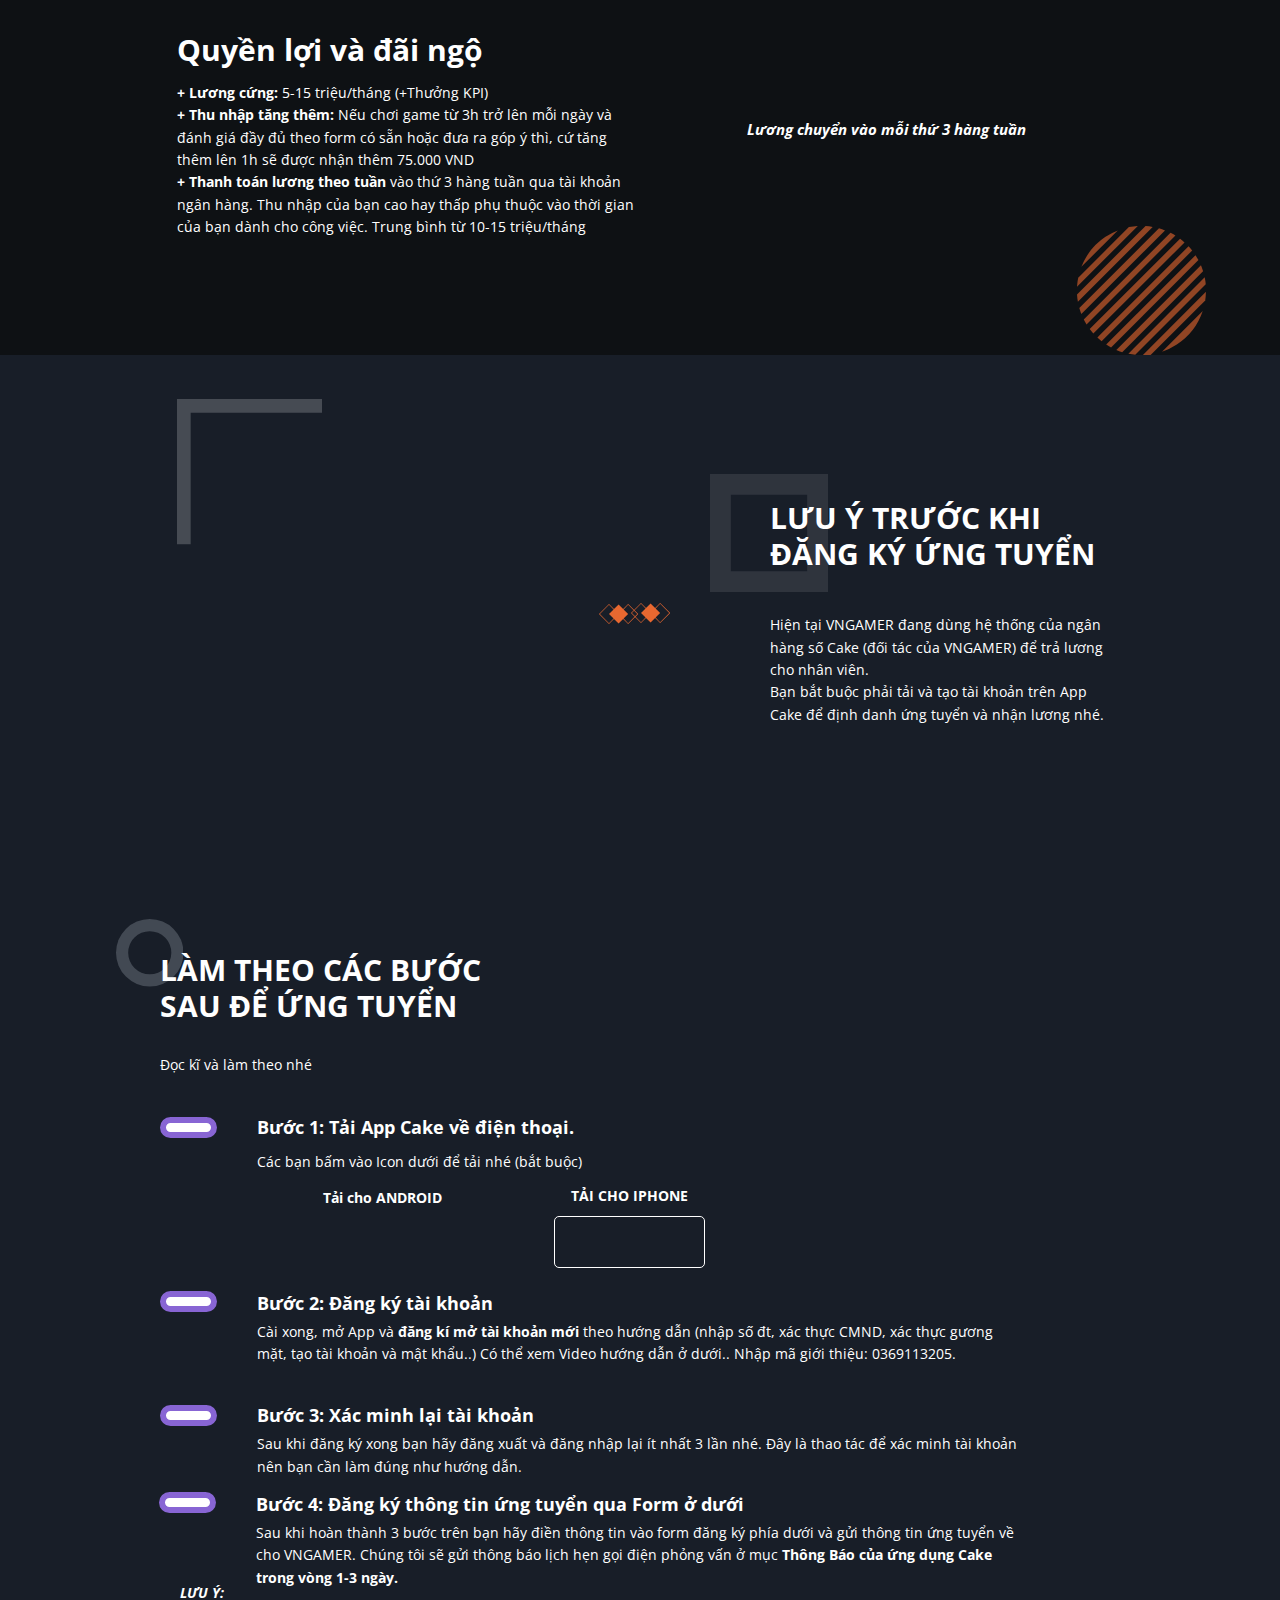
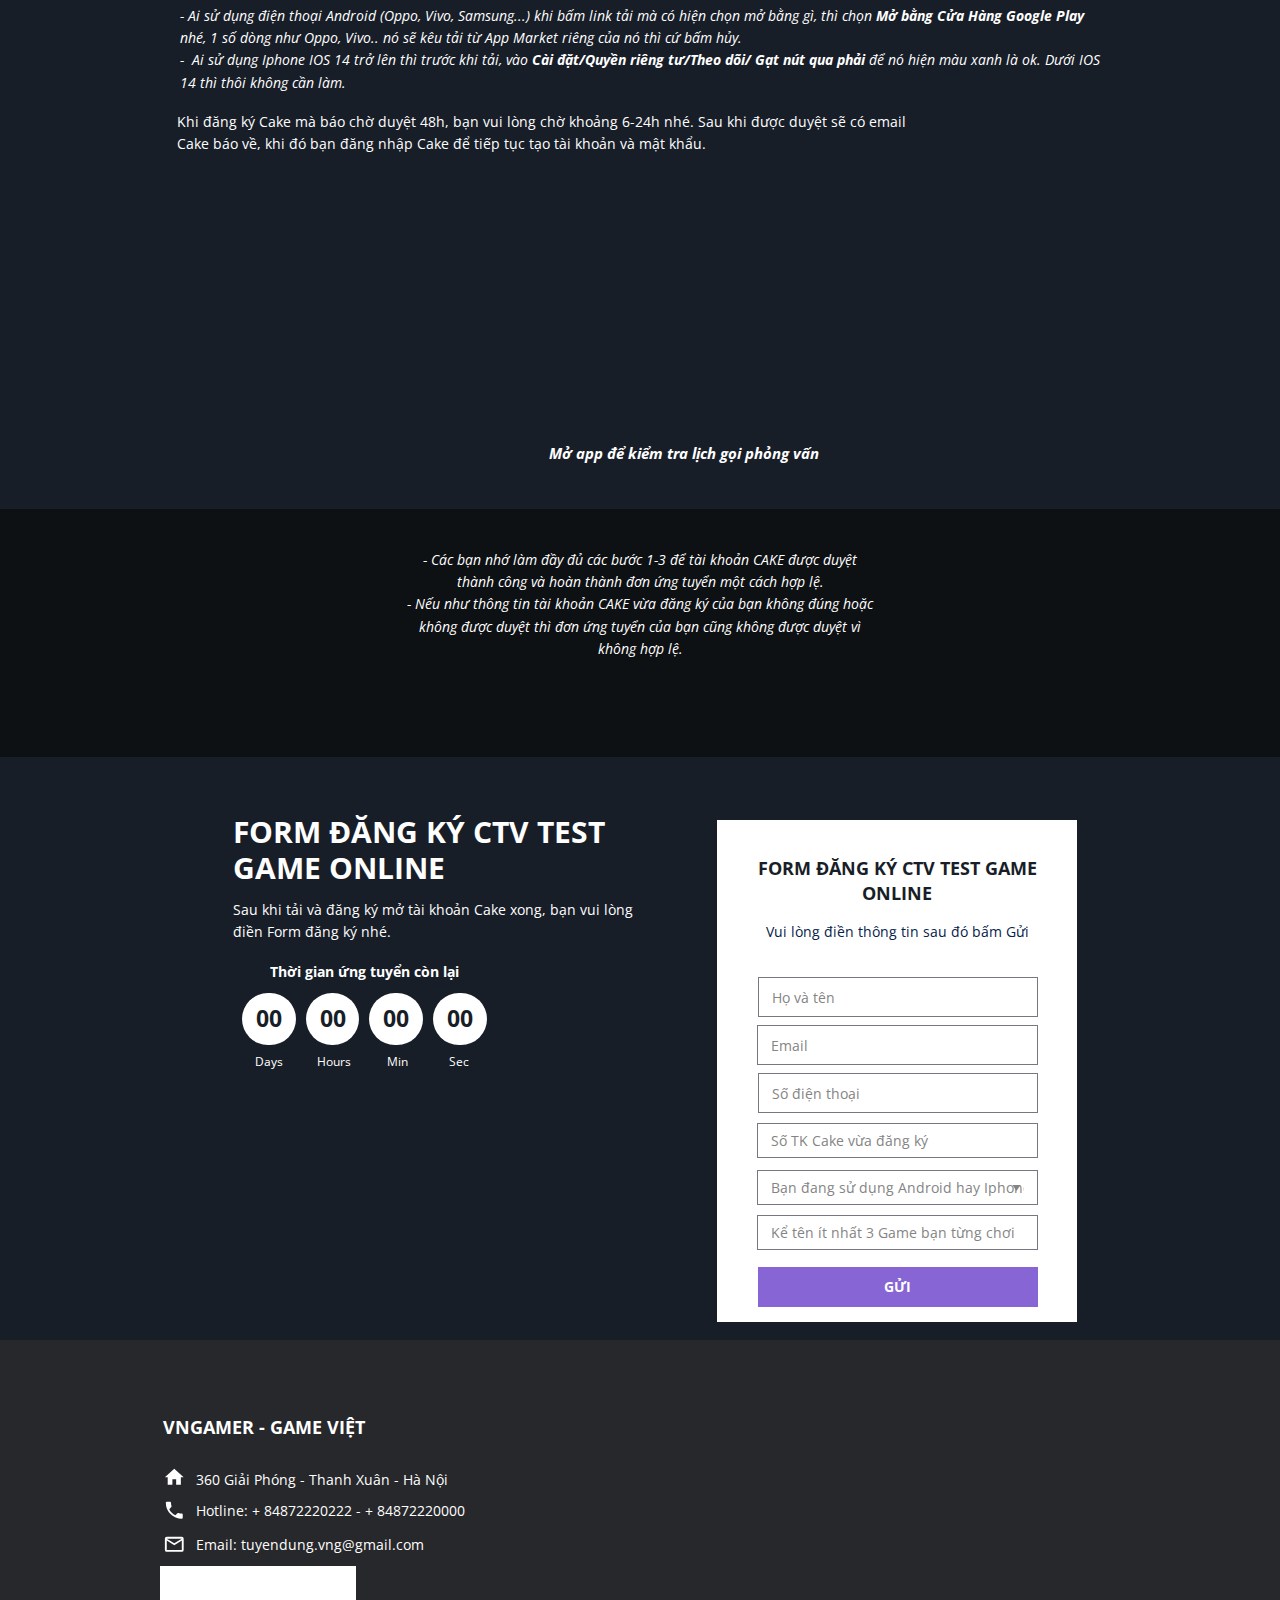
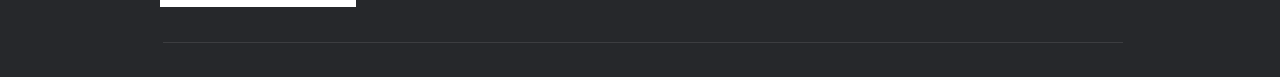
<file: indecx.html>
<!DOCTYPE html>
<html>
    <head>
        <meta charset="UTF-8">
        <title>Tuyển Dụng VNGamer</title>
        <meta http-equiv="Cache-Control" content="no-cache">
        <meta http-equiv="Expires" content="-1">
        <meta name="keywords" content="">
        <meta name="description" content="Tuyển Dụng nhân sự Test Game VNGamer">
        
            <meta property="og:title" content="Tuyển Dụng VNGamer" />
            <meta property="og:type" content="website" />
            <meta property="og:description" content="Tuyển Dụng nhân sự Test Game VNGamer" /><meta name="format-detection" content="telephone=no" />
            <link rel="dns-prefetch">
           
            <link rel="preload" href="https://fonts.googleapis.com/css?family=Open Sans:bold,regular&display=swap" as="style" onload="this.onload = null; this.rel = 'stylesheet';">
            <link rel="preload" href="https://w.ladicdn.com/v2/source/ladipage.vi.min.js?v=1648005215692" as="script">
            <style id="style_ladi" type="text/css">
                a,abbr,acronym,address,applet,article,aside,audio,b,big,blockquote,body,button,canvas,caption,center,cite,code,dd,del,details,dfn,div,dl,dt,em,embed,fieldset,figcaption,figure,footer,form,h1,h2,h3,h4,h5,h6,header,hgroup,html,i,iframe,img,input,ins,kbd,label,legend,li,mark,menu,nav,object,ol,output,p,pre,q,ruby,s,samp,section,select,small,span,strike,strong,sub,summary,sup,table,tbody,td,textarea,tfoot,th,thead,time,tr,tt,u,ul,var,video{margin:0;padding:0;border:0;outline:0;font-size:100%;font:inherit;vertical-align:baseline;box-sizing:border-box;-webkit-font-smoothing:antialiased;-moz-osx-font-smoothing:grayscale}article,aside,details,figcaption,figure,footer,header,hgroup,menu,nav,section{display:block}body{line-height:1}a{text-decoration:none}ol,ul{list-style:none}blockquote,q{quotes:none}blockquote:after,blockquote:before,q:after,q:before{content:'';content:none}table{border-collapse:collapse;border-spacing:0}.ladi-html strong{font-weight:700}.ladi-html em{font-style:italic}.ladi-html a{text-decoration:underline}body{font-size:12px;-ms-text-size-adjust:none;-moz-text-size-adjust:none;-o-text-size-adjust:none;-webkit-text-size-adjust:none;background:#fff}.ladi-loading{width:80px;height:80px;z-index:900000000000;position:fixed;top:0;left:0;bottom:0;right:0;margin:auto;overflow:hidden}.ladi-loading div{position:absolute;width:6px;height:6px;background:#fff;border-radius:50%;animation:ladi-loading 1.2s linear infinite}.ladi-loading div:nth-child(1){animation-delay:0s;top:37px;left:66px}.ladi-loading div:nth-child(2){animation-delay:-.1s;top:22px;left:62px}.ladi-loading div:nth-child(3){animation-delay:-.2s;top:11px;left:52px}.ladi-loading div:nth-child(4){animation-delay:-.3s;top:7px;left:37px}.ladi-loading div:nth-child(5){animation-delay:-.4s;top:11px;left:22px}.ladi-loading div:nth-child(6){animation-delay:-.5s;top:22px;left:11px}.ladi-loading div:nth-child(7){animation-delay:-.6s;top:37px;left:7px}.ladi-loading div:nth-child(8){animation-delay:-.7s;top:52px;left:11px}.ladi-loading div:nth-child(9){animation-delay:-.8s;top:62px;left:22px}.ladi-loading div:nth-child(10){animation-delay:-.9s;top:66px;left:37px}.ladi-loading div:nth-child(11){animation-delay:-1s;top:62px;left:52px}.ladi-loading div:nth-child(12){animation-delay:-1.1s;top:52px;left:62px}@keyframes ladi-loading{0%,100%,20%,80%{transform:scale(1)}50%{transform:scale(1.5)}}.overflow-hidden{overflow:hidden}.ladi-transition{transition:all 150ms linear 0s}.opacity-0{opacity:0}.height-0{height:0!important}.transition-readmore{transition:height 350ms linear 0s}.transition-collapse{transition:height 150ms linear 0s}.transition-parent-collapse-height{transition:height 150ms linear 0s}.transition-parent-collapse-top{transition:top 150ms linear 0s}.pointer-events-none{pointer-events:none}.ladipage-message{position:fixed;width:100%;height:100%;top:0;left:0;z-index:10000000000;background:rgba(0,0,0,.3)}.ladipage-message .ladipage-message-box{width:400px;max-width:calc(100% - 50px);height:160px;border:1px solid rgba(0,0,0,.3);background-color:#fff;position:fixed;top:calc(50% - 155px);left:0;right:0;margin:auto;border-radius:10px}.ladipage-message .ladipage-message-box span{display:block;background-color:rgba(6,21,40,.05);color:#000;padding:12px 15px;font-weight:600;font-size:16px;line-height:16px;border-top-left-radius:10px;border-top-right-radius:10px}.ladipage-message .ladipage-message-box .ladipage-message-text{display:-webkit-box;font-size:14px;padding:0 20px;margin-top:10px;line-height:18px;-webkit-line-clamp:3;-webkit-box-orient:vertical;overflow:hidden;text-overflow:ellipsis}.ladipage-message .ladipage-message-box .ladipage-message-close{display:block;position:absolute;right:15px;bottom:10px;margin:0 auto;padding:10px 0;border:none;width:80px;text-transform:uppercase;text-align:center;color:#000;background-color:#e6e6e6;border-radius:5px;text-decoration:none;font-size:14px;line-height:14px;font-weight:600;cursor:pointer}.ladi-wraper{width:100%;height:100%;min-height:100vh;overflow:hidden}.ladi-section{margin:0 auto;position:relative}.ladi-section[data-tab-id]{display:none}.ladi-section.selected[data-tab-id]{display:block}.ladi-section .ladi-section-arrow-down{position:absolute;bottom:0;right:0;left:0;margin:auto;cursor:pointer;z-index:90000040}.ladi-section .ladi-section-close{position:absolute;top:0;right:0;cursor:pointer;z-index:90000040}.ladi-section .ladi-section-background{position:absolute;width:100%;height:100%;top:0;left:0;pointer-events:none;overflow:hidden}.ladi-container{position:relative;margin:0 auto;height:100%}.ladi-element{position:absolute}.ladi-overlay{position:absolute;top:0;left:0;height:100%;width:100%;pointer-events:none}.ladi-survey{width:100%;display:inline-block}.ladi-survey .ladi-survey-option{cursor:pointer;position:relative;display:inline-block;text-decoration-line:inherit;-webkit-text-decoration-line:inherit;transition:inherit;user-select:none;-webkit-user-select:none;-moz-user-select:none;-ms-user-select:none}.ladi-survey .ladi-survey-option-background{position:absolute;width:100%;height:100%;top:0;left:0;pointer-events:none;transition:inherit}.ladi-survey .ladi-survey-option-label{display:block;text-decoration-line:inherit;-webkit-text-decoration-line:inherit;position:relative}.ladi-survey .ladi-survey-option-image{background-size:cover;background-position:center center;pointer-events:none;vertical-align:middle;border-radius:inherit;position:relative}.ladi-survey .ladi-survey-button-next{display:block}.ladi-survey .ladi-survey-button-next.empty{display:none}.ladi-survey .ladi-survey-button-next.no-select{display:none}.ladi-survey .ladi-survey-button-next button{background-color:#fff;border:1px solid #eee;padding:5px 10px;cursor:pointer;border-radius:2px}.ladi-survey .ladi-survey-button-next button:active{transform:translateY(2px);transition:transform .2s linear}.ladi-carousel{position:absolute;width:100%;height:100%;overflow:hidden;touch-action:pan-y}.ladi-carousel .ladi-carousel-content{position:absolute;width:100%;height:100%;left:0;transition:left 350ms ease-in-out}.ladi-carousel .ladi-carousel-arrow{position:absolute;top:calc(50% - (33px)/ 2);cursor:pointer;z-index:90000040}.ladi-carousel .ladi-carousel-arrow-left{left:5px;transform:rotate(180deg);-webkit-transform:rotate(180deg)}.ladi-carousel .ladi-carousel-arrow-right{right:5px}.ladi-gallery{position:absolute;width:100%;height:100%}.ladi-gallery .ladi-gallery-view{position:absolute;overflow:hidden;touch-action:pan-y}.ladi-gallery .ladi-gallery-view>.ladi-gallery-view-item{background-size:cover;background-repeat:no-repeat;background-position:center center;width:100%;height:100%;position:relative;display:none;transition:transform .5s ease-in-out;-webkit-backface-visibility:hidden;backface-visibility:hidden;-webkit-perspective:1000px;perspective:1000px}.ladi-gallery .ladi-gallery-view>.ladi-gallery-view-item.play-video{cursor:pointer}.ladi-gallery .ladi-gallery-view>.ladi-gallery-view-item.play-video:after{content:'';position:absolute;top:0;left:0;right:0;bottom:0;margin:auto;width:60px;height:60px;background:url(https://w.ladicdn.com/source/ladipage-play.svg) no-repeat center center;background-size:contain;pointer-events:none;cursor:pointer}.ladi-gallery .ladi-gallery-view>.ladi-gallery-view-item.next,.ladi-gallery .ladi-gallery-view>.ladi-gallery-view-item.selected.right{left:0;transform:translate3d(100%,0,0)}.ladi-gallery .ladi-gallery-view>.ladi-gallery-view-item.prev,.ladi-gallery .ladi-gallery-view>.ladi-gallery-view-item.selected.left{left:0;transform:translate3d(-100%,0,0)}.ladi-gallery .ladi-gallery-view>.ladi-gallery-view-item.next.left,.ladi-gallery .ladi-gallery-view>.ladi-gallery-view-item.prev.right,.ladi-gallery .ladi-gallery-view>.ladi-gallery-view-item.selected{left:0;transform:translate3d(0,0,0)}.ladi-gallery .ladi-gallery-view>.next,.ladi-gallery .ladi-gallery-view>.prev,.ladi-gallery .ladi-gallery-view>.selected{display:block}.ladi-gallery .ladi-gallery-view>.selected{left:0}.ladi-gallery .ladi-gallery-view>.next,.ladi-gallery .ladi-gallery-view>.prev{position:absolute;top:0;width:100%}.ladi-gallery .ladi-gallery-view>.next{left:100%}.ladi-gallery .ladi-gallery-view>.prev{left:-100%}.ladi-gallery .ladi-gallery-view>.next.left,.ladi-gallery .ladi-gallery-view>.prev.right{left:0}.ladi-gallery .ladi-gallery-view>.selected.left{left:-100%}.ladi-gallery .ladi-gallery-view>.selected.right{left:100%}.ladi-gallery .ladi-gallery-control{position:absolute;overflow:hidden;touch-action:pan-y}.ladi-gallery.ladi-gallery-top .ladi-gallery-view{width:100%}.ladi-gallery.ladi-gallery-top .ladi-gallery-control{top:0;width:100%}.ladi-gallery.ladi-gallery-bottom .ladi-gallery-view{top:0;width:100%}.ladi-gallery.ladi-gallery-bottom .ladi-gallery-control{width:100%;bottom:0}.ladi-gallery.ladi-gallery-left .ladi-gallery-view{height:100%}.ladi-gallery.ladi-gallery-left .ladi-gallery-control{height:100%}.ladi-gallery.ladi-gallery-right .ladi-gallery-view{height:100%}.ladi-gallery.ladi-gallery-right .ladi-gallery-control{height:100%;right:0}.ladi-gallery .ladi-gallery-view .ladi-gallery-view-arrow{position:absolute;top:calc(50% - (33px)/ 2);cursor:pointer;z-index:90000040}.ladi-gallery .ladi-gallery-view .ladi-gallery-view-arrow-left{left:5px;transform:rotate(180deg);-webkit-transform:rotate(180deg)}.ladi-gallery .ladi-gallery-view .ladi-gallery-view-arrow-right{right:5px}.ladi-gallery .ladi-gallery-control .ladi-gallery-control-arrow{position:absolute;cursor:pointer;z-index:90000040}.ladi-gallery.ladi-gallery-bottom .ladi-gallery-control .ladi-gallery-control-arrow,.ladi-gallery.ladi-gallery-top .ladi-gallery-control .ladi-gallery-control-arrow{top:calc(50% - (33px)/ 2)}.ladi-gallery.ladi-gallery-top .ladi-gallery-control .ladi-gallery-control-arrow-left{left:0;transform:rotate(180deg) scale(.6);-webkit-transform:rotate(180deg) scale(.6)}.ladi-gallery.ladi-gallery-top .ladi-gallery-control .ladi-gallery-control-arrow-right{right:0;transform:scale(.6);-webkit-transform:scale(.6)}.ladi-gallery.ladi-gallery-bottom .ladi-gallery-control .ladi-gallery-control-arrow-left{left:0;transform:rotate(180deg) scale(.6);-webkit-transform:rotate(180deg) scale(.6)}.ladi-gallery.ladi-gallery-bottom .ladi-gallery-control .ladi-gallery-control-arrow-right{right:0;transform:scale(.6);-webkit-transform:scale(.6)}.ladi-gallery.ladi-gallery-left .ladi-gallery-control .ladi-gallery-control-arrow,.ladi-gallery.ladi-gallery-right .ladi-gallery-control .ladi-gallery-control-arrow{left:calc(50% - (33px)/ 2)}.ladi-gallery.ladi-gallery-left .ladi-gallery-control .ladi-gallery-control-arrow-left{top:0;transform:scale(.6) rotate(270deg);-webkit-transform:scale(.6) rotate(270deg)}.ladi-gallery.ladi-gallery-left .ladi-gallery-control .ladi-gallery-control-arrow-right{bottom:0;transform:scale(.6) rotate(90deg);-webkit-transform:scale(.6) rotate(90deg)}.ladi-gallery.ladi-gallery-right .ladi-gallery-control .ladi-gallery-control-arrow-left{top:0;transform:scale(.6) rotate(270deg);-webkit-transform:scale(.6) rotate(270deg)}.ladi-gallery.ladi-gallery-right .ladi-gallery-control .ladi-gallery-control-arrow-right{bottom:0;transform:scale(.6) rotate(90deg);-webkit-transform:scale(.6) rotate(90deg)}.ladi-gallery .ladi-gallery-control .ladi-gallery-control-box{position:relative}.ladi-gallery.ladi-gallery-top .ladi-gallery-control .ladi-gallery-control-box{display:-webkit-inline-flex;display:inline-flex;left:0;transition:left 150ms ease-in-out}.ladi-gallery.ladi-gallery-bottom .ladi-gallery-control .ladi-gallery-control-box{display:-webkit-inline-flex;display:inline-flex;left:0;transition:left 150ms ease-in-out}.ladi-gallery.ladi-gallery-left .ladi-gallery-control .ladi-gallery-control-box{display:inline-grid;top:0;transition:top 150ms ease-in-out}.ladi-gallery.ladi-gallery-right .ladi-gallery-control .ladi-gallery-control-box{display:inline-grid;top:0;transition:top 150ms ease-in-out}.ladi-gallery .ladi-gallery-control .ladi-gallery-control-box .ladi-gallery-control-item{background-size:cover;background-repeat:no-repeat;background-position:center center;float:left;position:relative;cursor:pointer;filter:invert(15%)}.ladi-gallery .ladi-gallery-control .ladi-gallery-control-box .ladi-gallery-control-item.play-video:after{content:'';position:absolute;top:0;left:0;right:0;bottom:0;margin:auto;width:30px;height:30px;background:url(https://w.ladicdn.com/source/ladipage-play.svg) no-repeat center center;background-size:contain;pointer-events:none;cursor:pointer}.ladi-gallery .ladi-gallery-control .ladi-gallery-control-box .ladi-gallery-control-item:hover{filter:none}.ladi-gallery .ladi-gallery-control .ladi-gallery-control-box .ladi-gallery-control-item.selected{filter:none}.ladi-gallery .ladi-gallery-control .ladi-gallery-control-box .ladi-gallery-control-item:last-child{margin-right:0!important;margin-bottom:0!important}.ladi-table{position:absolute;width:100%;height:100%;overflow:auto}.ladi-table table{width:100%}.ladi-table table td{vertical-align:middle}.ladi-table tbody td{word-break:break-word}.ladi-table table td img{cursor:pointer;width:100%}.ladi-box{position:absolute;width:100%;height:100%;overflow:hidden}.ladi-tabs{position:absolute;width:100%;height:100%}.ladi-tabs .ladi-tabs-background{height:100%;width:100%;pointer-events:none}.ladi-tabs>.ladi-element[data-index]{display:none}.ladi-tabs>.ladi-element.selected[data-index]{display:block}.ladi-frame{position:absolute;width:100%;height:100%;overflow:hidden}.ladi-frame .ladi-frame-background{height:100%;width:100%;pointer-events:none;transition:inherit}.ladi-banner{position:absolute;width:100%;height:100%;overflow:hidden}.ladi-banner .ladi-banner-background{height:100%;width:100%;pointer-events:none}#SECTION_POPUP .ladi-container{z-index:90000070}#SECTION_POPUP .ladi-container>.ladi-element{z-index:90000070;position:fixed;display:none}#SECTION_POPUP .ladi-container>.ladi-element[data-fixed-close=true]{position:relative!important}#SECTION_POPUP .ladi-container>.ladi-element.hide-visibility{display:block!important;visibility:hidden!important}#SECTION_POPUP .popup-close{position:absolute;right:0;top:0;z-index:9000000080;cursor:pointer}.ladi-popup{position:absolute;width:100%;height:100%}.ladi-popup .ladi-popup-background{height:100%;width:100%;pointer-events:none}.ladi-countdown{position:absolute;width:100%;height:100%}.ladi-countdown .ladi-countdown-background{position:absolute;width:100%;height:100%;top:0;left:0;background-size:inherit;background-attachment:inherit;background-origin:inherit;display:table;pointer-events:none}.ladi-countdown .ladi-countdown-text{position:absolute;width:100%;height:100%;text-decoration:inherit;display:table;pointer-events:none}.ladi-countdown .ladi-countdown-text span{display:table-cell;vertical-align:middle}.ladi-countdown>.ladi-element{text-decoration:inherit;background-size:inherit;background-attachment:inherit;background-origin:inherit;position:relative;display:inline-block}.ladi-countdown>.ladi-element:last-child{margin-right:0!important}.ladi-button{position:absolute;width:100%;height:100%;overflow:hidden}.ladi-button:active{transform:translateY(2px);transition:transform .2s linear}.ladi-button .ladi-button-background{height:100%;width:100%;pointer-events:none;transition:inherit}.ladi-button>.ladi-element{width:100%!important;height:100%!important;top:0!important;left:0!important;display:table;user-select:none;-webkit-user-select:none;-moz-user-select:none;-ms-user-select:none}.ladi-button>.ladi-element .ladi-headline{display:table-cell;vertical-align:middle}.ladi-collection{position:absolute;width:100%;height:100%}.ladi-collection.carousel{overflow:hidden}.ladi-collection .ladi-collection-content{position:absolute;width:100%;height:100%;left:0;transition:left 350ms ease-in-out}.ladi-collection .ladi-collection-content .ladi-collection-item{display:block;position:relative;float:left}.ladi-collection .ladi-collection-content .ladi-collection-page{float:left}.ladi-collection .ladi-collection-arrow{position:absolute;top:calc(50% - (33px)/ 2);cursor:pointer;z-index:90000040}.ladi-collection .ladi-collection-arrow-left{left:5px;transform:rotate(180deg);-webkit-transform:rotate(180deg)}.ladi-collection .ladi-collection-arrow-right{right:5px}.ladi-collection .ladi-collection-button-next{position:absolute;bottom:-40px;right:0;left:0;margin:auto;cursor:pointer;z-index:90000040;transform:rotate(90deg);-webkit-transform:rotate(90deg)}.ladi-form{position:absolute;width:100%;height:100%}.ladi-form>.ladi-element{text-transform:inherit;text-decoration:inherit;text-align:inherit;letter-spacing:inherit;color:inherit;background-size:inherit;background-attachment:inherit;background-origin:inherit}.ladi-form .ladi-button>.ladi-element{color:initial;font-size:initial;font-weight:initial;text-transform:initial;text-decoration:initial;font-style:initial;text-align:initial;letter-spacing:initial;line-height:initial}.ladi-form>.ladi-element .ladi-form-item-container{text-transform:inherit;text-decoration:inherit;text-align:inherit;letter-spacing:inherit;color:inherit;background-size:inherit;background-attachment:inherit;background-origin:inherit}.ladi-form>[data-quantity=true] .ladi-form-item-container{overflow:hidden}.ladi-form>.ladi-element .ladi-form-item-container .ladi-form-item{text-transform:inherit;text-decoration:inherit;text-align:inherit;letter-spacing:inherit;color:inherit}.ladi-form>.ladi-element .ladi-form-item-container .ladi-form-item-background{background-size:inherit;background-attachment:inherit;background-origin:inherit}.ladi-form>.ladi-element .ladi-form-item-container .ladi-form-item .ladi-form-control-select{-webkit-appearance:none;-moz-appearance:none;appearance:none;background-size:9px 6px!important;background-position:right .5rem center;background-repeat:no-repeat}.ladi-form>.ladi-element .ladi-form-item-container .ladi-form-item .ladi-form-control-select-2{width:calc(100% / 2 - 5px);max-width:calc(100% / 2 - 5px);min-width:calc(100% / 2 - 5px)}.ladi-form>.ladi-element .ladi-form-item-container .ladi-form-item .ladi-form-control-select-2:nth-child(3){margin-left:7.5px}.ladi-form>.ladi-element .ladi-form-item-container .ladi-form-item .ladi-form-control-select-3{width:calc(100% / 3 - 5px);max-width:calc(100% / 3 - 5px);min-width:calc(100% / 3 - 5px)}.ladi-form>.ladi-element .ladi-form-item-container .ladi-form-item .ladi-form-control-select-3:nth-child(3){margin-left:7.5px}.ladi-form>.ladi-element .ladi-form-item-container .ladi-form-item .ladi-form-control-select-3:nth-child(4){margin-left:7.5px}.ladi-form>.ladi-element .ladi-form-item-container .ladi-form-item .ladi-form-control-select option{color:initial}.ladi-form>.ladi-element .ladi-form-item-container .ladi-form-item .ladi-form-control:not(.ladi-form-control-select){text-transform:inherit;text-decoration:inherit;text-align:inherit;letter-spacing:inherit;color:inherit;background-size:inherit;background-attachment:inherit;background-origin:inherit}.ladi-form>.ladi-element .ladi-form-item-container .ladi-form-item .ladi-form-control-select{text-transform:inherit;text-align:inherit;letter-spacing:inherit;color:inherit;background-size:inherit;background-attachment:inherit;background-origin:inherit}.ladi-form>.ladi-element .ladi-form-item-container .ladi-form-item .ladi-form-control-select:not([data-selected=""]){text-decoration:inherit}.ladi-form>.ladi-element .ladi-form-item-container .ladi-form-item .ladi-form-checkbox-item{text-transform:inherit;text-decoration:inherit;text-align:inherit;letter-spacing:inherit;color:inherit;background-size:inherit;background-attachment:inherit;background-origin:inherit;vertical-align:middle}.ladi-form>.ladi-element .ladi-form-item-container .ladi-form-item .ladi-form-checkbox-item span{user-select:none;-webkit-user-select:none;-moz-user-select:none;-ms-user-select:none}.ladi-form>.ladi-element .ladi-form-item-container .ladi-form-item .ladi-form-checkbox-item span[data-checked=true]{text-transform:inherit;text-decoration:inherit;text-align:inherit;letter-spacing:inherit;color:inherit;background-size:inherit;background-attachment:inherit;background-origin:inherit}.ladi-form>.ladi-element .ladi-form-item-container .ladi-form-item .ladi-form-checkbox-item span[data-checked=false]{text-transform:inherit;text-align:inherit;letter-spacing:inherit;color:inherit;background-size:inherit;background-attachment:inherit;background-origin:inherit}.ladi-form .ladi-form-item-container{position:absolute;width:100%;height:100%}.ladi-form .ladi-form-item-title-value{font-weight:700;word-break:break-word}.ladi-form .ladi-form-label-container{position:relative;width:100%}.ladi-form .ladi-form-label-container .ladi-form-label-item{display:inline-block;cursor:pointer;position:relative;border-radius:0!important;user-select:none;-webkit-user-select:none;-moz-user-select:none;-ms-user-select:none}.ladi-form .ladi-form-label-container .ladi-form-label-item.image{background-size:cover;background-repeat:no-repeat;background-position:center}.ladi-form .ladi-form-label-container .ladi-form-label-item.no-value{display:none!important}.ladi-form .ladi-form-label-container .ladi-form-label-item.text.disabled{opacity:.35}.ladi-form .ladi-form-label-container .ladi-form-label-item.image.disabled{opacity:.2}.ladi-form .ladi-form-label-container .ladi-form-label-item.color.disabled{opacity:.15}.ladi-form .ladi-form-label-container .ladi-form-label-item.selected:before{content:'';width:0;height:0;bottom:-1px;right:-1px;position:absolute;border-width:0 0 15px 15px;border-color:transparent;border-style:solid}.ladi-form .ladi-form-label-container .ladi-form-label-item.selected:after{content:'';background-image:url("data:image/svg+xml;utf8,%3Csvg xmlns='http://www.w3.org/2000/svg' enable-background='new 0 0 12 12' viewBox='0 0 12 12' x='0' fill='%23fff' y='0'%3E%3Cg%3E%3Cpath d='m5.2 10.9c-.2 0-.5-.1-.7-.2l-4.2-3.7c-.4-.4-.5-1-.1-1.4s1-.5 1.4-.1l3.4 3 5.1-7c .3-.4 1-.5 1.4-.2s.5 1 .2 1.4l-5.7 7.9c-.2.2-.4.4-.7.4 0-.1 0-.1-.1-.1z'%3E%3C/path%3E%3C/g%3E%3C/svg%3E");background-repeat:no-repeat;background-position:bottom right;width:7px;height:7px;bottom:0;right:0;position:absolute}.ladi-form .ladi-form-item{width:100%;height:100%;position:absolute}.ladi-form .ladi-form-item-background{position:absolute;width:100%;height:100%;top:0;left:0;pointer-events:none}.ladi-form .ladi-form-item.ladi-form-checkbox{height:auto}.ladi-form .ladi-form-item .ladi-form-control{background-color:transparent;min-width:100%;min-height:100%;max-width:100%;max-height:100%;width:100%;height:100%;padding:0 5px;color:inherit;font-size:inherit;border:none}.ladi-form .ladi-form-item.ladi-form-checkbox{padding:10px 5px}.ladi-form .ladi-form-item.ladi-form-checkbox.ladi-form-checkbox-vertical .ladi-form-checkbox-item{margin-top:0!important;margin-left:0!important;margin-right:0!important;display:table;border:none}.ladi-form .ladi-form-item.ladi-form-checkbox.ladi-form-checkbox-horizontal .ladi-form-checkbox-item{margin-top:0!important;margin-left:0!important;margin-right:10px!important;display:inline-block;border:none;position:relative}.ladi-form .ladi-form-item.ladi-form-checkbox .ladi-form-checkbox-item input{vertical-align:middle;width:13px;height:13px;display:table-cell;margin-right:5px}.ladi-form .ladi-form-item.ladi-form-checkbox .ladi-form-checkbox-item span{display:table-cell;cursor:default;vertical-align:middle;word-break:break-word}.ladi-form .ladi-form-item.ladi-form-checkbox.ladi-form-checkbox-horizontal .ladi-form-checkbox-item input{position:absolute;top:4px}.ladi-form .ladi-form-item.ladi-form-checkbox.ladi-form-checkbox-horizontal .ladi-form-checkbox-item span{padding-left:18px}.ladi-form .ladi-form-item textarea.ladi-form-control{resize:none;padding:5px}.ladi-form .ladi-button{cursor:pointer}.ladi-form .ladi-button .ladi-headline{cursor:pointer;user-select:none}.ladi-combobox{position:absolute;width:100%;height:100%}.ladi-combobox .ladi-combobox-item-container{position:absolute;width:100%;height:100%;text-transform:inherit;text-decoration:inherit;text-align:inherit;letter-spacing:inherit;color:inherit;background-size:inherit;background-attachment:inherit;background-origin:inherit}.ladi-combobox .ladi-combobox-item-container .ladi-combobox-item-background{position:absolute;width:100%;height:100%;top:0;left:0;pointer-events:none;background-size:inherit;background-attachment:inherit;background-origin:inherit}.ladi-combobox .ladi-combobox-item-container .ladi-combobox-item{width:100%;height:100%;position:absolute;text-transform:inherit;text-decoration:inherit;text-align:inherit;letter-spacing:inherit;color:inherit}.ladi-combobox .ladi-combobox-item-container .ladi-combobox-item .ladi-combobox-control option{color:initial}.ladi-combobox .ladi-combobox-item-container .ladi-combobox-item .ladi-combobox-control{background-color:transparent;min-width:100%;min-height:100%;max-width:100%;max-height:100%;width:100%;height:100%;padding:0 5px;font-size:inherit;border:none;text-transform:inherit;text-align:inherit;letter-spacing:inherit;color:inherit;background-size:inherit;background-attachment:inherit;background-origin:inherit;-webkit-appearance:none;-moz-appearance:none;appearance:none;background-size:9px 6px!important;background-position:right .5rem center;background-repeat:no-repeat}.ladi-combobox .ladi-combobox-item-container .ladi-combobox-item .ladi-combobox-control:not([data-selected=""]){text-decoration:inherit}.ladi-cart{position:absolute;width:100%;font-size:12px}.ladi-cart .ladi-cart-row{position:relative;display:inline-table;width:100%}.ladi-cart .ladi-cart-row:after{content:'';position:absolute;left:0;bottom:0;height:1px;width:100%;background:#dcdcdc}.ladi-cart .ladi-cart-no-product{text-align:center;font-size:16px;vertical-align:middle}.ladi-cart .ladi-cart-image{width:16%;vertical-align:middle;position:relative;text-align:center}.ladi-cart .ladi-cart-image img{max-width:100%}.ladi-cart .ladi-cart-title{vertical-align:middle;padding:0 5px;word-break:break-all}.ladi-cart .ladi-cart-title .ladi-cart-title-name{display:block;margin-bottom:5px;word-break:break-word}.ladi-cart .ladi-cart-title .ladi-cart-title-variant{font-weight:700;display:block;word-break:break-word}.ladi-cart .ladi-cart-image .ladi-cart-image-quantity{position:absolute;top:-3px;right:-5px;background:rgba(150,149,149,.9);width:20px;height:20px;border-radius:50%;text-align:center;color:#fff;line-height:20px}.ladi-cart .ladi-cart-quantity{width:70px;vertical-align:middle;text-align:center}.ladi-cart .ladi-cart-quantity-content{display:-webkit-inline-flex;display:inline-flex}.ladi-cart .ladi-cart-quantity input{width:24px;text-align:center;height:22px;-moz-appearance:textfield;border-top:1px solid #dcdcdc;border-bottom:1px solid #dcdcdc}.ladi-cart .ladi-cart-quantity input::-webkit-inner-spin-button,.ladi-cart .ladi-cart-quantity input::-webkit-outer-spin-button{-webkit-appearance:none;margin:0}.ladi-cart .ladi-cart-quantity button{border:1px solid #dcdcdc;cursor:pointer;text-align:center;width:21px;height:22px;position:relative;user-select:none;-webkit-user-select:none;-moz-user-select:none;-ms-user-select:none}.ladi-cart .ladi-cart-quantity button:active{transform:translateY(2px);transition:transform .2s linear}.ladi-cart .ladi-cart-quantity button span{font-size:18px;position:relative;left:.5px}.ladi-cart .ladi-cart-quantity button:first-child span{top:-1.2px}.ladi-cart .ladi-cart-price{width:100px;vertical-align:middle;text-align:right;padding:0 10px 0 5px}.ladi-cart .ladi-cart-row.has-promotion .ladi-cart-price span{text-decoration:line-through;display:block;margin-bottom:3px}.ladi-cart .ladi-cart-row.has-promotion .ladi-cart-price span.price-compare{text-decoration:none;color:#e85d04;font-weight:700;margin-bottom:0}.ladi-cart .ladi-cart-row.has-promotion .ladi-cart-title span.promotion-name{margin-top:5px;display:block;word-break:break-word}.ladi-cart .ladi-cart-action{width:28px;vertical-align:middle;text-align:center}.ladi-cart .ladi-cart-action button{border:1px solid #dcdcdc;cursor:pointer;text-align:center;width:25px;height:22px;user-select:none;-webkit-user-select:none;-moz-user-select:none;-ms-user-select:none}.ladi-cart .ladi-cart-action button:active{transform:translateY(2px);transition:transform .2s linear}.ladi-cart .ladi-cart-action button span{font-size:13px;position:relative;top:.5px}.ladi-video{position:absolute;width:100%;height:100%;cursor:pointer;overflow:hidden}.ladi-video .ladi-video-background{position:absolute;width:100%;height:100%;top:0;left:0;pointer-events:none}.ladi-group{position:absolute;width:100%;height:100%}.ladi-button-group{position:absolute;width:100%;height:100%}.ladi-button-group>.ladi-element{transition:inherit}.ladi-button-group>.ladi-element>.ladi-button{transition:inherit}.ladi-shape{position:absolute;width:100%;height:100%;pointer-events:none}.ladi-html-code{position:absolute;width:100%;height:100%}.ladi-image{position:absolute;width:100%;height:100%;overflow:hidden;pointer-events:none}.ladi-image .ladi-image-background{background-repeat:no-repeat;background-position:left top;background-size:cover;background-attachment:scroll;background-origin:content-box;position:absolute;margin:0 auto;width:100%;height:100%;pointer-events:none}.ladi-headline{width:100%;display:inline-block;background-size:cover;background-position:center center}.ladi-headline a{text-decoration:underline}.ladi-paragraph{width:100%;display:inline-block}.ladi-paragraph a{text-decoration:underline}.ladi-list-paragraph{width:100%;display:inline-block}.ladi-list-paragraph a{text-decoration:underline}.ladi-list-paragraph ul li{position:relative;counter-increment:linum}.ladi-list-paragraph ul li:before{position:absolute;background-repeat:no-repeat;background-size:100% 100%;left:0}.ladi-list-paragraph ul li:last-child{padding-bottom:0!important}.ladi-line{position:relative}.ladi-line .ladi-line-container{border-bottom:0!important;border-right:0!important;width:100%;height:100%}a[data-action]{user-select:none;-webkit-user-select:none;-moz-user-select:none;-ms-user-select:none;cursor:pointer}a:visited{color:inherit}a:link{color:inherit}.button-unmute{cursor:pointer;position:absolute;width:100%;height:100%;top:0;left:0;right:0;bottom:0;margin:auto}.button-unmute div{background-image:url("data:image/svg+xml;utf8, %3Csvg%20xmlns%3D%22http%3A%2F%2Fwww.w3.org%2F2000%2Fsvg%22%20viewBox%3D%220%200%2036%2036%22%20width%3D%22100%25%22%20height%3D%22100%25%22%20fill%3D%22%23fff%22%3E%3Cpath%20d%3D%22m%2021.48%2C17.98%20c%200%2C-1.77%20-1.02%2C-3.29%20-2.5%2C-4.03%20v%202.21%20l%202.45%2C2.45%20c%20.03%2C-0.2%20.05%2C-0.41%20.05%2C-0.63%20z%20m%202.5%2C0%20c%200%2C.94%20-0.2%2C1.82%20-0.54%2C2.64%20l%201.51%2C1.51%20c%20.66%2C-1.24%201.03%2C-2.65%201.03%2C-4.15%200%2C-4.28%20-2.99%2C-7.86%20-7%2C-8.76%20v%202.05%20c%202.89%2C.86%205%2C3.54%205%2C6.71%20z%20M%209.25%2C8.98%20l%20-1.27%2C1.26%204.72%2C4.73%20H%207.98%20v%206%20H%2011.98%20l%205%2C5%20v%20-6.73%20l%204.25%2C4.25%20c%20-0.67%2C.52%20-1.42%2C.93%20-2.25%2C1.18%20v%202.06%20c%201.38%2C-0.31%202.63%2C-0.95%203.69%2C-1.81%20l%202.04%2C2.05%201.27%2C-1.27%20-9%2C-9%20-7.72%2C-7.72%20z%20m%207.72%2C.99%20-2.09%2C2.08%202.09%2C2.09%20V%209.98%20z%22%3E%3C%2Fpath%3E%3C%2Fsvg%3E");width:60px;height:60px;position:absolute;top:0;left:0;bottom:0;right:0;margin:auto;background-color:rgba(0,0,0,.5);border-radius:100%;background-size:90%;background-repeat:no-repeat;background-position:center center}[data-opacity="0"]{opacity:0}[data-hidden=true]{display:none}[data-action=true]{cursor:pointer}.ladi-hidden{display:none}.backdrop-popup{display:none;position:fixed;top:0;left:0;right:0;bottom:0;z-index:90000060}.backdrop-dropbox{display:none;position:fixed;top:0;left:0;right:0;bottom:0;z-index:90000080}.lightbox-screen{display:none;position:fixed;width:100%;height:100%;top:0;left:0;bottom:0;right:0;margin:auto;z-index:9000000080;background:rgba(0,0,0,.5)}.lightbox-screen .lightbox-close{position:absolute;z-index:9000000090;cursor:pointer}.lightbox-screen .lightbox-hidden{display:none}.ladi-animation-hidden{visibility:hidden!important}.ladi-lazyload{background-image:none!important}.ladi-list-paragraph ul li.ladi-lazyload:before{background-image:none!important}.ladi-cart-number{position:absolute;top:-2px;right:-7px;background:#f36e36;text-align:center;width:18px;height:18px;line-height:18px;font-size:11px;font-weight:700;color:#fff;border-radius:100%}.ladi-form-quantity{display:-webkit-inline-flex;display:inline-flex;border-color:inherit}.ladi-form>.ladi-element .ladi-form-item-container .ladi-form-item.ladi-form-quantity .ladi-form-control{text-align:center;pointer-events:none;-moz-appearance:textfield;width:calc(100% - 45px);padding:0;min-width:24px;border-top:1px hidden;border-bottom:1px hidden;border-color:inherit}.ladi-form>.ladi-element .ladi-form-item-container .ladi-form-item.ladi-form-quantity input::-webkit-inner-spin-button,.ladi-form>.ladi-element .ladi-form-item-container .ladi-form-item.ladi-form-quantity input::-webkit-outer-spin-button{-webkit-appearance:none;margin:0}.ladi-form-quantity button{border:1px hidden;border-color:inherit;cursor:pointer;text-align:center;width:30px;height:100%;position:relative;user-select:none;-webkit-user-select:none;-moz-user-select:none;-ms-user-select:none}.ladi-form-quantity button span{font-size:18px;position:relative;left:.5px}.ladi-form-quantity button:first-child span{top:-1.2px}.ladi-form [data-variant=true] select option[disabled]{background:#fff;color:#b8b8b8!important}.ladi-story-page-progress-bar{width:100%;height:25px;position:fixed;top:0;left:0}.ladi-story-page-progress-bar-item{height:100%;width:100%;display:block;float:left;margin:0 5px;position:relative;cursor:pointer}.ladi-story-page-progress-bar-item:before{content:'';position:absolute;background:rgba(255,255,255,.4);border-radius:10px;width:100%;height:4px;margin:auto;top:0;bottom:0;left:0;right:0}.ladi-story-page-progress-bar-item.active:before{background:#fff}.ladi-story-page-progress-bar-item span{background:#fff;border-radius:10px;height:4px;display:block;margin:auto 0;top:0;bottom:0;position:absolute;transition:width .3s linear;width:0%}.ladi-carousel .ladi-carousel-arrow,.ladi-collection .ladi-collection-arrow,.ladi-collection .ladi-collection-button-next,.ladi-gallery .ladi-gallery-control .ladi-gallery-control-arrow,.ladi-gallery .ladi-gallery-view .ladi-gallery-view-arrow,.ladi-section .ladi-section-arrow-down{width:33px;height:33px;background-repeat:no-repeat;background-position:center center;background-image:url("data:image/svg+xml;utf8, %3Csvg%20xmlns%3D%22http%3A%2F%2Fwww.w3.org%2F2000%2Fsvg%22%20viewBox%3D%220%200%2023%2039%22%20style%3D%22filter%3A%20drop-shadow(0%201px%20.15px%20%23B2B2B2)%3B%22%20fill%3D%22%23fff%22%3E%3Cpath%20d%3D%22M2%2C3l1.5-1.5l18.1%2C18l-18.1%2C18L2%2C36l16.6-16.5L2%2C3z%22%3E%3C%2Fpath%3E%3C%2Fsvg%3E")}#SECTION_POPUP .popup-close,.ladi-section .ladi-section-close,.lightbox-screen .lightbox-close{width:18px;height:18px;margin:6px;background-repeat:no-repeat;background-position:center center;background-image:url("data:image/svg+xml;utf8, %3Csvg%20xmlns%3D%22http%3A%2F%2Fwww.w3.org%2F2000%2Fsvg%22%20viewBox%3D%220%200%20148.1%20148.1%22%20style%3D%22filter%3A%20drop-shadow(0%201px%20.15px%20%23B2B2B2)%3B%22%20fill%3D%22%23fff%22%3E%3Cpath%20d%3D%22M83.4%2C74l54.1-54.1c2.6-2.6%2C2.6-6.8%2C0-9.3c-2.6-2.6-6.8-2.6-9.3%2C0L74%2C64.7L20%2C10.5c-2.6-2.6-6.8-2.6-9.3%2C0c-2.6%2C2.6-2.6%2C6.8%2C0%2C9.3l54%2C54.1l-54.1%2C54.1c-2.6%2C2.6-2.6%2C6.8%2C0%2C9.3c2.6%2C2.6%2C6.8%2C2.6%2C9.3%2C0l54.1-54l54.1%2C54.1c1.3%2C1.3%2C3%2C1.9%2C4.7%2C1.9s3.4-0.6%2C4.7-1.9c1.3-1.3%2C2-3.1%2C2-4.9c0-1.7-0.8-3.4-2-4.6L83.4%2C74z%22%3E%3C%2Fpath%3E%3C%2Fsvg%3E")}#BODY_BACKGROUND{position:fixed;pointer-events:none;top:0;left:0;right:0;margin:0 auto;height:100vh!important}#POPUP_BLOG .ladi-headline img,#POPUP_BLOG .ladi-paragraph img{max-width:100%}@media (min-width:768px){.ladi-fullwidth{width:100vw!important;left:calc(-50vw + 50%)!important;box-sizing:border-box!important;transform:none!important}.ladi-fullwidth .ladi-gallery-view-item{transition-duration:1.5s}}@media (max-width:767px){.ladi-element.ladi-auto-scroll{overflow-x:scroll;overflow-y:hidden;width:100%!important;left:0!important;-webkit-overflow-scrolling:touch}.ladi-section.ladi-auto-scroll{overflow-x:scroll;overflow-y:hidden;-webkit-overflow-scrolling:touch}.ladi-carousel .ladi-carousel-content{transition:left .3s ease-in-out}.ladi-gallery .ladi-gallery-view>.ladi-gallery-view-item{transition:transform .3s ease-in-out}#POPUP_BLOG .ladi-headline img,#POPUP_BLOG .ladi-paragraph img{height:auto!important}}.ladi-notify-transition{transition:top .5s ease-in-out,bottom .5s ease-in-out,opacity .5s ease-in-out}.ladi-notify{padding:5px;box-shadow:0 0 1px rgba(64,64,64,.3),0 8px 50px rgba(64,64,64,.05);border-radius:40px;line-height:1.6;width:100%;height:100%;font-size:13px}.ladi-notify .ladi-notify-image img{float:left;margin-right:13px;border-radius:50%;width:53px;height:53px;pointer-events:none}.ladi-notify .ladi-notify-title{font-size:100%;height:17px;overflow:hidden;font-weight:700;overflow-wrap:break-word;text-overflow:ellipsis;white-space:nowrap;line-height:1}.ladi-notify .ladi-notify-content{font-size:92.308%;height:17px;overflow:hidden;overflow-wrap:break-word;text-overflow:ellipsis;white-space:nowrap;line-height:1;padding-top:2px}.ladi-notify .ladi-notify-time{line-height:1.6;font-size:84.615%;display:inline-block;overflow-wrap:break-word;text-overflow:ellipsis;white-space:nowrap;max-width:calc(100% - 155px);overflow:hidden}.ladi-notify .ladi-notify-copyright{font-size:76.9231%;margin-left:2px;position:relative;padding:0 5px;cursor:pointer;opacity:.6;display:inline-block;top:-4px}.ladi-notify .ladi-notify-copyright svg{vertical-align:middle}.ladi-notify .ladi-notify-copyright svg:not(:root){overflow:hidden}.ladi-notify .ladi-notify-copyright div{text-decoration:none;color:rgba(64,64,64,1);display:inline}.ladi-notify .ladi-notify-copyright strong{font-weight:700}.builder-container .ladi-notify{transition:unset}.ladi-spin-lucky{width:100%;height:100%;border-radius:100%;box-shadow:0 0 7px 0 rgba(64,64,64,.6),0 8px 50px rgba(64,64,64,.3);background-repeat:no-repeat;background-size:cover}.ladi-spin-lucky .ladi-spin-lucky-start{position:absolute;top:0;left:0;right:0;bottom:0;margin:auto;width:20%;height:20%;cursor:pointer;background-size:contain;background-position:center center;background-repeat:no-repeat;transition:transform .3s ease-in-out;-webkit-transition:transform .3s ease-in-out}.ladi-spin-lucky .ladi-spin-lucky-start:hover{transform:scale(1.1)}.ladi-spin-lucky .ladi-spin-lucky-screen{width:100%;height:100%;border-radius:100%;transition:transform 7s cubic-bezier(.25,.1,0,1);-webkit-transition:transform 7s cubic-bezier(.25,.1,0,1);text-decoration-line:inherit;-webkit-text-decoration-line:inherit;text-transform:inherit}.ladi-spin-lucky .ladi-spin-lucky-screen:before{background-size:cover;background-position:center center;background-repeat:no-repeat;content:'';position:absolute;width:100%;height:100%;top:0;left:0;pointer-events:none}.ladi-spin-lucky .ladi-spin-lucky-label{position:absolute;top:50%;left:50%;overflow:hidden;width:42%;padding-left:12%;transform-origin:0 0;-webkit-transform-origin:0 0;text-decoration-line:inherit;-webkit-text-decoration-line:inherit;text-transform:inherit;line-height:1.6;text-shadow:rgba(0,0,0,.5) 1px 0 2px}</style><style id="style_page" type="text/css">@media (min-width: 768px) { .ladi-section .ladi-container { width: 960px;} }@media (max-width: 767px) { .ladi-section .ladi-container { width: 420px;} }body {font-family: "Open Sans", sans-serif}</style><style id="style_element" type="text/css">@media (min-width: 768px) { #SECTION_POPUP { height: 0px;}#SECTION_POPUP .ladi-section-arrow-down {background-image: url("data:image/svg+xml;utf8, %3Csvg%20xmlns%3D%22http%3A%2F%2Fwww.w3.org%2F2000%2Fsvg%22%20viewBox%3D%220%200%2023%2039%22%20style%3D%22filter%3A%20drop-shadow(0%201px%20.15px%20%23B2B2B2)%3B%20transform%3A%20rotate(90deg)%3B%20-webkit-transform%3A%20rotate(90deg)%3B%22%20fill%3D%22%23fff%22%3E%3Cpath%20d%3D%22M2%2C3l1.5-1.5l18.1%2C18l-18.1%2C18L2%2C36l16.6-16.5L2%2C3z%22%3E%3C%2Fpath%3E%3C%2Fsvg%3E");}#SECTION1 { height: 690.489px;}#SECTION1 > .ladi-overlay { background-color: rgb(21, 23, 26); opacity: 0.9;}#SECTION1 > .ladi-section-background { background-size: cover; background-attachment: scroll; background-origin: content-box; background-image: url("https://w.ladicdn.com/s1440x690/57b167c9ca57d39c18a1c57c/pvebval420200422032239.jpg"); background-position: left top; background-repeat: repeat;}#SECTION1 .ladi-section-arrow-down {background-image: url("data:image/svg+xml;utf8, %3Csvg%20xmlns%3D%22http%3A%2F%2Fwww.w3.org%2F2000%2Fsvg%22%20viewBox%3D%220%200%2023%2039%22%20style%3D%22filter%3A%20drop-shadow(0%201px%20.15px%20%23B2B2B2)%3B%20transform%3A%20rotate(90deg)%3B%20-webkit-transform%3A%20rotate(90deg)%3B%22%20fill%3D%22%23fff%22%3E%3Cpath%20d%3D%22M2%2C3l1.5-1.5l18.1%2C18l-18.1%2C18L2%2C36l16.6-16.5L2%2C3z%22%3E%3C%2Fpath%3E%3C%2Fsvg%3E");}#GROUP2 { width: 913px;height: 630px;top: 0px;left: 47px;}#BOX3 { width: 582px;height: 502px;top: 128px;left: 331px;}#BOX3 > .ladi-box { box-shadow: 8px 8px 15px 0px rgba(5, 31, 77, 1.0); -webkit-box-shadow: 8px 8px 15px 0px rgba(5, 31, 77, 1.0); background-size: cover; background-attachment: scroll; background-origin: content-box; background-image: url("https://w.ladicdn.com/s900x850/5b98869155fb032806200a34/vngamer-20210926191030.png"); background-position: center top; background-repeat: repeat;}#BOX4 { width: 431px;height: 571px;top: 0px;left: 0px;}#BOX4 > .ladi-box { background-color: rgba(26, 29, 34, 0.8);}#GROUP5 { width: 362px;height: 174px;top: 56.75px;left: 0px;}#BOX6 { width: 174px;height: 174px;top: 0px;left: 0px;}#BOX6 > .ladi-box > .ladi-overlay { background-color: rgb(14, 17, 20); opacity: 0.3;}#BOX6 > .ladi-box { background-size: cover; background-attachment: scroll; background-origin: content-box; background-image: url("https://w.ladicdn.com/s500x500/5b98869155fb032806200a34/bl18pubg-20210921195045.jpg"); background-position: center top; background-repeat: repeat;}#BOX7 { width: 174px;height: 174px;top: 0px;left: 188px;}#BOX7 > .ladi-box { background-size: cover; background-attachment: scroll; background-origin: content-box; background-image: url("https://w.ladicdn.com/s500x500/5b98869155fb032806200a34/huong-dan-choi-lien-quan-mobile-gia-lap-tren-pc-laptop-2-20211013171407.jpg"); background-position: center top; background-repeat: repeat;}#GROUP9 { width: 400px;height: 180.5px;top: 256px;left: 78px;}#PARAGRAPH10 { width: 294px;top: 0px;left: 3px;}#PARAGRAPH10 > .ladi-paragraph { color: rgb(255, 255, 255); font-size: 18px; font-weight: bold; line-height: 1.2;}#HEADLINE11 { width: 400px;top: 30.5px;left: 0px;}#HEADLINE11 > .ladi-headline { color: rgb(232, 104, 48); font-size: 42px; font-weight: bold; text-align: left; line-height: 1.2;}#PARAGRAPH15 { width: 313px;top: 494px;left: 78px;}#PARAGRAPH15 > .ladi-paragraph { color: rgb(255, 255, 255); font-size: 15px; text-align: left; line-height: 1.6;}#SECTION16 { height: 538.3px;}#SECTION16 > .ladi-section-background { background-color: rgb(24, 30, 40);}#SECTION16 .ladi-section-arrow-down {background-image: url("data:image/svg+xml;utf8, %3Csvg%20xmlns%3D%22http%3A%2F%2Fwww.w3.org%2F2000%2Fsvg%22%20viewBox%3D%220%200%2023%2039%22%20style%3D%22filter%3A%20drop-shadow(0%201px%20.15px%20%23B2B2B2)%3B%20transform%3A%20rotate(90deg)%3B%20-webkit-transform%3A%20rotate(90deg)%3B%22%20fill%3D%22%23fff%22%3E%3Cpath%20d%3D%22M2%2C3l1.5-1.5l18.1%2C18l-18.1%2C18L2%2C36l16.6-16.5L2%2C3z%22%3E%3C%2Fpath%3E%3C%2Fsvg%3E");}#IMAGE17 { width: 795.475px;height: 531.292px;top: 0.00155px;left: -479px;}#IMAGE17 > .ladi-image > .ladi-overlay { background-color: rgb(24, 30, 40); opacity: 0.1;}#IMAGE17 > .ladi-image > .ladi-image-background { width: 796.94px;height: 531.292px;top: 0px;left: 0px;background-image: url("https://w.ladicdn.com/s1100x850/5b98869155fb032806200a34/yhjousqe20210921203534-20210926191059.jpeg");}#GROUP18 { width: 228px;height: 228px;top: 87.47px;left: 151px;}#BOX19 { width: 228px;height: 228px;top: 0px;left: 0px;}#BOX19 > .ladi-box { background-color: rgb(14, 17, 20);}#LINE20 { width: 68px;top: 32.97px;left: 29px;}#LINE20 > .ladi-line > .ladi-line-container { border-top: 3px solid rgb(232, 104, 48); border-right: 3px solid rgb(232, 104, 48); border-bottom: 3px solid rgb(232, 104, 48); border-left: 0px !important;}#LINE20 > .ladi-line { width: 100%;padding: 8px 0px;}#HEADLINE21 { width: 159px;top: 69.47px;left: 29px;}#HEADLINE21 > .ladi-headline { color: rgb(255, 255, 255); font-size: 30px; font-weight: bold; line-height: 1.2;}#HEADLINE22 { width: 526px;top: 87.47px;left: 434px;}#HEADLINE22 > .ladi-headline { color: rgb(255, 255, 255); font-size: 14px; line-height: 1.6;}#GROUP23 { width: 150px;height: 98px;top: 0px;left: 0px;}#HEADLINE24 { width: 97px;top: 0px;left: 26.5px;}#HEADLINE24 > .ladi-headline { color: rgb(255, 255, 255); font-size: 45px; font-weight: bold; text-align: center; line-height: 1.6;}#HEADLINE25 { width: 150px;top: 76px;left: 0px;}#HEADLINE25 > .ladi-headline { color: rgb(255, 255, 255); font-size: 14px; font-weight: bold; text-align: center; line-height: 1.6;}#GROUP26 { width: 150px;height: 98px;top: 0px;left: 188px;}#HEADLINE27 { width: 97px;top: 0px;left: 26.5px;}#HEADLINE27 > .ladi-headline { color: rgb(232, 104, 48); font-size: 45px; font-weight: bold; text-align: center; line-height: 1.6;}#HEADLINE28 { width: 150px;top: 76px;left: 0px;}#HEADLINE28 > .ladi-headline { color: rgb(255, 255, 255); font-size: 14px; text-align: center; line-height: 1.6;}#GROUP29 { width: 150px;height: 98px;top: 0px;left: 376px;}#HEADLINE30 { width: 97px;top: 0px;left: 26.5px;}#HEADLINE30 > .ladi-headline { color: rgb(255, 255, 255); font-size: 45px; font-weight: bold; text-align: center; line-height: 1.6;}#HEADLINE31 { width: 150px;top: 76px;left: 0px;}#HEADLINE31 > .ladi-headline { color: rgb(255, 255, 255); font-size: 14px; text-align: center; line-height: 1.6;}#SECTION112 { height: 1245.9px;}#SECTION112 > .ladi-section-background { background-color: rgb(24, 30, 40);}#SECTION112 .ladi-section-arrow-down {background-image: url("data:image/svg+xml;utf8, %3Csvg%20xmlns%3D%22http%3A%2F%2Fwww.w3.org%2F2000%2Fsvg%22%20viewBox%3D%220%200%2023%2039%22%20style%3D%22filter%3A%20drop-shadow(0%201px%20.15px%20%23B2B2B2)%3B%20transform%3A%20rotate(90deg)%3B%20-webkit-transform%3A%20rotate(90deg)%3B%22%20fill%3D%22%23fff%22%3E%3Cpath%20d%3D%22M2%2C3l1.5-1.5l18.1%2C18l-18.1%2C18L2%2C36l16.6-16.5L2%2C3z%22%3E%3C%2Fpath%3E%3C%2Fsvg%3E");}#GROUP116 { width: 368.5px;height: 104.9px;top: 55.6px;left: -44.5px;}#SHAPE117 { width: 67.5px;height: 67.5px;top: 0px;left: 0px;}#SHAPE117 svg:last-child { fill: rgba(236, 244, 255, 0.2);}#HEADLINE118 { width: 324px;top: 32.9px;left: 44.5px;}#HEADLINE118 > .ladi-headline { font-family: "Open Sans", sans-serif;color: rgb(255, 255, 255); font-size: 30px; font-weight: bold; text-align: left; line-height: 1.2;}#PARAGRAPH119 { width: 284px;top: 190.5px;left: 0px;}#PARAGRAPH119 > .ladi-paragraph { font-family: "Open Sans", sans-serif;color: rgb(255, 255, 255); font-size: 14px; text-align: left; line-height: 1.6;}#GROUP122 { width: 900.019px;height: 56.24px;top: 253.26px;left: 0px;}#PARAGRAPH124 { width: 803px;top: 0px;left: 0px;}#PARAGRAPH124 > .ladi-paragraph { font-family: "Open Sans", sans-serif;color: rgb(255, 255, 255); font-size: 18px; font-weight: bold; text-align: left; line-height: 1.2;}#BOX126 { width: 57.3915px;height: 21px;top: 0px;left: 0px;}#BOX126 > .ladi-box { background-color: rgb(255, 255, 255); border-style: solid; border-color: rgb(136, 101, 212); border-width: 6px; border-radius: 1000px;}#GROUP127 { width: 900.019px;height: 74.5px;top: 0px;left: 1px;}#GROUP128 { width: 803px;height: 72.24px;top: 2.26px;left: 97.019px;}#PARAGRAPH129 { width: 803px;top: 0px;left: 0px;}#PARAGRAPH129 > .ladi-paragraph { font-family: "Open Sans", sans-serif;color: rgb(255, 255, 255); font-size: 18px; font-weight: bold; text-align: left; line-height: 1.2;}#PARAGRAPH130 { width: 760px;top: 28.24px;left: 0px;}#PARAGRAPH130 > .ladi-paragraph { font-family: "Open Sans", sans-serif;color: rgb(255, 255, 255); font-size: 14px; text-align: left; line-height: 1.6;}#BOX131 { width: 57.3915px;height: 21px;top: 0px;left: 0px;}#BOX131 > .ladi-box { background-color: rgb(255, 255, 255); border-style: solid; border-color: rgb(136, 101, 212); border-width: 6px; border-radius: 1000px;}#GROUP132 { width: 900.019px;height: 72.74px;top: 0px;left: 1px;}#GROUP133 { width: 803px;height: 72.24px;top: 0.5px;left: 97.019px;}#PARAGRAPH134 { width: 803px;top: 0px;left: 0px;}#PARAGRAPH134 > .ladi-paragraph { font-family: "Open Sans", sans-serif;color: rgb(255, 255, 255); font-size: 18px; font-weight: bold; text-align: left; line-height: 1.2;}#PARAGRAPH135 { width: 760px;top: 28.24px;left: 0px;}#PARAGRAPH135 > .ladi-paragraph { font-family: "Open Sans", sans-serif;color: rgb(255, 255, 255); font-size: 14px; text-align: left; line-height: 1.6;}#BOX136 { width: 57.3915px;height: 21px;top: 0px;left: 0px;}#BOX136 > .ladi-box { background-color: rgb(255, 255, 255); border-style: solid; border-color: rgb(136, 101, 212); border-width: 6px; border-radius: 1000px;}#SECTION137 { height: 247.9px;}#SECTION137 > .ladi-section-background { background-color: rgb(14, 17, 20);}#SECTION137 .ladi-section-arrow-down {background-image: url("data:image/svg+xml;utf8, %3Csvg%20xmlns%3D%22http%3A%2F%2Fwww.w3.org%2F2000%2Fsvg%22%20viewBox%3D%220%200%2023%2039%22%20style%3D%22filter%3A%20drop-shadow(0%201px%20.15px%20%23B2B2B2)%3B%20transform%3A%20rotate(90deg)%3B%20-webkit-transform%3A%20rotate(90deg)%3B%22%20fill%3D%22%23fff%22%3E%3Cpath%20d%3D%22M2%2C3l1.5-1.5l18.1%2C18l-18.1%2C18L2%2C36l16.6-16.5L2%2C3z%22%3E%3C%2Fpath%3E%3C%2Fsvg%3E");}#PARAGRAPH143 { width: 469px;top: 39.2px;left: 245.5px;}#PARAGRAPH143 > .ladi-paragraph { color: rgb(255, 255, 255); font-size: 14px; font-style: italic; text-align: center; line-height: 1.6;}#SECTION145 { height: 582.3px;}#SECTION145 > .ladi-section-background { background-color: rgb(24, 30, 40);}#SECTION145 .ladi-section-arrow-down {background-image: url("data:image/svg+xml;utf8, %3Csvg%20xmlns%3D%22http%3A%2F%2Fwww.w3.org%2F2000%2Fsvg%22%20viewBox%3D%220%200%2023%2039%22%20style%3D%22filter%3A%20drop-shadow(0%201px%20.15px%20%23B2B2B2)%3B%20transform%3A%20rotate(90deg)%3B%20-webkit-transform%3A%20rotate(90deg)%3B%22%20fill%3D%22%23fff%22%3E%3Cpath%20d%3D%22M2%2C3l1.5-1.5l18.1%2C18l-18.1%2C18L2%2C36l16.6-16.5L2%2C3z%22%3E%3C%2Fpath%3E%3C%2Fsvg%3E");}#HEADLINE147 { width: 432px;top: 56.5px;left: 73px;}#HEADLINE147 > .ladi-headline { color: rgb(255, 255, 255); font-size: 30px; font-weight: bold; line-height: 1.2;}#HEADLINE148 { width: 433px;top: 141.204px;left: 73px;}#HEADLINE148 > .ladi-headline { color: rgb(255, 255, 255); font-size: 14px; text-align: left; line-height: 1.6;}#GROUP153 { width: 360px;height: 502.4px;top: 62.5px;left: 557.309px;}#BOX154 { width: 360px;height: 502.4px;top: 0px;left: 0px;}#BOX154 > .ladi-box { background-color: rgb(255, 255, 255);}#FORM155 { width: 281.596px;height: 330px;top: 157.45px;left: 39.4675px;}#FORM155 > .ladi-form { color: rgb(132, 132, 132); font-size: 14px; letter-spacing: 0px; line-height: 1.6;}#FORM155 .ladi-form-item .ladi-form-control::placeholder, #FORM155 .ladi-form .ladi-form-item.ladi-form-checkbox .ladi-form-checkbox-item span[data-checked="false"] {color: rgba(132, 132, 132, 1.0);}#FORM155 .ladi-form-item {padding-left: 8px;padding-right: 8px;}#FORM155 .ladi-form-item.ladi-form-checkbox {padding-left: 13px;padding-right: 13px;}#FORM155 .ladi-form-item-container .ladi-form-item .ladi-form-control-select {background-image: url("data:image/svg+xml;utf8, %3Csvg%20xmlns%3D%22http%3A%2F%2Fwww.w3.org%2F2000%2Fsvg%22%20version%3D%221.1%22%20width%3D%2232%22%20height%3D%2224%22%20viewBox%3D%220%200%2032%2024%22%3E%3Cpolygon%20points%3D%220%2C0%2032%2C0%2016%2C24%22%20style%3D%22fill%3A%20rgba(132%2C%20132%2C%20132%2C%201.0)%22%3E%3C%2Fpolygon%3E%3C%2Fsvg%3E");}#FORM155 .ladi-form-item-container, #FORM155 .ladi-form-label-container .ladi-form-label-item {border-style: solid; border-color: rgba(25, 31, 41, 0.6); border-width: 1px; border-radius: 0px;}#FORM155 .ladi-form-item-container .ladi-form-quantity button {background-color: rgba(25, 31, 41, 0.6);}#BUTTON156 { width: 280.47px;height: 40px;top: 290px;left: 0.82925px;}#BUTTON156 > .ladi-button > .ladi-button-background { background-color: rgb(136, 101, 212);}#BUTTON156 > .ladi-button { border-radius: 0px;}#BUTTON_TEXT156 { width: 280px;top: 9px;left: 0px;}#BUTTON_TEXT156 > .ladi-headline { color: rgb(255, 255, 255); font-size: 14px; font-weight: bold; text-align: center; line-height: 1.6;}#FORM_ITEM158 { width: 279.657px;height: 40px;top: 0px;left: 1.126px;}#FORM_ITEM159 { width: 280.25px;height: 40px;top: 48px;left: 0.5325px;}#FORM_ITEM160 { width: 279.657px;height: 40px;top: 96px;left: 1.126px;}#HEADLINE161 { width: 280px;top: 35.704px;left: 40px;}#HEADLINE161 > .ladi-headline { color: rgb(24, 30, 40); font-size: 18px; font-weight: bold; text-align: center; line-height: 1.4;}#HEADLINE162 { width: 280px;top: 100.704px;left: 40.696px;}#HEADLINE162 > .ladi-headline { color: rgb(5, 34, 74); font-size: 14px; text-align: center; line-height: 1.6;}#GROUP171 { width: 263px;height: 110.541px;top: 203.133px;left: 73px;}#GROUP172 { width: 244.382px;height: 78.541px;top: 32px;left: 9.309px;}#HEADLINE173 { width: 48px;top: 59.541px;left: 2.535px;}#HEADLINE173 > .ladi-headline { color: rgb(255, 255, 255); font-size: 12px; text-align: center; line-height: 1.6;}#HEADLINE174 { width: 48px;top: 59.541px;left: 67.701px;}#HEADLINE174 > .ladi-headline { color: rgb(255, 255, 255); font-size: 12px; text-align: center; line-height: 1.6;}#HEADLINE175 { width: 48px;top: 59.541px;left: 130.868px;}#HEADLINE175 > .ladi-headline { color: rgb(255, 255, 255); font-size: 12px; text-align: center; line-height: 1.6;}#HEADLINE176 { width: 48px;top: 59.541px;left: 193.034px;}#HEADLINE176 > .ladi-headline { color: rgb(255, 255, 255); font-size: 12px; text-align: center; line-height: 1.6;}#COUNTDOWN177 { width: 244.382px;height: 52.592px;top: 0px;left: 0px;}#COUNTDOWN177 > .ladi-countdown { color: rgb(24, 30, 40); font-size: 23px; font-weight: bold; text-align: center;}#COUNTDOWN177 > .ladi-countdown > .ladi-element {width: calc((100% - 10px * 3) / 4);margin-right: 10px;height: 100%;}#COUNTDOWN177 > .ladi-countdown .ladi-countdown-background {background-color: rgb(255, 255, 255);border-radius: 60px;}#HEADLINE182 { width: 263px;top: 0px;left: 0px;}#HEADLINE182 > .ladi-headline { color: rgb(255, 255, 255); font-size: 14px; font-weight: bold; text-align: center; line-height: 1.6;}#SECTION183 { height: 336.9px;}#SECTION183 > .ladi-overlay { background-color: rgb(14, 17, 20); opacity: 0.9;}#SECTION183 > .ladi-section-background { background-size: cover; background-attachment: scroll; background-origin: content-box; background-image: url("https://w.ladicdn.com/s1440x336/57b167c9ca57d39c18a1c57c/b6xcce0720200422034500.jpg"); background-position: center top; background-repeat: repeat;}#SECTION183 .ladi-section-arrow-down {background-image: url("data:image/svg+xml;utf8, %3Csvg%20xmlns%3D%22http%3A%2F%2Fwww.w3.org%2F2000%2Fsvg%22%20viewBox%3D%220%200%2023%2039%22%20style%3D%22filter%3A%20drop-shadow(0%201px%20.15px%20%23B2B2B2)%3B%20transform%3A%20rotate(90deg)%3B%20-webkit-transform%3A%20rotate(90deg)%3B%22%20fill%3D%22%23fff%22%3E%3Cpath%20d%3D%22M2%2C3l1.5-1.5l18.1%2C18l-18.1%2C18L2%2C36l16.6-16.5L2%2C3z%22%3E%3C%2Fpath%3E%3C%2Fsvg%3E");}#GROUP184 { width: 451px;height: 140.167px;top: 75.33px;left: 3.06581px;}#HEADLINE185 { width: 451px;top: 0px;left: 0px;}#HEADLINE185 > .ladi-headline { color: rgb(255, 255, 255); font-size: 18px; font-weight: bold; text-align: left; line-height: 1.4;}#GROUP186 { width: 402px;height: 23px;top: 50.5px;left: 0px;}#SHAPE187 { width: 22.5469px;height: 22.5469px;top: 0px;left: 0px;}#SHAPE187 svg:last-child { fill: rgba(255,255,255,1);}#HEADLINE188 { width: 369px;top: 4px;left: 33px;}#HEADLINE188 > .ladi-headline { color: rgb(255, 255, 255); font-size: 14px; text-align: left; line-height: 1.4;}#GROUP189 { width: 325px;height: 22.5469px;top: 84.286px;left: 0px;}#SHAPE190 { width: 22.5469px;height: 22.5469px;top: 0px;left: 0px;}#SHAPE190 svg:last-child { fill: rgba(255,255,255,1);}#HEADLINE191 { width: 292px;top: 2px;left: 33px;}#HEADLINE191 > .ladi-headline { color: rgb(255, 255, 255); font-size: 14px; text-align: left; line-height: 1.4;}#GROUP192 { width: 325px;height: 22.5469px;top: 117.62px;left: 0px;}#SHAPE193 { width: 22.5469px;height: 22.5469px;top: 0px;left: 0px;}#SHAPE193 svg:last-child { fill: rgba(255,255,255,1);}#HEADLINE194 { width: 292px;top: 2px;left: 33px;}#HEADLINE194 > .ladi-headline { color: rgb(255, 255, 255); font-size: 14px; text-align: left; line-height: 1.4;}#FRAME212 { width: 196px;height: 41.306px;top: 226.524px;left: 0px;}#FRAME212 > .ladi-frame > .ladi-frame-background { background-color: rgb(255, 255, 255);}#IMAGE213 { width: 35.5258px;height: 22.6523px;top: 9.805px;left: 60.688px;}#IMAGE213 > .ladi-image > .ladi-image-background { width: 35.5258px;height: 22.6523px;top: 0px;left: 0px;background-image: url("https://w.ladicdn.com/5c7362c6c417ab07e5196b05/mastercard-20200311062250-20200312040745.svg");}#IMAGE214 { width: 35.526px;height: 22.6523px;top: 9.805px;left: 18.532px;}#IMAGE214 > .ladi-image > .ladi-image-background { width: 35.526px;height: 22.6523px;top: 0px;left: 0px;background-image: url("https://w.ladicdn.com/5c7362c6c417ab07e5196b05/visa-20200311062250-20200312040726.svg");}#IMAGE215 { width: 79.4545px;height: 30.4573px;top: 6px;left: 100.214px;}#IMAGE215 > .ladi-image > .ladi-image-background { width: 79.4545px;height: 30.4573px;top: 0px;left: 0px;background-image: url("https://w.ladicdn.com/5c7362c6c417ab07e5196b05/bo-cong-thuong-20200311062345-20200312040731.svg");}#LINE216 { width: 960px;top: 293.83px;left: 3.06581px;}#LINE216 > .ladi-line > .ladi-line-container { border-top: 1px solid rgba(255, 255, 255, 0.1); border-right: 1px solid rgba(255, 255, 255, 0.1); border-bottom: 1px solid rgba(255, 255, 255, 0.1); border-left: 0px !important;}#LINE216 > .ladi-line { width: 100%;padding: 8px 0px;}#SECTION223 { height: 725.919px;}#SECTION223 > .ladi-section-background { background-color: rgb(14, 17, 20);}#SECTION223 .ladi-section-arrow-down {background-image: url("data:image/svg+xml;utf8, %3Csvg%20xmlns%3D%22http%3A%2F%2Fwww.w3.org%2F2000%2Fsvg%22%20viewBox%3D%220%200%2023%2039%22%20style%3D%22filter%3A%20drop-shadow(0%201px%20.15px%20%23B2B2B2)%3B%20transform%3A%20rotate(90deg)%3B%20-webkit-transform%3A%20rotate(90deg)%3B%22%20fill%3D%22%23fff%22%3E%3Cpath%20d%3D%22M2%2C3l1.5-1.5l18.1%2C18l-18.1%2C18L2%2C36l16.6-16.5L2%2C3z%22%3E%3C%2Fpath%3E%3C%2Fsvg%3E");}#HEADLINE225 { width: 460px;top: 110.004px;left: 19.2546px;}#HEADLINE225 > .ladi-headline { color: rgb(255, 255, 255); font-size: 14px; line-height: 1.6;}#HEADLINE226 { width: 460px;top: 56.719px;left: 19.2546px;}#HEADLINE226 > .ladi-headline { color: rgb(255, 255, 255); font-size: 30px; font-weight: bold; text-align: left; letter-spacing: 0px; line-height: 1.2;}#SHAPE231 { width: 129px;height: 129px;top: 596.919px;left: 916.5px;}#SHAPE231 > .ladi-shape { opacity: 0.6;}#SHAPE231 svg:last-child { fill: rgba(232, 104, 48, 1);}#SECTION234 { height: 508.919px;}#SECTION234 > .ladi-section-background { background-color: rgb(24, 30, 40);}#SECTION234 .ladi-section-arrow-down {background-image: url("data:image/svg+xml;utf8, %3Csvg%20xmlns%3D%22http%3A%2F%2Fwww.w3.org%2F2000%2Fsvg%22%20viewBox%3D%220%200%2023%2039%22%20style%3D%22filter%3A%20drop-shadow(0%201px%20.15px%20%23B2B2B2)%3B%20transform%3A%20rotate(90deg)%3B%20-webkit-transform%3A%20rotate(90deg)%3B%22%20fill%3D%22%23fff%22%3E%3Cpath%20d%3D%22M2%2C3l1.5-1.5l18.1%2C18l-18.1%2C18L2%2C36l16.6-16.5L2%2C3z%22%3E%3C%2Fpath%3E%3C%2Fsvg%3E");}#SHAPE235 { width: 118px;height: 118px;top: 119.6px;left: 550.271px;}#SHAPE235 svg:last-child { fill: rgba(255, 255, 255, 0.1);}#HEADLINE237 { width: 350px;top: 145.6px;left: 610px;}#HEADLINE237 > .ladi-headline { color: rgb(255, 255, 255); font-size: 30px; font-weight: bold; line-height: 1.2;}#PARAGRAPH239 { width: 350px;top: 259.6px;left: 610px;}#PARAGRAPH239 > .ladi-paragraph { color: rgb(255, 255, 255); font-size: 14px; line-height: 1.6;}#GROUP241 { width: 403.266px;height: 396px;top: 44.6px;left: 16.7339px;}#BOX242 { width: 363.303px;height: 363.303px;top: 32.6972px;left: 39.9633px;}#BOX242 > .ladi-box { background-size: cover; background-attachment: scroll; background-origin: content-box; background-image: url("https://w.ladicdn.com/s700x700/5b98869155fb032806200a34/e4e207a6-5c65-4a87-8923-ebe407726ab1_43-20211013171104.jpeg"); background-position: right top; background-repeat: repeat;}#SHAPE243 { width: 145.321px;height: 145.321px;top: 0px;left: 0px;}#SHAPE243 svg:last-child { fill: rgba(255, 255, 255, 0.2);}#GROUP244 { width: 71.2942px;height: 21px;top: 248.6px;left: 438.853px;}#SHAPE245 { width: 39.1472px;height: 20px;top: 0px;left: 32.147px;}#SHAPE245 svg:last-child { fill: rgba(232, 104, 48, 1);}#SHAPE246 { width: 39.1472px;height: 20px;top: 1px;left: 0px;}#SHAPE246 svg:last-child { fill: rgba(232, 104, 48, 1);}#PARAGRAPH125 { width: 760px;top: 34.24px;left: 0px;}#PARAGRAPH125 > .ladi-paragraph { font-family: "Open Sans", sans-serif;color: rgb(255, 255, 255); font-size: 14px; text-align: left; line-height: 1.6;}#GROUP123 { width: 803px;height: 56.24px;top: 0px;left: 97.019px;}#GROUP279 { width: 526px;height: 98px;top: 400.75px;left: 434px;}#HEADLINE280 { width: 460px;top: 0px;left: 0px;}#HEADLINE280 > .ladi-headline { color: rgb(255, 255, 255); font-size: 30px; font-weight: bold; text-align: left; letter-spacing: 0px; line-height: 1.2;}#HEADLINE281 { width: 460px;top: 50.285px;left: 0px;}#HEADLINE281 > .ladi-headline { color: rgb(255, 255, 255); font-size: 14px; line-height: 1.6;}#PARAGRAPH282 { width: 931px;top: 718.7px;left: 19.5px;}#PARAGRAPH282 > .ladi-paragraph { color: rgb(255, 255, 255); font-size: 14px; font-style: italic; line-height: 1.6;}#PARAGRAPH296 { width: 803px;top: 0px;left: 0px;}#PARAGRAPH296 > .ladi-paragraph { font-family: "Open Sans", sans-serif;color: rgb(255, 255, 255); font-size: 18px; font-weight: bold; text-align: left; line-height: 1.2;}#PARAGRAPH297 { width: 760px;top: 28.24px;left: 0px;}#PARAGRAPH297 > .ladi-paragraph { font-family: "Open Sans", sans-serif;color: rgb(255, 255, 255); font-size: 14px; text-align: left; line-height: 1.6;}#GROUP295 { width: 803px;height: 72.24px;top: 2.26px;left: 97.019px;}#BOX298 { width: 57.3915px;height: 21px;top: 0px;left: 0px;}#BOX298 > .ladi-box { background-color: rgb(255, 255, 255); border-style: solid; border-color: rgb(136, 101, 212); border-width: 6px; border-radius: 1000px;}#GROUP294 { width: 900.019px;height: 74.5px;top: 87px;left: 0px;}#GROUP303 { width: 901.019px;height: 275.5px;top: 427px;left: -1px;}#GROUP305 { width: 901.019px;height: 161.5px;top: 114px;left: 0px;}#VIDEO306 { width: 385.777px;height: 217px;top: 0px;left: 0px;display: none !important;}#VIDEO306 > .ladi-video > .ladi-video-background { background-size: cover; background-attachment: scroll; background-origin: content-box; background-image: url("https://img.youtube.com/vi/fSxWIXcClg8/hqdefault.jpg"); background-position: center center; background-repeat: no-repeat;}#SHAPE306 { width: 60px;height: 60px;top: 60px;left: 130px;}#SHAPE306 svg:last-child { fill: rgba(0, 0, 0, 0.5);}#FORM_ITEM308 { width: 281.064px;height: 35px;top: 146px;left: 0.5325px;}#GROUP309 { width: 460px;height: 252.285px;top: 402.719px;left: 16.7339px;}#FORM_ITEM311 { width: 281.064px;height: 35px;top: 193px;left: 0px;}#GROUP312 { width: 494px;height: 96.3994px;top: 321px;left: 99px;}#GROUP316 { width: 494px;height: 24px;top: 0px;left: 0px;}#PARAGRAPH318 { width: 247px;top: 0px;left: 247px;}#PARAGRAPH318 > .ladi-paragraph { font-family: "Open Sans", sans-serif;color: rgb(255, 255, 255); font-size: 14px; font-weight: bold; text-align: center; line-height: 1.6;}#PARAGRAPH317 { width: 247px;top: 2px;left: 0px;}#PARAGRAPH317 > .ladi-paragraph { font-family: "Open Sans", sans-serif;color: rgb(255, 255, 255); font-size: 14px; font-weight: bold; text-align: center; line-height: 1.6;}#GROUP313 { width: 421.866px;height: 77.3994px;top: 19px;left: 24.1329px;}#IMAGE315 { width: 150.866px;height: 52.1996px;top: 12.6px;left: 271px;}#IMAGE315 > .ladi-image > .ladi-image-background { width: 150.866px;height: 52.1996px;top: 0px;left: 0px;background-image: url("https://w.ladicdn.com/s500x400/5b98869155fb032806200a34/apple-20210921112633.png");}#IMAGE315 > .ladi-image { border-style: solid; border-color: rgb(255, 255, 255); border-width: 1px; border-radius: 5px;}#IMAGE314 { width: 200px;height: 77.3994px;top: 0px;left: 0px;}#IMAGE314 > .ladi-image > .ladi-image-background { width: 200px;height: 77.3994px;top: 0px;left: 0px;background-image: url("https://w.ladicdn.com/s550x400/5b98869155fb032806200a34/getitongoogleplay-badge-20210921112012.png");}#GROUP319 { width: 901.019px;height: 161.5px;top: 0px;left: 0px;}#FORM_ITEM320 { width: 281.596px;height: 35px;top: 238px;left: 0px;}#PARAGRAPH325 { width: 760px;top: 847px;left: 16.7339px;}#PARAGRAPH325 > .ladi-paragraph { font-family: "Open Sans", sans-serif;color: rgb(255, 255, 255); font-size: 14px; text-align: left; line-height: 1.6;}#IMAGE326 { width: 360px;height: 360px;top: 110.004px;left: 537px;}#IMAGE326 > .ladi-image > .ladi-image-background { width: 365px;height: 365px;top: 0px;left: -5px;background-image: url("https://w.ladicdn.com/s700x700/5b98869155fb032806200a34/luong-20211122123144.png");}#HEADLINE327 { width: 360px;top: 488px;left: 546px;}#HEADLINE327 > .ladi-headline { color: rgb(255, 255, 255); font-size: 15px; font-weight: bold; font-style: italic; text-align: center; line-height: 1.6;}#IMAGE328 { width: 331.861px;height: 264.259px;top: 906px;left: 358px;}#IMAGE328 > .ladi-image > .ladi-image-background { width: 331.861px;height: 264.259px;top: 0px;left: 0px;background-image: url("https://w.ladicdn.com/s650x600/5b98869155fb032806200a34/hen-2-20211122124253.png");}#HEADLINE329 { width: 360px;top: 1177px;left: 343.93px;}#HEADLINE329 > .ladi-headline { color: rgb(255, 255, 255); font-size: 15px; font-weight: bold; font-style: italic; text-align: center; line-height: 1.6;}}@media (max-width: 767px) { #SECTION_POPUP { height: 0px;}#SECTION_POPUP .ladi-section-arrow-down {background-image: url("data:image/svg+xml;utf8, %3Csvg%20xmlns%3D%22http%3A%2F%2Fwww.w3.org%2F2000%2Fsvg%22%20viewBox%3D%220%200%2023%2039%22%20style%3D%22filter%3A%20drop-shadow(0%201px%20.15px%20%23B2B2B2)%3B%20transform%3A%20rotate(90deg)%3B%20-webkit-transform%3A%20rotate(90deg)%3B%22%20fill%3D%22%23fff%22%3E%3Cpath%20d%3D%22M2%2C3l1.5-1.5l18.1%2C18l-18.1%2C18L2%2C36l16.6-16.5L2%2C3z%22%3E%3C%2Fpath%3E%3C%2Fsvg%3E");}#SECTION1 { height: 1071.97px;}#SECTION1 > .ladi-overlay { background-color: rgb(21, 23, 26); opacity: 0.9;}#SECTION1 > .ladi-section-background { background-size: cover; background-attachment: scroll; background-origin: content-box; background-image: url("https://w.ladicdn.com/s768x1071/57b167c9ca57d39c18a1c57c/pvebval420200422032239.jpg"); background-position: left top; background-repeat: repeat;}#SECTION1 .ladi-section-arrow-down {background-image: url("data:image/svg+xml;utf8, %3Csvg%20xmlns%3D%22http%3A%2F%2Fwww.w3.org%2F2000%2Fsvg%22%20viewBox%3D%220%200%2023%2039%22%20style%3D%22filter%3A%20drop-shadow(0%201px%20.15px%20%23B2B2B2)%3B%20transform%3A%20rotate(90deg)%3B%20-webkit-transform%3A%20rotate(90deg)%3B%22%20fill%3D%22%23fff%22%3E%3Cpath%20d%3D%22M2%2C3l1.5-1.5l18.1%2C18l-18.1%2C18L2%2C36l16.6-16.5L2%2C3z%22%3E%3C%2Fpath%3E%3C%2Fsvg%3E");}#GROUP2 { width: 401.338px;height: 831.162px;top: 10.122px;left: 9.331px;}#BOX3 { width: 401.338px;height: 338.74px;top: 0px;left: 0px;}#BOX3 > .ladi-box { box-shadow: 8px 8px 15px 0px rgba(5, 31, 77, 1.0); -webkit-box-shadow: 8px 8px 15px 0px rgba(5, 31, 77, 1.0); background-size: cover; background-attachment: scroll; background-origin: content-box; background-image: url("https://w.ladicdn.com/s750x650/5b98869155fb032806200a34/vngamer-20210926191030.png"); background-position: center top; background-repeat: repeat;}#BOX4 { width: 401.338px;height: 529.085px;top: 302.077px;left: 0px;}#BOX4 > .ladi-box { background-color: rgba(26, 29, 34, 0.8);}#GROUP5 { width: 334.024px;height: 160.553px;top: 876.03px;left: 42.988px;}#BOX6 { width: 160.554px;height: 160.553px;top: 0px;left: 0px;}#BOX6 > .ladi-box > .ladi-overlay { background-color: rgb(14, 17, 20); opacity: 0.3;}#BOX6 > .ladi-box { background-size: cover; background-attachment: scroll; background-origin: content-box; background-image: url("https://w.ladicdn.com/s500x500/5b98869155fb032806200a34/bl18pubg-20210921195045.jpg"); background-position: center top; background-repeat: repeat;}#BOX7 { width: 160.554px;height: 160.553px;top: 0px;left: 173.47px;}#BOX7 > .ladi-box { background-size: cover; background-attachment: scroll; background-origin: content-box; background-image: url("https://w.ladicdn.com/s500x500/5b98869155fb032806200a34/huong-dan-choi-lien-quan-mobile-gia-lap-tren-pc-laptop-2-20211013171407.jpg"); background-position: center top; background-repeat: repeat;}#GROUP9 { width: 400px;height: 196.5px;top: 381.467px;left: 20.0005px;}#PARAGRAPH10 { width: 264px;top: 0px;left: 3px;}#PARAGRAPH10 > .ladi-paragraph { color: rgb(255, 255, 255); font-size: 18px; font-weight: bold; line-height: 1.2;}#HEADLINE11 { width: 400px;top: 52.5px;left: 0px;}#HEADLINE11 > .ladi-headline { color: rgb(232, 104, 48); font-size: 40px; font-weight: bold; text-align: left; line-height: 1.2;}#PARAGRAPH15 { width: 361px;top: 598.967px;left: 20.0005px;}#PARAGRAPH15 > .ladi-paragraph { color: rgb(255, 255, 255); font-size: 18px; text-align: left; line-height: 1.6;}#SECTION16 { height: 1166.41px;}#SECTION16 > .ladi-section-background { background-color: rgb(24, 30, 40);}#SECTION16 .ladi-section-arrow-down {background-image: url("data:image/svg+xml;utf8, %3Csvg%20xmlns%3D%22http%3A%2F%2Fwww.w3.org%2F2000%2Fsvg%22%20viewBox%3D%220%200%2023%2039%22%20style%3D%22filter%3A%20drop-shadow(0%201px%20.15px%20%23B2B2B2)%3B%20transform%3A%20rotate(90deg)%3B%20-webkit-transform%3A%20rotate(90deg)%3B%22%20fill%3D%22%23fff%22%3E%3Cpath%20d%3D%22M2%2C3l1.5-1.5l18.1%2C18l-18.1%2C18L2%2C36l16.6-16.5L2%2C3z%22%3E%3C%2Fpath%3E%3C%2Fsvg%3E");}#IMAGE17 { width: 367.28px;height: 333px;top: 0px;left: 0px;}#IMAGE17 > .ladi-image > .ladi-overlay { background-color: rgb(24, 30, 40); opacity: 0.1;}#IMAGE17 > .ladi-image > .ladi-image-background { width: 367.28px;height: 489.706px;top: -71.9656px;left: 0px;background-image: url("https://w.ladicdn.com/s700x800/5b98869155fb032806200a34/yhjousqe20210921203534-20210926191059.jpeg");}#GROUP18 { width: 193px;height: 193px;top: 193px;left: 227px;}#BOX19 { width: 193px;height: 193px;top: 0px;left: 0px;}#BOX19 > .ladi-box { background-color: rgb(14, 17, 20);}#LINE20 { width: 60px;top: 27.9088px;left: 24.5483px;}#LINE20 > .ladi-line > .ladi-line-container { border-top: 3px solid rgb(232, 104, 48); border-right: 3px solid rgb(232, 104, 48); border-bottom: 3px solid rgb(232, 104, 48); border-left: 0px !important;}#LINE20 > .ladi-line { width: 100%;padding: 8px 0px;}#HEADLINE21 { width: 146px;top: 64.8058px;left: 23.5px;}#HEADLINE21 > .ladi-headline { color: rgb(255, 255, 255); font-size: 30px; font-weight: bold; line-height: 1.2;}#HEADLINE22 { width: 360px;top: 410.414px;left: 30px;}#HEADLINE22 > .ladi-headline { color: rgb(255, 255, 255); font-size: 18px; line-height: 1.6;}#GROUP23 { width: 150px;height: 104px;top: 0px;left: 0px;}#HEADLINE24 { width: 97px;top: 0px;left: 26.5px;}#HEADLINE24 > .ladi-headline { color: rgb(255, 255, 255); font-size: 48px; font-weight: bold; text-align: center; line-height: 1.6;}#HEADLINE25 { width: 150px;top: 76px;left: 0px;}#HEADLINE25 > .ladi-headline { color: rgb(255, 255, 255); font-size: 14px; font-weight: bold; text-align: center; line-height: 1.6;}#GROUP26 { width: 150px;height: 104px;top: 0px;left: 135px;}#HEADLINE27 { width: 97px;top: 0px;left: 26.5px;}#HEADLINE27 > .ladi-headline { color: rgb(232, 104, 48); font-size: 48px; font-weight: bold; text-align: center; line-height: 1.6;}#HEADLINE28 { width: 150px;top: 76px;left: 0px;}#HEADLINE28 > .ladi-headline { color: rgb(255, 255, 255); font-size: 14px; text-align: center; line-height: 1.6;}#GROUP29 { width: 150px;height: 104px;top: 0px;left: 270px;}#HEADLINE30 { width: 97px;top: 0px;left: 26.5px;}#HEADLINE30 > .ladi-headline { color: rgb(255, 255, 255); font-size: 48px; font-weight: bold; text-align: center; line-height: 1.6;}#HEADLINE31 { width: 150px;top: 76px;left: 0px;}#HEADLINE31 > .ladi-headline { color: rgb(255, 255, 255); font-size: 14px; text-align: center; line-height: 1.6;}#SECTION112 { height: 2193.62px;}#SECTION112 > .ladi-section-background { background-color: rgb(24, 30, 40);}#SECTION112 .ladi-section-arrow-down {background-image: url("data:image/svg+xml;utf8, %3Csvg%20xmlns%3D%22http%3A%2F%2Fwww.w3.org%2F2000%2Fsvg%22%20viewBox%3D%220%200%2023%2039%22%20style%3D%22filter%3A%20drop-shadow(0%201px%20.15px%20%23B2B2B2)%3B%20transform%3A%20rotate(90deg)%3B%20-webkit-transform%3A%20rotate(90deg)%3B%22%20fill%3D%22%23fff%22%3E%3Cpath%20d%3D%22M2%2C3l1.5-1.5l18.1%2C18l-18.1%2C18L2%2C36l16.6-16.5L2%2C3z%22%3E%3C%2Fpath%3E%3C%2Fsvg%3E");}#GROUP116 { width: 368.5px;height: 104.9px;top: 13.9px;left: 8px;}#SHAPE117 { width: 67.5px;height: 67.5px;top: 0px;left: 0px;}#SHAPE117 svg:last-child { fill: rgba(236, 244, 255, 0.2);}#HEADLINE118 { width: 324px;top: 32.9px;left: 44.5px;}#HEADLINE118 > .ladi-headline { font-family: "Open Sans", sans-serif;color: rgb(255, 255, 255); font-size: 30px; font-weight: bold; text-align: left; line-height: 1.2;}#PARAGRAPH119 { width: 303px;top: 132.04px;left: 53.25px;}#PARAGRAPH119 > .ladi-paragraph { font-family: "Open Sans", sans-serif;color: rgb(255, 255, 255); font-size: 16px; text-align: left; line-height: 1.6;}#GROUP122 { width: 379.683px;height: 76.24px;top: 178.04px;left: 22px;}#PARAGRAPH124 { width: 320px;top: 0px;left: 0px;}#PARAGRAPH124 > .ladi-paragraph { font-family: "Open Sans", sans-serif;color: rgb(255, 255, 255); font-size: 20px; font-weight: bold; text-align: left; line-height: 1.2;}#BOX126 { width: 22.8831px;height: 21px;top: 0px;left: 0px;}#BOX126 > .ladi-box { background-color: rgb(255, 255, 255); border-style: solid; border-color: rgb(136, 101, 212); border-width: 6px; border-radius: 1000px;}#GROUP127 { width: 378.833px;height: 203.5px;top: 0px;left: 0px;}#GROUP128 { width: 338px;height: 201.24px;top: 2.26px;left: 40.833px;}#PARAGRAPH129 { width: 338px;top: 0px;left: 0px;}#PARAGRAPH129 > .ladi-paragraph { font-family: "Open Sans", sans-serif;color: rgb(255, 255, 255); font-size: 20px; font-weight: bold; text-align: left; line-height: 1.2;}#PARAGRAPH130 { width: 320px;top: 28.24px;left: 0px;}#PARAGRAPH130 > .ladi-paragraph { font-family: "Open Sans", sans-serif;color: rgb(255, 255, 255); font-size: 18px; text-align: justify; line-height: 1.6;}#BOX131 { width: 24.1548px;height: 21px;top: 0px;left: 0px;}#BOX131 > .ladi-box { background-color: rgb(255, 255, 255); border-style: solid; border-color: rgb(136, 101, 212); border-width: 6px; border-radius: 1000px;}#GROUP132 { width: 378.833px;height: 172.74px;top: 0px;left: 0px;}#GROUP133 { width: 338px;height: 172.24px;top: 0.5px;left: 40.833px;}#PARAGRAPH134 { width: 338px;top: 0px;left: 0px;}#PARAGRAPH134 > .ladi-paragraph { font-family: "Open Sans", sans-serif;color: rgb(255, 255, 255); font-size: 20px; font-weight: bold; text-align: left; line-height: 1.2;}#PARAGRAPH135 { width: 320px;top: 28.24px;left: 0px;}#PARAGRAPH135 > .ladi-paragraph { font-family: "Open Sans", sans-serif;color: rgb(255, 255, 255); font-size: 18px; text-align: justify; line-height: 1.6;}#BOX136 { width: 24.1548px;height: 21px;top: 0px;left: 0px;}#BOX136 > .ladi-box { background-color: rgb(255, 255, 255); border-style: solid; border-color: rgb(136, 101, 212); border-width: 6px; border-radius: 1000px;}#SECTION137 { height: 229.205px;}#SECTION137 > .ladi-section-background { background-color: rgb(14, 17, 20);}#SECTION137 .ladi-section-arrow-down {background-image: url("data:image/svg+xml;utf8, %3Csvg%20xmlns%3D%22http%3A%2F%2Fwww.w3.org%2F2000%2Fsvg%22%20viewBox%3D%220%200%2023%2039%22%20style%3D%22filter%3A%20drop-shadow(0%201px%20.15px%20%23B2B2B2)%3B%20transform%3A%20rotate(90deg)%3B%20-webkit-transform%3A%20rotate(90deg)%3B%22%20fill%3D%22%23fff%22%3E%3Cpath%20d%3D%22M2%2C3l1.5-1.5l18.1%2C18l-18.1%2C18L2%2C36l16.6-16.5L2%2C3z%22%3E%3C%2Fpath%3E%3C%2Fsvg%3E");}#PARAGRAPH143 { width: 367px;top: 19px;left: 26.5px;}#PARAGRAPH143 > .ladi-paragraph { color: rgb(255, 255, 255); font-size: 16px; font-style: italic; text-align: justify; line-height: 1.6;}#SECTION145 { height: 860.93px;}#SECTION145 > .ladi-section-background { background-color: rgb(24, 30, 40);}#SECTION145 .ladi-section-arrow-down {background-image: url("data:image/svg+xml;utf8, %3Csvg%20xmlns%3D%22http%3A%2F%2Fwww.w3.org%2F2000%2Fsvg%22%20viewBox%3D%220%200%2023%2039%22%20style%3D%22filter%3A%20drop-shadow(0%201px%20.15px%20%23B2B2B2)%3B%20transform%3A%20rotate(90deg)%3B%20-webkit-transform%3A%20rotate(90deg)%3B%22%20fill%3D%22%23fff%22%3E%3Cpath%20d%3D%22M2%2C3l1.5-1.5l18.1%2C18l-18.1%2C18L2%2C36l16.6-16.5L2%2C3z%22%3E%3C%2Fpath%3E%3C%2Fsvg%3E");}#HEADLINE147 { width: 360px;top: 48px;left: 30px;}#HEADLINE147 > .ladi-headline { color: rgb(255, 255, 255); font-size: 30px; font-weight: bold; text-align: center; line-height: 1.2;}#HEADLINE148 { width: 360px;top: 141.4px;left: 30px;}#HEADLINE148 > .ladi-headline { color: rgb(255, 255, 255); font-size: 16px; text-align: center; line-height: 1.6;}#GROUP153 { width: 360px;height: 509.014px;top: 200.4px;left: 30px;}#BOX154 { width: 360px;height: 509.014px;top: 0px;left: 0px;}#BOX154 > .ladi-box { background-color: rgb(255, 255, 255);}#FORM155 { width: 281.361px;height: 329.063px;top: 164.275px;left: 40px;}#FORM155 > .ladi-form { color: rgb(132, 132, 132); font-size: 14px; letter-spacing: 0px; line-height: 1.6;}#FORM155 .ladi-form-item .ladi-form-control::placeholder, #FORM155 .ladi-form .ladi-form-item.ladi-form-checkbox .ladi-form-checkbox-item span[data-checked="false"] {color: rgba(132, 132, 132, 1.0);}#FORM155 .ladi-form-item {padding-left: 8px;padding-right: 8px;}#FORM155 .ladi-form-item.ladi-form-checkbox {padding-left: 13px;padding-right: 13px;}#FORM155 .ladi-form-item-container .ladi-form-item .ladi-form-control-select {background-image: url("data:image/svg+xml;utf8, %3Csvg%20xmlns%3D%22http%3A%2F%2Fwww.w3.org%2F2000%2Fsvg%22%20version%3D%221.1%22%20width%3D%2232%22%20height%3D%2224%22%20viewBox%3D%220%200%2032%2024%22%3E%3Cpolygon%20points%3D%220%2C0%2032%2C0%2016%2C24%22%20style%3D%22fill%3A%20rgba(132%2C%20132%2C%20132%2C%201.0)%22%3E%3C%2Fpolygon%3E%3C%2Fsvg%3E");}#FORM155 .ladi-form-item-container, #FORM155 .ladi-form-label-container .ladi-form-label-item {border-style: solid; border-color: rgba(25, 31, 41, 0.6); border-width: 1px; border-radius: 0px;}#FORM155 .ladi-form-item-container .ladi-form-quantity button {background-color: rgba(25, 31, 41, 0.6);}#BUTTON156 { width: 280.47px;height: 41.7339px;top: 287.329px;left: 0.890501px;}#BUTTON156 > .ladi-button > .ladi-button-background { background-color: rgb(136, 101, 212);}#BUTTON156 > .ladi-button { border-radius: 0px;}#BUTTON_TEXT156 { width: 280px;top: 9.39013px;left: 0px;}#BUTTON_TEXT156 > .ladi-headline { color: rgb(255, 255, 255); font-size: 14px; font-weight: bold; text-align: center; line-height: 1.6;}#FORM_ITEM158 { width: 279.657px;height: 41.7339px;top: 0px;left: 0.593501px;}#FORM_ITEM159 { width: 280.25px;height: 41.7339px;top: 50.0807px;left: 0px;}#FORM_ITEM160 { width: 279.657px;height: 41.7339px;top: 100.161px;left: 0.593501px;}#HEADLINE161 { width: 280px;top: 37.2517px;left: 40px;}#HEADLINE161 > .ladi-headline { color: rgb(24, 30, 40); font-size: 18px; font-weight: bold; text-align: center; line-height: 1.4;}#HEADLINE162 { width: 280px;top: 105.069px;left: 40.696px;}#HEADLINE162 > .ladi-headline { color: rgb(5, 34, 74); font-size: 14px; text-align: center; line-height: 1.6;}#GROUP171 { width: 263px;height: 115.541px;top: 730.39px;left: 78.5px;}#GROUP172 { width: 244.382px;height: 78.541px;top: 37px;left: 9.309px;}#HEADLINE173 { width: 48px;top: 59.541px;left: 2.535px;}#HEADLINE173 > .ladi-headline { color: rgb(255, 255, 255); font-size: 12px; text-align: center; line-height: 1.6;}#HEADLINE174 { width: 48px;top: 59.541px;left: 67.701px;}#HEADLINE174 > .ladi-headline { color: rgb(255, 255, 255); font-size: 12px; text-align: center; line-height: 1.6;}#HEADLINE175 { width: 48px;top: 59.541px;left: 130.868px;}#HEADLINE175 > .ladi-headline { color: rgb(255, 255, 255); font-size: 12px; text-align: center; line-height: 1.6;}#HEADLINE176 { width: 48px;top: 59.541px;left: 193.034px;}#HEADLINE176 > .ladi-headline { color: rgb(255, 255, 255); font-size: 12px; text-align: center; line-height: 1.6;}#COUNTDOWN177 { width: 244.382px;height: 52.592px;top: 0px;left: 0px;}#COUNTDOWN177 > .ladi-countdown { color: rgb(24, 30, 40); font-size: 23px; font-weight: bold; text-align: center;}#COUNTDOWN177 > .ladi-countdown > .ladi-element {width: calc((100% - 10px * 3) / 4);margin-right: 10px;height: 100%;}#COUNTDOWN177 > .ladi-countdown .ladi-countdown-background {background-color: rgb(255, 255, 255);border-radius: 60px;}#HEADLINE182 { width: 263px;top: 0px;left: 0px;}#HEADLINE182 > .ladi-headline { color: rgb(255, 255, 255); font-size: 18px; font-weight: bold; text-align: center; line-height: 1.6;}#SECTION183 { height: 316.806px;}#SECTION183 > .ladi-overlay { background-color: rgb(14, 17, 20); opacity: 0.9;}#SECTION183 > .ladi-section-background { background-size: cover; background-attachment: scroll; background-origin: content-box; background-image: url("https://w.ladicdn.com/s768x316/57b167c9ca57d39c18a1c57c/b6xcce0720200422034500.jpg"); background-position: center top; background-repeat: repeat;}#SECTION183 .ladi-section-arrow-down {background-image: url("data:image/svg+xml;utf8, %3Csvg%20xmlns%3D%22http%3A%2F%2Fwww.w3.org%2F2000%2Fsvg%22%20viewBox%3D%220%200%2023%2039%22%20style%3D%22filter%3A%20drop-shadow(0%201px%20.15px%20%23B2B2B2)%3B%20transform%3A%20rotate(90deg)%3B%20-webkit-transform%3A%20rotate(90deg)%3B%22%20fill%3D%22%23fff%22%3E%3Cpath%20d%3D%22M2%2C3l1.5-1.5l18.1%2C18l-18.1%2C18L2%2C36l16.6-16.5L2%2C3z%22%3E%3C%2Fpath%3E%3C%2Fsvg%3E");}#GROUP184 { width: 402px;height: 131.167px;top: 37px;left: 17.5658px;}#HEADLINE185 { width: 241px;top: 0px;left: 0px;}#HEADLINE185 > .ladi-headline { color: rgb(255, 255, 255); font-size: 18px; font-weight: bold; text-align: left; line-height: 1.4;}#GROUP186 { width: 402px;height: 23px;top: 41.5px;left: 0px;}#SHAPE187 { width: 22.5469px;height: 22.5469px;top: 0px;left: 0px;}#SHAPE187 svg:last-child { fill: rgba(255,255,255,1);}#HEADLINE188 { width: 369px;top: 4px;left: 33px;}#HEADLINE188 > .ladi-headline { color: rgb(255, 255, 255); font-size: 14px; text-align: left; line-height: 1.4;}#GROUP189 { width: 325px;height: 22.5469px;top: 75.286px;left: 0px;}#SHAPE190 { width: 22.5469px;height: 22.5469px;top: 0px;left: 0px;}#SHAPE190 svg:last-child { fill: rgba(255,255,255,1);}#HEADLINE191 { width: 292px;top: 2px;left: 33px;}#HEADLINE191 > .ladi-headline { color: rgb(255, 255, 255); font-size: 14px; text-align: left; line-height: 1.4;}#GROUP192 { width: 325px;height: 22.5469px;top: 108.62px;left: 0px;}#SHAPE193 { width: 22.5469px;height: 22.5469px;top: 0px;left: 0px;}#SHAPE193 svg:last-child { fill: rgba(255,255,255,1);}#HEADLINE194 { width: 292px;top: 2px;left: 33px;}#HEADLINE194 > .ladi-headline { color: rgb(255, 255, 255); font-size: 14px; text-align: left; line-height: 1.4;}#FRAME212 { width: 196px;height: 41.306px;top: 193.5px;left: 17.5658px;}#FRAME212 > .ladi-frame > .ladi-frame-background { background-color: rgb(255, 255, 255);}#IMAGE213 { width: 35.5258px;height: 22.6523px;top: 9.805px;left: 60.688px;}#IMAGE213 > .ladi-image > .ladi-image-background { width: 35.5258px;height: 22.6523px;top: 0px;left: 0px;background-image: url("https://w.ladicdn.com/5c7362c6c417ab07e5196b05/mastercard-20200311062250-20200312040745.svg");}#IMAGE214 { width: 35.526px;height: 22.6523px;top: 9.805px;left: 18.532px;}#IMAGE214 > .ladi-image > .ladi-image-background { width: 35.526px;height: 22.6523px;top: 0px;left: 0px;background-image: url("https://w.ladicdn.com/5c7362c6c417ab07e5196b05/visa-20200311062250-20200312040726.svg");}#IMAGE215 { width: 79.4545px;height: 30.4573px;top: 6px;left: 100.214px;}#IMAGE215 > .ladi-image > .ladi-image-background { width: 79.4545px;height: 30.4573px;top: 0px;left: 0px;background-image: url("https://w.ladicdn.com/5c7362c6c417ab07e5196b05/bo-cong-thuong-20200311062345-20200312040731.svg");}#LINE216 { width: 372px;top: 271.806px;left: 26.066px;}#LINE216 > .ladi-line > .ladi-line-container { border-top: 1px solid rgba(255, 255, 255, 0.1); border-right: 1px solid rgba(255, 255, 255, 0.1); border-bottom: 1px solid rgba(255, 255, 255, 0.1); border-left: 0px !important;}#LINE216 > .ladi-line { width: 100%;padding: 8px 0px;}#SECTION223 { height: 1462px;}#SECTION223 > .ladi-section-background { background-color: rgb(14, 17, 20);}#SECTION223 .ladi-section-arrow-down {background-image: url("data:image/svg+xml;utf8, %3Csvg%20xmlns%3D%22http%3A%2F%2Fwww.w3.org%2F2000%2Fsvg%22%20viewBox%3D%220%200%2023%2039%22%20style%3D%22filter%3A%20drop-shadow(0%201px%20.15px%20%23B2B2B2)%3B%20transform%3A%20rotate(90deg)%3B%20-webkit-transform%3A%20rotate(90deg)%3B%22%20fill%3D%22%23fff%22%3E%3Cpath%20d%3D%22M2%2C3l1.5-1.5l18.1%2C18l-18.1%2C18L2%2C36l16.6-16.5L2%2C3z%22%3E%3C%2Fpath%3E%3C%2Fsvg%3E");}#HEADLINE225 { width: 360px;top: 79px;left: 30px;}#HEADLINE225 > .ladi-headline { color: rgb(255, 255, 255); font-size: 18px; text-align: left; line-height: 1.8;}#HEADLINE226 { width: 360px;top: 34px;left: 30px;}#HEADLINE226 > .ladi-headline { color: rgb(255, 255, 255); font-size: 30px; font-weight: bold; letter-spacing: 0px; line-height: 1.2;}#SHAPE231 { width: 113px;height: 113px;top: 529px;left: -19.5px;}#SHAPE231 > .ladi-shape { opacity: 0.6;}#SHAPE231 svg:last-child { fill: rgba(232, 104, 48, 1);}#SECTION234 { height: 562px;}#SECTION234 > .ladi-section-background { background-color: rgb(24, 30, 40);}#SECTION234 .ladi-section-arrow-down {background-image: url("data:image/svg+xml;utf8, %3Csvg%20xmlns%3D%22http%3A%2F%2Fwww.w3.org%2F2000%2Fsvg%22%20viewBox%3D%220%200%2023%2039%22%20style%3D%22filter%3A%20drop-shadow(0%201px%20.15px%20%23B2B2B2)%3B%20transform%3A%20rotate(90deg)%3B%20-webkit-transform%3A%20rotate(90deg)%3B%22%20fill%3D%22%23fff%22%3E%3Cpath%20d%3D%22M2%2C3l1.5-1.5l18.1%2C18l-18.1%2C18L2%2C36l16.6-16.5L2%2C3z%22%3E%3C%2Fpath%3E%3C%2Fsvg%3E");}#SHAPE235 { width: 88px;height: 88px;top: 268px;left: 298px;}#SHAPE235 svg:last-child { fill: rgba(255, 255, 255, 0.1);}#HEADLINE237 { width: 350px;top: 288px;left: 20px;}#HEADLINE237 > .ladi-headline { color: rgb(255, 255, 255); font-size: 30px; font-weight: bold; line-height: 1.2;}#PARAGRAPH239 { width: 379px;top: 371px;left: 20px;}#PARAGRAPH239 > .ladi-paragraph { color: rgb(255, 255, 255); font-size: 18px; line-height: 1.6;}#GROUP241 { width: 222px;height: 218px;top: 26px;left: 10px;}#BOX242 { width: 200px;height: 200px;top: 18px;left: 22px;}#BOX242 > .ladi-box { background-size: cover; background-attachment: scroll; background-origin: content-box; background-image: url("https://w.ladicdn.com/s550x550/5b98869155fb032806200a34/e4e207a6-5c65-4a87-8923-ebe407726ab1_43-20211013171104.jpeg"); background-position: right top; background-repeat: repeat;}#SHAPE243 { width: 80px;height: 80px;top: 0px;left: 0px;}#SHAPE243 svg:last-child { fill: rgba(255, 255, 255, 0.2);}#GROUP244 { width: 71.2942px;height: 21px;top: 223px;left: 246.4px;}#SHAPE245 { width: 39.1472px;height: 20px;top: 0px;left: 32.147px;}#SHAPE245 svg:last-child { fill: rgba(232, 104, 48, 1);}#SHAPE246 { width: 39.1472px;height: 20px;top: 1px;left: 0px;}#SHAPE246 svg:last-child { fill: rgba(232, 104, 48, 1);}#PARAGRAPH125 { width: 341px;top: 51.24px;left: 0px;}#PARAGRAPH125 > .ladi-paragraph { font-family: "Open Sans", sans-serif;color: rgb(255, 255, 255); font-size: 15px; text-align: left; line-height: 1.6;}#GROUP123 { width: 341px;height: 75.24px;top: 1px;left: 38.6833px;}#GROUP279 { width: 420px;height: 104px;top: 1015.41px;left: 0px;}#HEADLINE280 { width: 360px;top: 0px;left: 0px;}#HEADLINE280 > .ladi-headline { color: rgb(255, 255, 255); font-size: 30px; font-weight: bold; letter-spacing: 0px; line-height: 1.2;}#HEADLINE281 { width: 360px;top: 53px;left: 0px;}#HEADLINE281 > .ladi-headline { color: rgb(255, 255, 255); font-size: 18px; text-align: left; line-height: 1.8;}#PARAGRAPH282 { width: 379px;top: 363.32px;left: 20.5px;}#PARAGRAPH282 > .ladi-paragraph { color: rgb(255, 255, 255); font-size: 16px; font-style: italic; text-align: justify; line-height: 1.6;}#PARAGRAPH296 { width: 338px;top: 0px;left: 0px;}#PARAGRAPH296 > .ladi-paragraph { font-family: "Open Sans", sans-serif;color: rgb(255, 255, 255); font-size: 20px; font-weight: bold; text-align: left; line-height: 1.2;}#PARAGRAPH297 { width: 320px;top: 51.24px;left: 0px;}#PARAGRAPH297 > .ladi-paragraph { font-family: "Open Sans", sans-serif;color: rgb(255, 255, 255); font-size: 18px; text-align: justify; line-height: 1.6;}#GROUP295 { width: 338px;height: 253.24px;top: 2.26px;left: 40.833px;}#BOX298 { width: 24.1548px;height: 21px;top: 0px;left: 0px;}#BOX298 > .ladi-box { background-color: rgb(255, 255, 255); border-style: solid; border-color: rgb(136, 101, 212); border-width: 6px; border-radius: 1000px;}#GROUP294 { width: 378.833px;height: 255.5px;top: 213.54px;left: 0px;}#GROUP303 { width: 378.843px;height: 1162.04px;top: 653.78px;left: 20.5px;}#GROUP305 { width: 378.833px;height: 469.04px;top: 693px;left: 0.010438px;}#VIDEO306 { width: 385.777px;height: 217px;top: 885.62px;left: 17.0384px;}#VIDEO306 > .ladi-video > .ladi-video-background { background-size: cover; background-attachment: scroll; background-origin: content-box; background-image: url("https://img.youtube.com/vi/fSxWIXcClg8/hqdefault.jpg"); background-position: center center; background-repeat: no-repeat;}#SHAPE306 { width: 60px;height: 60px;top: 78.5px;left: 162.888px;}#SHAPE306 svg:last-child { fill: rgba(0, 0, 0, 0.5);}#FORM_ITEM308 { width: 281.064px;height: 35px;top: 151.895px;left: 0px;}#GROUP309 { width: 360px;height: 442px;top: 575px;left: 30px;}#FORM_ITEM311 { width: 281.064px;height: 35px;top: 196.895px;left: 0px;}#GROUP312 { width: 347.333px;height: 90.8536px;top: 260.693px;left: 46.3333px;}#GROUP316 { width: 329.649px;height: 27.6321px;top: 0px;left: 17.6844px;}#PARAGRAPH318 { width: 154px;top: 0px;left: 176.015px;}#PARAGRAPH318 > .ladi-paragraph { font-family: "Open Sans", sans-serif;color: rgb(255, 255, 255); font-size: 16px; font-weight: bold; text-align: left; line-height: 1.6;}#PARAGRAPH317 { width: 165px;top: 0px;left: 0px;}#PARAGRAPH317 > .ladi-paragraph { font-family: "Open Sans", sans-serif;color: rgb(255, 255, 255); font-size: 16px; font-weight: bold; text-align: left; line-height: 1.6;}#GROUP313 { width: 336.281px;height: 71.6217px;top: 19.2319px;left: 0px;}#IMAGE315 { width: 140.158px;height: 48.4948px;top: 11.716px;left: 196.123px;}#IMAGE315 > .ladi-image > .ladi-image-background { width: 140.158px;height: 48.4948px;top: 0px;left: 0px;background-image: url("https://w.ladicdn.com/s450x350/5b98869155fb032806200a34/apple-20210921112633.png");}#IMAGE315 > .ladi-image { border-style: solid; border-color: rgb(255, 255, 255); border-width: 1px; border-radius: 5px;}#IMAGE314 { width: 185.07px;height: 71.6217px;top: 0px;left: 0px;}#IMAGE314 > .ladi-image > .ladi-image-background { width: 185.07px;height: 71.6217px;top: 0px;left: 0px;background-image: url("https://w.ladicdn.com/s500x400/5b98869155fb032806200a34/getitongoogleplay-badge-20210921112012.png");}#GROUP319 { width: 378.833px;height: 469.04px;top: 0px;left: 0px;}#FORM_ITEM320 { width: 281.596px;height: 35px;top: 241.895px;left: 0px;}#PARAGRAPH325 { width: 320px;top: 1137.28px;left: 61.333px;}#PARAGRAPH325 > .ladi-paragraph { font-family: "Open Sans", sans-serif;color: rgb(255, 255, 255); font-size: 18px; text-align: justify; line-height: 1.6;}#IMAGE326 { width: 360px;height: 360px;top: 1040.12px;left: 30px;}#IMAGE326 > .ladi-image > .ladi-image-background { width: 365px;height: 365px;top: 0px;left: -5px;background-image: url("https://w.ladicdn.com/s700x700/5b98869155fb032806200a34/luong-20211122123144.png");}#HEADLINE327 { width: 360px;top: 1411.62px;left: 30px;}#HEADLINE327 > .ladi-headline { color: rgb(255, 255, 255); font-size: 15px; font-weight: bold; font-style: italic; text-align: center; line-height: 1.6;}#IMAGE328 { width: 331.861px;height: 264.259px;top: 1847.49px;left: 61.6393px;}#IMAGE328 > .ladi-image > .ladi-image-background { width: 331.861px;height: 264.259px;top: 0px;left: 0px;background-image: url("https://w.ladicdn.com/s650x600/5b98869155fb032806200a34/hen-2-20211122124253.png");}#HEADLINE329 { width: 360px;top: 2118.62px;left: 54px;}#HEADLINE329 > .ladi-headline { color: rgb(255, 255, 255); font-size: 15px; font-weight: bold; font-style: italic; text-align: center; line-height: 1.6;}}</style><style id="style_lazyload" type="text/css">.ladi-section-background, .ladi-image-background, .ladi-button-background, .ladi-headline, .ladi-video-background, .ladi-countdown-background, .ladi-box, .ladi-frame-background, .ladi-tabs-background, .ladi-survey-option-background, .ladi-survey-option-image, .ladi-banner, .ladi-form-item-background, .ladi-gallery-view-item, .ladi-gallery-control-item, .ladi-spin-lucky-screen, .ladi-spin-lucky-start, .ladi-form-label-container .ladi-form-label-item.image, .ladi-list-paragraph ul li:before {background-image: none !important;}</style><script async src="https://www.googletagmanager.com/gtag/js?id=UA-208122473-1"></script><script type="text/javascript">window.dataLayer = window.dataLayer || [];function gtag(){dataLayer.push(arguments);}gtag("js", new Date());gtag("config", "UA-208122473-1");</script><style>
    .grecaptcha-badge{
    visibility: collapse !important;
    }
    </style>
    </head>
    <body>
        <div class="ladi-wraper"><div id="SECTION1" class='ladi-section'><div class='ladi-section-background'></div><div class="ladi-overlay"></div><div class="ladi-container"><div  id="GROUP2" class='ladi-element'><div class='ladi-group'><div  id="BOX3" class='ladi-element'><div class='ladi-box'></div></div><div  id="BOX4" class='ladi-element'><div class='ladi-box'></div></div></div></div><div  id="GROUP5" class='ladi-element'><div class='ladi-group'><div  id="BOX6" class='ladi-element'><div class='ladi-box'><div class="ladi-overlay"></div></div></div><div  id="BOX7" class='ladi-element'><div class='ladi-box'></div></div></div></div><div  id="GROUP9" class='ladi-element'><div class='ladi-group'><div  id="PARAGRAPH10" class='ladi-element'><p class='ladi-paragraph'>CÔNG TY PHÁT HÀNH VNGAMER</p></div><div  id="HEADLINE11" class='ladi-element'><h3 class='ladi-headline'>Tuyển Dụng<br>Cộng Tác Viên<br>TEST GAME ONLINE<br></h3></div></div></div><div  id="PARAGRAPH15" class='ladi-element'><p class='ladi-paragraph'>- Tạo tài khoản chơi Game theo cấp độ<br>- Đánh giá mức độ khó dễ và lỗi dịch thuật<br>- Làm việc tại nhà, chỉ cần điện thoại hoặc máy tính<br>- Lương thưởng hấp dẫn (Xem chi tiết ở dưới)<br>- Không yêu cầu kinh nghiệm, ưu tiên các bạn học sinh, sinh viên, mẹ bỉm..và các bạn có đam mê về Game.<br></p></div></div></div><div id="SECTION16" class='ladi-section'><div class='ladi-section-background'></div><div class="ladi-container"><div  id="IMAGE17" class='ladi-element'><div class='ladi-image'><div class="ladi-image-background"></div><div class="ladi-overlay"></div></div></div><div  id="GROUP18" class='ladi-element'><div class='ladi-group'><div  id="BOX19" class='ladi-element'><div class='ladi-box'></div></div><div id="LINE20" class='ladi-element'><div class='ladi-line'><div class="ladi-line-container"></div></div></div><div  id="HEADLINE21" class='ladi-element'><h3 class='ladi-headline'>Giới thiệu công ty</h3></div></div></div><div  id="HEADLINE22" class='ladi-element'><h3 class='ladi-headline'>VNGAMER là một công ty công nghệ hàng đầu khu vực với sản phẩm chính là Trò chơi trực tuyến, chuyên sản xuất và phát hành Game Online trên nền tảng Mobile.<br><br>Hiện tại VNGAMER chuẩn bị cho phát hành một số lượng lớn Game Online tại thị trường Việt Nam. Để đánh giá mức độ hấp dẫn cũng như hoàn thiện, đồng thời kiểm tra các lỗi dịch thuật, chúng tôi cần tìm những cộng tác viên chơi thử và đánh giá game, làm việc online tại nhà.<br><br><span style="font-weight: bold;">+ Địa điểm làm việc:</span> Tại nhà. Làm tự do không cần lên văn phòng
    <br><span style="font-weight: bold;">+ Thời gian:</span> Không bắt buộc, có thể test game bất cứ khi nào
    <br><span style="font-weight: bold;">+ Yêu cầu:</span> Có smartphone hoặc laptop. Đam mê và có kinh nghiệm chơi game là một lợi thế.
    <br><br></h3></div><div  id="GROUP279" class='ladi-element'><div class='ladi-group'><div  id="GROUP23" class='ladi-element'><div class='ladi-group'><div  id="HEADLINE24" class='ladi-element'><h3 class='ladi-headline'>2000</h3></div><div  id="HEADLINE25" class='ladi-element'><h3 class='ladi-headline'><span style="font-weight: normal;">Nhân Viên</span></h3></div></div></div><div  id="GROUP26" class='ladi-element'><div class='ladi-group'><div  id="HEADLINE27" class='ladi-element'><h3 class='ladi-headline'>1500</h3></div><div  id="HEADLINE28" class='ladi-element'><h3 class='ladi-headline'>Game</h3></div></div></div><div  id="GROUP29" class='ladi-element'><div class='ladi-group'><div  id="HEADLINE30" class='ladi-element'><h3 class='ladi-headline'>12</h3></div><div  id="HEADLINE31" class='ladi-element'><h3 class='ladi-headline'>Năm hoạt động</h3></div></div></div></div></div></div></div><div id="SECTION223" class='ladi-section'><div class='ladi-section-background'></div><div class="ladi-container"><div  id="HEADLINE225" class='ladi-element'><h3 class='ladi-headline'>+ Tiến hành tạo tài khoản trên trang web của VNGAMER (bảo mật). Lựa chọn một hoặc nhiều Game trong kho ứng dụng Game của công ty.
    <br>+ Chơi Game và để lại đánh giá ở từng cấp độ, đánh giá độ khó, dễ của Game.<br>+ Có thể lựa chọn chơi Game bằng điện thoại hoặc Laptop.&nbsp;<br>+ Làm việc ngày 1-3 tiếng tại nhà, nếu làm thêm sẽ được tính tăng ca.<br>+ <span style="font-weight: bold;">Không yêu cầu kinh nghiệm</span>, sẽ được đào tạo, ưu tiên các bạn Game thủ, học sinh, sinh viên, mẹ bỉm sữa muốn kiếm thêm tại nhà, phù hợp cho cả nam và nữ.<br></h3></div><div  id="HEADLINE226" class='ladi-element'><h3 class='ladi-headline'>Mô tả công việc</h3></div><div  id="SHAPE231" class='ladi-element'><div class='ladi-shape'><svg xmlns="http://www.w3.org/2000/svg" width="100%" height="100%" preserveAspectRatio="none" viewBox="0 0 150.2 150.2" fill="rgba(232, 104, 48, 1)"><path d="M115.7,138.2a75.3,75.3,0,0,0,30.2-39L98.5,146.6A74.9,74.9,0,0,0,115.7,138.2Z" transform="translate(0.5 -0.2)"></path><path d="M119.5,15,14.3,120.2c1.3,1.8,2.8,3.5,4.2,5.2L124.7,19.3C123,17.8,121.3,16.3,119.5,15Z" transform="translate(0.5 -0.2)"></path><path d="M4.6,47.7,47,5.3A75.4,75.4,0,0,0,4.6,47.7Z" transform="translate(0.5 -0.2)"></path><path d="M59.9,1.5l-59,59A75.2,75.2,0,0,0-.5,71L70.3.2A75.2,75.2,0,0,0,59.9,1.5Z" transform="translate(0.5 -0.2)"></path><path d="M108.4,8.2l-101,101q1.5,2.9,3.2,5.7L114.1,11.3Q111.4,9.6,108.4,8.2Z" transform="translate(0.5 -0.2)"></path><path d="M95,2.9,2.2,95.7q1,3.6,2.3,7L102,5.3Q98.6,3.9,95,2.9Z" transform="translate(0.5 -0.2)"></path><path d="M148.2,60,59.3,148.9a75.1,75.1,0,0,0,8,1.2l82.1-82.1A75.1,75.1,0,0,0,148.2,60Z" transform="translate(0.5 -0.2)"></path><path d="M143.8,46,45.3,144.6q3.3,1.4,6.8,2.5l94.2-94.2Q145.2,49.3,143.8,46Z" transform="translate(0.5 -0.2)"></path><path d="M79.3.3-.5,80a75.3,75.3,0,0,0,1,8.3L87.6,1.3A75.3,75.3,0,0,0,79.3.3Z" transform="translate(0.5 -0.2)"></path><path d="M137.5,34.2,33.5,138.2c1.8,1.2,3.7,2.3,5.7,3.4L140.9,39.9C139.8,37.9,138.7,36,137.5,34.2Z" transform="translate(0.5 -0.2)"></path><path d="M76.2,150.4h9l.9-.9,62.7-62.7a75.7,75.7,0,0,0,.8-9.9Z" transform="translate(0.5 -0.2)"></path><path d="M129.4,23.9,23.2,130.1q2.3,2.2,4.9,4.2L133.6,28.7Q131.6,26.2,129.4,23.9Z" transform="translate(0.5 -0.2)"></path></svg></div></div><div  id="GROUP309" class='ladi-element'><div class='ladi-group'><div  id="HEADLINE280" class='ladi-element'><h3 class='ladi-headline'>Quyền lợi và đãi ngộ</h3></div><div  id="HEADLINE281" class='ladi-element'><h3 class='ladi-headline'><span style="font-weight: bold;">+ Lương cứng: </span>5-15 triệu/tháng (+Thưởng KPI)<br><span style="font-weight: bold;">+ Thu nhập tăng thêm:</span> Nếu chơi game từ 3h trở lên mỗi ngày và đánh giá đầy đủ theo form có sẵn hoặc đưa ra góp ý thì, cứ tăng thêm lên 1h sẽ được nhận thêm 75.000 VND 
    <br><span style="font-weight: bold;">+ Thanh toán lương theo tuần</span> vào thứ 3 hàng tuần qua tài khoản ngân hàng. Thu nhập của bạn cao hay thấp phụ thuộc vào thời gian của bạn dành cho công việc. Trung bình từ 10-15 triệu/tháng<br></h3></div></div></div><div  id="IMAGE326" class='ladi-element'><div class='ladi-image'><div class="ladi-image-background"></div></div></div><div  id="HEADLINE327" class='ladi-element'><h3 class='ladi-headline'>Lương chuyển vào mỗi thứ 3 hàng tuần</h3></div></div></div><div id="SECTION234" class='ladi-section'><div class='ladi-section-background'></div><div class="ladi-container"><div  id="SHAPE235" class='ladi-element'><div class='ladi-shape'><svg xmlns="http://www.w3.org/2000/svg" width="100%" height="100%" preserveAspectRatio="none" viewBox="0 0 189 189" fill="rgba(255, 255, 255, 0.1)"><path d="M0,0V189H189V0ZM155.65,155.65H33.35V33.35h122.3Z"></path></svg></div></div><div  id="HEADLINE237" class='ladi-element'><h3 class='ladi-headline'>LƯU Ý TRƯỚC KHI ĐĂNG KÝ ỨNG TUYỂN</h3></div><div  id="PARAGRAPH239" class='ladi-element'><p class='ladi-paragraph'>Hiện tại VNGAMER đang dùng hệ thống của ngân hàng số Cake (đối tác của VNGAMER) để  trả lương cho nhân viên.
    <br>Bạn bắt buộc phải tải và tạo tài khoản trên App Cake để định danh ứng tuyển và nhận lương nhé.&nbsp;<br></p></div><div  id="GROUP241" class='ladi-element'><div class='ladi-group'><div  id="BOX242" class='ladi-element'><div class='ladi-box'></div></div><div  id="SHAPE243" class='ladi-element'><div class='ladi-shape'><svg xmlns="http://www.w3.org/2000/svg" width="100%" height="100%" preserveAspectRatio="none" viewBox="0 0 105.42 105.42" fill="rgba(255, 255, 255, 0.2)"><polygon points="105.42 9.92 105.42 0 0 0 0 105.42 9.92 105.42 9.92 9.92 105.42 9.92"></polygon></svg></div></div></div></div><div  id="GROUP244" class='ladi-element'><div class='ladi-group'><div  id="SHAPE245" class='ladi-element'><div class='ladi-shape'><svg xmlns="http://www.w3.org/2000/svg" width="100%" height="100%" preserveAspectRatio="none" viewBox="0 0 238.7 121.95" fill="rgba(232, 104, 48, 1)"><path d="M238.7,61l-61-61L147.24,30.49,119.35,2.6,91.46,30.49,61,0,0,61l61,61L91.46,91.46l27.89,27.89,27.89-27.89L177.72,122ZM61,116.75,5.2,61,61,5.2,88.86,33.09,61,61,88.86,88.86Zm88.87-83.66L177.72,5.2,233.5,61l-55.78,55.78L149.84,88.86,177.72,61Z"></path></svg></div></div><div  id="SHAPE246" class='ladi-element'><div class='ladi-shape'><svg xmlns="http://www.w3.org/2000/svg" width="100%" height="100%" preserveAspectRatio="none" viewBox="0 0 238.7 121.95" fill="rgba(232, 104, 48, 1)"><path d="M238.7,61l-61-61L147.24,30.49,119.35,2.6,91.46,30.49,61,0,0,61l61,61L91.46,91.46l27.89,27.89,27.89-27.89L177.72,122ZM61,116.75,5.2,61,61,5.2,88.86,33.09,61,61,88.86,88.86Zm88.87-83.66L177.72,5.2,233.5,61l-55.78,55.78L149.84,88.86,177.72,61Z"></path></svg></div></div></div></div></div></div><div id="SECTION112" class='ladi-section'><div class='ladi-section-background'></div><div class="ladi-container"><div  id="GROUP116" class='ladi-element'><div class='ladi-group'><div  id="SHAPE117" class='ladi-element'><div class='ladi-shape'><svg xmlns="http://www.w3.org/2000/svg" width="100%" height="100%" preserveAspectRatio="none" viewBox="0 0 218 218" fill="rgba(236, 244, 255, 0.2)"><path d="M109,0A109,109,0,1,0,218,109,109,109,0,0,0,109,0Zm0,178.66A69.66,69.66,0,1,1,178.66,109,69.66,69.66,0,0,1,109,178.66Z"></path></svg></div></div><div  id="HEADLINE118" class='ladi-element'><h2 class='ladi-headline'>LÀM THEO CÁC BƯỚC SAU ĐỂ ỨNG TUYỂN</h2></div></div></div><div  id="PARAGRAPH119" class='ladi-element'><p class='ladi-paragraph'>Đọc kĩ và làm theo nhé</p></div><div  id="PARAGRAPH282" class='ladi-element'><p class='ladi-paragraph'><span style="font-weight: bold;">LƯU Ý:
    </span><br>- Ai sử dụng điện thoại Android (Oppo, Vivo, Samsung...) khi bấm link tải mà có hiện chọn mở bằng gì, thì chọn <span style="font-weight: bold;">Mở bằng Cửa Hàng Google Play</span> nhé, 1 số dòng như Oppo, Vivo.. nó sẽ kêu tải từ App Market riêng của nó thì cứ bấm hủy.<br>-&nbsp; Ai sử dụng Iphone IOS 14 trở lên thì trước khi tải, vào <span style="font-weight: bold;">Cài đặt/Quyền riêng tư/Theo dõi/ Gạt nút qua phải</span> để nó hiện màu xanh là ok. Dưới IOS 14 thì thôi không cần làm.<br></p></div><div  id="GROUP122" class='ladi-element'><div class='ladi-group'><div  id="GROUP123" class='ladi-element'><div class='ladi-group'><div  id="PARAGRAPH124" class='ladi-element'><p class='ladi-paragraph'>Bước 1: Tải App Cake về điện thoại.&nbsp;</p></div><div  id="PARAGRAPH125" class='ladi-element'><p class='ladi-paragraph'>Các bạn bấm vào Icon dưới để tải nhé (bắt buộc)<br></p></div></div></div><div  id="BOX126" class='ladi-element'><div class='ladi-box'></div></div></div></div><div  id="GROUP303" class='ladi-element'><div class='ladi-group'><div  id="GROUP127" class='ladi-element'><div class='ladi-group'><div  id="GROUP128" class='ladi-element'><div class='ladi-group'><div  id="PARAGRAPH129" class='ladi-element'><p class='ladi-paragraph'>Bước 2: Đăng ký tài khoản</p></div><div  id="PARAGRAPH130" class='ladi-element'><p class='ladi-paragraph'>Cài xong, mở App và <span style="font-weight: bold;">đăng kí mở tài khoản mới</span> theo hướng dẫn (nhập số đt, xác thực CMND, xác thực gương mặt, tạo tài khoản và mật khẩu..) Có thể xem Video hướng dẫn ở dưới.. Nhập mã giới thiệu: 0369113205.</p></div></div></div><div  id="BOX131" class='ladi-element'><div class='ladi-box'></div></div></div></div><div  id="GROUP305" class='ladi-element'><div class='ladi-group'><div  id="GROUP319" class='ladi-element'><div class='ladi-group'><div  id="GROUP294" class='ladi-element'><div class='ladi-group'><div  id="GROUP295" class='ladi-element'><div class='ladi-group'><div  id="PARAGRAPH296" class='ladi-element'><p class='ladi-paragraph'>Bước 4: Đăng ký thông tin ứng tuyển qua Form ở dưới</p></div><div  id="PARAGRAPH297" class='ladi-element'><p class='ladi-paragraph'>Sau khi hoàn thành 3 bước trên bạn hãy điền thông tin vào form đăng ký phía dưới và gửi thông tin ứng tuyển về cho VNGAMER. Chúng tôi sẽ gửi thông báo lịch hẹn gọi điện phỏng vấn ở mục <span style="font-weight: bold;">Thông Báo của ứng dụng Cake trong vòng 1-3 ngày.</span></p></div></div></div><div  id="BOX298" class='ladi-element'><div class='ladi-box'></div></div></div></div><div  id="GROUP132" class='ladi-element'><div class='ladi-group'><div  id="GROUP133" class='ladi-element'><div class='ladi-group'><div  id="PARAGRAPH134" class='ladi-element'><p class='ladi-paragraph'>Bước 3: Xác minh lại tài khoản</p></div><div  id="PARAGRAPH135" class='ladi-element'><p class='ladi-paragraph'>Sau khi đăng ký xong bạn hãy đăng xuất và đăng nhập lại ít nhất 3 lần nhé. Đây là thao tác để xác minh tài khoản nên bạn cần làm đúng như hướng dẫn.</p></div></div></div><div  id="BOX136" class='ladi-element'><div class='ladi-box'></div></div></div></div></div></div></div></div></div></div><div id="VIDEO306" class='ladi-element'><div class='ladi-video'><div class="ladi-video-background"></div><div  id="SHAPE306" class='ladi-element'><div class='ladi-shape'><svg xmlns="http://www.w3.org/2000/svg" width="100%" height="100%" preserveAspectRatio="none" viewBox="0 0 408.7 408.7" fill="rgba(0, 0, 0, 0.5)"><polygon fill="#fff" points="163.5 296.3 286.1 204.3 163.5 112.4 163.5 296.3"></polygon><path d="M204.3,0C91.5,0,0,91.5,0,204.3S91.5,408.7,204.3,408.7s204.3-91.5,204.3-204.3S316.7,0,204.3,0ZM163.5,296.3V112.4l122.6,91.9Z" transform="translate(0 0)"></path></svg></div></div></div></div><div  id="GROUP312" class='ladi-element'><div class='ladi-group'><div  id="GROUP313" class='ladi-element'><div class='ladi-group'><a href="https://cakevn.onelink.me/HHDV/ficzoio9(android)" target="_blank" id="IMAGE314" class='ladi-element'><div class='ladi-image'><div class="ladi-image-background"></div></div></a><a href="https://cakevn.onelink.me/HHDV/ficzoio9(ios)" target="_blank" id="IMAGE315" class='ladi-element'><div class='ladi-image'><div class="ladi-image-background"></div></div></a></div></div><div  id="GROUP316" class='ladi-element'><div class='ladi-group'><div  id="PARAGRAPH317" class='ladi-element'><p class='ladi-paragraph'>Tải cho ANDROID<br></p></div><div  id="PARAGRAPH318" class='ladi-element'><p class='ladi-paragraph'>TẢI CHO IPHONE<br></p></div></div></div></div></div><div  id="PARAGRAPH325" class='ladi-element'><p class='ladi-paragraph'>Khi đăng ký Cake mà báo chờ duyệt 48h, bạn vui lòng chờ khoảng 6-24h nhé. Sau khi được duyệt sẽ có email Cake báo về, khi đó bạn đăng nhập Cake để tiếp tục tạo tài khoản và mật khẩu.&nbsp;</p></div><div  id="IMAGE328" class='ladi-element'><div class='ladi-image'><div class="ladi-image-background"></div></div></div><div  id="HEADLINE329" class='ladi-element'><h3 class='ladi-headline'>Mở app để kiểm tra lịch gọi phỏng vấn</h3></div></div></div><div id="SECTION137" class='ladi-section'><div class='ladi-section-background'></div><div class="ladi-container"><div  id="PARAGRAPH143" class='ladi-element'><p class='ladi-paragraph'>- Các bạn nhớ làm đầy đủ các bước 1-3 để tài khoản CAKE được duyệt thành công và hoàn thành đơn ứng tuyển một cách hợp lệ.
    <br>- Nếu như thông tin tài khoản CAKE vừa đăng ký của bạn không đúng hoặc không được duyệt thì đơn ứng tuyển của bạn cũng không được duyệt vì không hợp lệ.<br></p></div></div></div><div id="SECTION145" class='ladi-section'><div class='ladi-section-background'></div><div class="ladi-container"><div  id="HEADLINE147" class='ladi-element'><h3 class='ladi-headline'>FORM ĐĂNG KÝ CTV TEST GAME ONLINE</h3></div><div  id="HEADLINE148" class='ladi-element'><h3 class='ladi-headline'>Sau khi tải và đăng ký mở tài khoản Cake xong, bạn vui lòng điền Form đăng ký nhé.</h3></div><div  id="GROUP153" class='ladi-element'><div class='ladi-group'><div  id="BOX154" class='ladi-element'><div class='ladi-box'></div></div><div id="FORM155" data-config-id="614efe9443928c0014fb1662" class='ladi-element'><form autocomplete="off" method="post" class='ladi-form'><div  id="BUTTON156" class='ladi-element'><div class='ladi-button'><div class="ladi-button-background"></div><div  id="BUTTON_TEXT156" class='ladi-element'><p class='ladi-headline'>GỬI</p></div></div></div><div id="FORM_ITEM158" class='ladi-element'><div class="ladi-form-item-container"><div class="ladi-form-item-background"></div><div class='ladi-form-item'><input autocomplete="off" tabindex="1" name="name" required class="ladi-form-control" type="text" placeholder="Họ và tên"   value="" /></div></div></div><div id="FORM_ITEM159" class='ladi-element'><div class="ladi-form-item-container"><div class="ladi-form-item-background"></div><div class='ladi-form-item'><input autocomplete="off" tabindex="2" name="email" required class="ladi-form-control" type="email" placeholder="Email"   value="" /></div></div></div><div id="FORM_ITEM160" class='ladi-element'><div class="ladi-form-item-container"><div class="ladi-form-item-background"></div><div class='ladi-form-item'><input autocomplete="off" tabindex="3" name="phone" required class="ladi-form-control" type="tel" placeholder="Số điện thoại"  pattern="(\+84|0){1}(9|8|7|5|3){1}[0-9]{8}"  value="" /></div></div></div><div id="FORM_ITEM308" class='ladi-element'><div class="ladi-form-item-container"><div class="ladi-form-item-background"></div><div class='ladi-form-item'><input autocomplete="off" tabindex="4" name="form_item308"  class="ladi-form-control" type="number" placeholder="Số TK Cake vừa đăng ký"   value="" /></div></div></div><div id="FORM_ITEM311" class='ladi-element'><div class="ladi-form-item-container"><div class="ladi-form-item-background"></div><div class='ladi-form-item'><select tabindex="6" name="form_item311"  class="ladi-form-control ladi-form-control-select" data-selected=""  ><option value="">Bạn đang sử dụng Android hay Iphone</option><option value="Android" >Android</option><option value="Iphone" >Iphone</option></select></div></div></div><div id="FORM_ITEM320" class='ladi-element'><div class="ladi-form-item-container"><div class="ladi-form-item-background"></div><div class='ladi-form-item'><input autocomplete="off" tabindex="6" name="form_item320"  class="ladi-form-control" type="text" placeholder="Kể tên ít nhất 3 Game bạn từng chơi"   value="" /></div></div></div><button type="submit" class="ladi-hidden"></button></form></div><div  id="HEADLINE161" class='ladi-element'><h3 class='ladi-headline'>FORM ĐĂNG KÝ CTV TEST GAME ONLINE</h3></div><div  id="HEADLINE162" class='ladi-element'><h3 class='ladi-headline'>Vui lòng điền thông tin sau đó bấm Gửi</h3></div></div></div><div  id="GROUP171" class='ladi-element'><div class='ladi-group'><div  id="GROUP172" class='ladi-element'><div class='ladi-group'><div  id="HEADLINE173" class='ladi-element'><h3 class='ladi-headline'>Days</h3></div><div  id="HEADLINE174" class='ladi-element'><h3 class='ladi-headline'>Hours</h3></div><div  id="HEADLINE175" class='ladi-element'><h3 class='ladi-headline'>Min</h3></div><div  id="HEADLINE176" class='ladi-element'><h3 class='ladi-headline'>Sec</h3></div><div id="COUNTDOWN177" class='ladi-element'><div class='ladi-countdown'><div id="COUNTDOWN_ITEM178" class='ladi-element'><div class="ladi-countdown-background"></div><div class='ladi-countdown-text'><span>00</span></div></div><div id="COUNTDOWN_ITEM179" class='ladi-element'><div class="ladi-countdown-background"></div><div class='ladi-countdown-text'><span>00</span></div></div><div id="COUNTDOWN_ITEM180" class='ladi-element'><div class="ladi-countdown-background"></div><div class='ladi-countdown-text'><span>00</span></div></div><div id="COUNTDOWN_ITEM181" class='ladi-element'><div class="ladi-countdown-background"></div><div class='ladi-countdown-text'><span>00</span></div></div></div></div></div></div><div  id="HEADLINE182" class='ladi-element'><h3 class='ladi-headline'>Thời gian ứng tuyển còn lại</h3></div></div></div></div></div><div id="SECTION183" class='ladi-section'><div class='ladi-section-background'></div><div class="ladi-overlay"></div><div class="ladi-container"><div  id="GROUP184" class='ladi-element'><div class='ladi-group'><div  id="HEADLINE185" class='ladi-element'><h4 class='ladi-headline'>VNGAMER - GAME VIỆT</h4></div><div  id="GROUP186" class='ladi-element'><div class='ladi-group'><div  id="SHAPE187" class='ladi-element'><div class='ladi-shape'><svg xmlns="http://www.w3.org/2000/svg" xmlns:xlink="http://www.w3.org/1999/xlink" width="100%" height="100%" viewBox="0 0 24 24" fill="rgba(255,255,255,1)"> <path d="M10,20V14H14V20H19V12H22L12,3L2,12H5V20H10Z"></path> </svg></div></div><div  id="HEADLINE188" class='ladi-element'><p class='ladi-headline'>360 Giải Phóng - Thanh Xuân - Hà Nội<br></p></div></div></div><div  id="GROUP189" class='ladi-element'><div class='ladi-group'><div  id="SHAPE190" class='ladi-element'><div class='ladi-shape'><svg xmlns="http://www.w3.org/2000/svg" xmlns:xlink="http://www.w3.org/1999/xlink" width="100%" height="100%" viewBox="0 0 24 24" fill="rgba(255,255,255,1)"> <path d="M6.62,10.79C8.06,13.62 10.38,15.94 13.21,17.38L15.41,15.18C15.69,14.9 16.08,14.82 16.43,14.93C17.55,15.3 18.75,15.5 20,15.5A1,1 0 0,1 21,16.5V20A1,1 0 0,1 20,21A17,17 0 0,1 3,4A1,1 0 0,1 4,3H7.5A1,1 0 0,1 8.5,4C8.5,5.25 8.7,6.45 9.07,7.57C9.18,7.92 9.1,8.31 8.82,8.59L6.62,10.79Z"></path> </svg></div></div><div  id="HEADLINE191" class='ladi-element'><p class='ladi-headline'>Hotline: + 84872220222 - + 84872220000</p></div></div></div><div  id="GROUP192" class='ladi-element'><div class='ladi-group'><div  id="SHAPE193" class='ladi-element'><div class='ladi-shape'><svg xmlns="http://www.w3.org/2000/svg" xmlns:xlink="http://www.w3.org/1999/xlink" width="100%" height="100%" viewBox="0 0 24 24" fill="rgba(255,255,255,1)"> <path d="M20,4H4A2,2 0 0,0 2,6V18A2,2 0 0,0 4,20H20A2,2 0 0,0 22,18V6A2,2 0 0,0 20,4M20,18H4V8L12,13L20,8V18M20,6L12,11L4,6V6H20V6Z"></path> </svg></div></div><div  id="HEADLINE194" class='ladi-element'><p class='ladi-headline'>Email: tuyendung.vng@gmail.com</p></div></div></div></div></div><div  id="FRAME212" class='ladi-element'><div class='ladi-frame'><div class="ladi-frame-background"></div><div  id="IMAGE213" class='ladi-element'><div class='ladi-image'><div class="ladi-image-background"></div></div></div><div  id="IMAGE214" class='ladi-element'><div class='ladi-image'><div class="ladi-image-background"></div></div></div><div  id="IMAGE215" class='ladi-element'><div class='ladi-image'><div class="ladi-image-background"></div></div></div></div></div><div id="LINE216" class='ladi-element'><div class='ladi-line'><div class="ladi-line-container"></div></div></div></div></div><div id="SECTION_POPUP" class='ladi-section'><div class='ladi-section-background'></div><div class="ladi-container"></div></div></div><div id="backdrop-popup" class="backdrop-popup"></div><div id="backdrop-dropbox" class="backdrop-dropbox"></div><div id="lightbox-screen" class="lightbox-screen"></div><script id="script_lazyload" type="text/javascript">(function () {var style_lazyload = document.getElementById('style_lazyload');var docEventScroll = window;var list_element_lazyload = document.querySelectorAll('.ladi-section-background, .ladi-image-background, .ladi-button-background, .ladi-headline, .ladi-video-background, .ladi-countdown-background, .ladi-box, .ladi-frame-background, .ladi-tabs-background, .ladi-survey-option-background, .ladi-survey-option-image, .ladi-banner, .ladi-form-item-background, .ladi-gallery-view-item, .ladi-gallery-control-item, .ladi-spin-lucky-screen, .ladi-spin-lucky-start, .ladi-form-label-container .ladi-form-label-item.image, .ladi-list-paragraph ul li');for (var i = 0; i < list_element_lazyload.length; i++) {var rect = list_element_lazyload[i].getBoundingClientRect();if (rect.x == "undefined" || rect.x == undefined || rect.y == "undefined" || rect.y == undefined) {rect.x = rect.left;rect.y = rect.top;}var offset_top = rect.y + window.scrollY;if (offset_top >= window.scrollY + window.innerHeight || window.scrollY >= offset_top + list_element_lazyload[i].offsetHeight) {list_element_lazyload[i].classList.add('ladi-lazyload');}}if (typeof style_lazyload != "undefined" && style_lazyload != undefined) {style_lazyload.parentElement.removeChild(style_lazyload);}var currentScrollY = window.scrollY;var stopLazyload = function (event) {if (event.type == "scroll" && window.scrollY == currentScrollY) {currentScrollY = -1;return;}docEventScroll.removeEventListener('scroll', stopLazyload);list_element_lazyload = document.getElementsByClassName('ladi-lazyload');while(list_element_lazyload.length > 0) {list_element_lazyload[0].classList.remove('ladi-lazyload');}};var scrollEventPassive = null;try {var opts = Object.defineProperty({}, 'passive', {get: function() {scrollEventPassive = {passive: true};}});window.addEventListener('testPassive', null, opts);window.removeEventListener('testPassive', null, opts);} catch (e) {}docEventScroll.addEventListener('scroll', stopLazyload, scrollEventPassive);})();</script><!--[if lt IE 9]><script src="https://w.ladicdn.com/v2/source/html5shiv.min.js?v=1648005215692"></script><script src="https://w.ladicdn.com/v2/source/respond.min.js?v=1648005215692"></script><![endif]--><link href="https://fonts.googleapis.com/css?family=Open Sans:bold,regular&display=swap" rel="stylesheet" type="text/css"><link href="https://w.ladicdn.com/v2/source/ladipage.min.css?v=1648005215692" rel="stylesheet" type="text/css"><script src="https://w.ladicdn.com/v2/source/ladipage.vi.min.js?v=1648005215692" type="text/javascript"></script><script id="script_event_data" type="application/json">{"FORM155":{"type":"form","option.form_config_id":"614efe9443928c0014fb1662","option.form_send_ladipage":true,"option.thankyou_type":"default","option.thankyou_value":"Bạn đã ứng tuyển thành công, Chúng tôi sẽ tiến hành lọc hồ sơ và liên hệ lại bạn sau. Chúc bạn một ngày làm việc vui vẻ và tràn đầy năng lượng.","option.form_auto_funnel":true,"option.form_captcha":true,"option.form_auto_complete":true},"FORM_ITEM158":{"type":"form_item","option.input_type":"text","option.input_tabindex":1},"FORM_ITEM159":{"type":"form_item","option.input_type":"email","option.input_tabindex":2},"FORM_ITEM160":{"type":"form_item","option.input_type":"tel","option.input_tabindex":3},"COUNTDOWN177":{"type":"countdown","option.countdown_type":"endtime","option.countdown_endtime":1648573200000},"COUNTDOWN_ITEM178":{"type":"countdown_item","option.countdown_item_type":"day"},"COUNTDOWN_ITEM179":{"type":"countdown_item","option.countdown_item_type":"hour"},"COUNTDOWN_ITEM180":{"type":"countdown_item","option.countdown_item_type":"minute"},"COUNTDOWN_ITEM181":{"type":"countdown_item","option.countdown_item_type":"seconds"},"VIDEO306":{"type":"video","option.video_value":"https://www.youtube.com/watch?v=fSxWIXcClg8","option.video_type":"youtube","option.video_control":true},"FORM_ITEM308":{"type":"form_item","option.input_type":"number","option.input_tabindex":4},"FORM_ITEM311":{"type":"form_item","option.input_type":"select","option.input_tabindex":6},"IMAGE315":{"type":"image","option.data_event":[{"type":"link","action":"https://hyperlead.info/v2/Uj8YJ65ccaKV9Ub2MhabZw?lp=cake(ios)","action_type":"action"}]},"IMAGE314":{"type":"image","option.data_event":[{"type":"link","action":"https://hyperlead.info/v2/Uj8YJ65ccaKV9Ub2MhabZw?lp=cake(android)","action_type":"action"}]},"FORM_ITEM320":{"type":"form_item","option.input_type":"text","option.input_tabindex":6}}</script><script id="script_ladipage_run" type="text/javascript">(function () {var run = function () {if (typeof window.LadiPageScript == "undefined" || window.LadiPageScript == undefined || typeof window.ladi == "undefined" || window.ladi == undefined) {setTimeout(run, 100); return;}window.LadiPageApp = window.LadiPageApp || new window.LadiPageAppV2();window.LadiPageScript.runtime.ladipage_id = '61bb96fd3ad66200122ba0c7';window.LadiPageScript.runtime.publish_platform = 'LADIPAGEDNS';window.LadiPageScript.runtime.is_mobile_only = false;window.LadiPageScript.runtime.version = '1648005215692';window.LadiPageScript.runtime.cdn_url = 'https://w.ladicdn.com/v2/source/';window.LadiPageScript.runtime.DOMAIN_SET_COOKIE = ["tuyendung-vngame.com"];window.LadiPageScript.runtime.DOMAIN_FREE = ["ldp.page"];window.LadiPageScript.runtime.bodyFontSize = 12;window.LadiPageScript.runtime.store_id = "5b98869155fb032806200a34";window.LadiPageScript.runtime.time_zone = 7;window.LadiPageScript.runtime.currency = "VND";window.LadiPageScript.runtime.convert_replace_str = true;window.LadiPageScript.runtime.desktop_width = 960;window.LadiPageScript.runtime.mobile_width = 420;window.LadiPageScript.run(true);window.LadiPageScript.runEventScroll();};run();})();</script></body></html>
</file>
